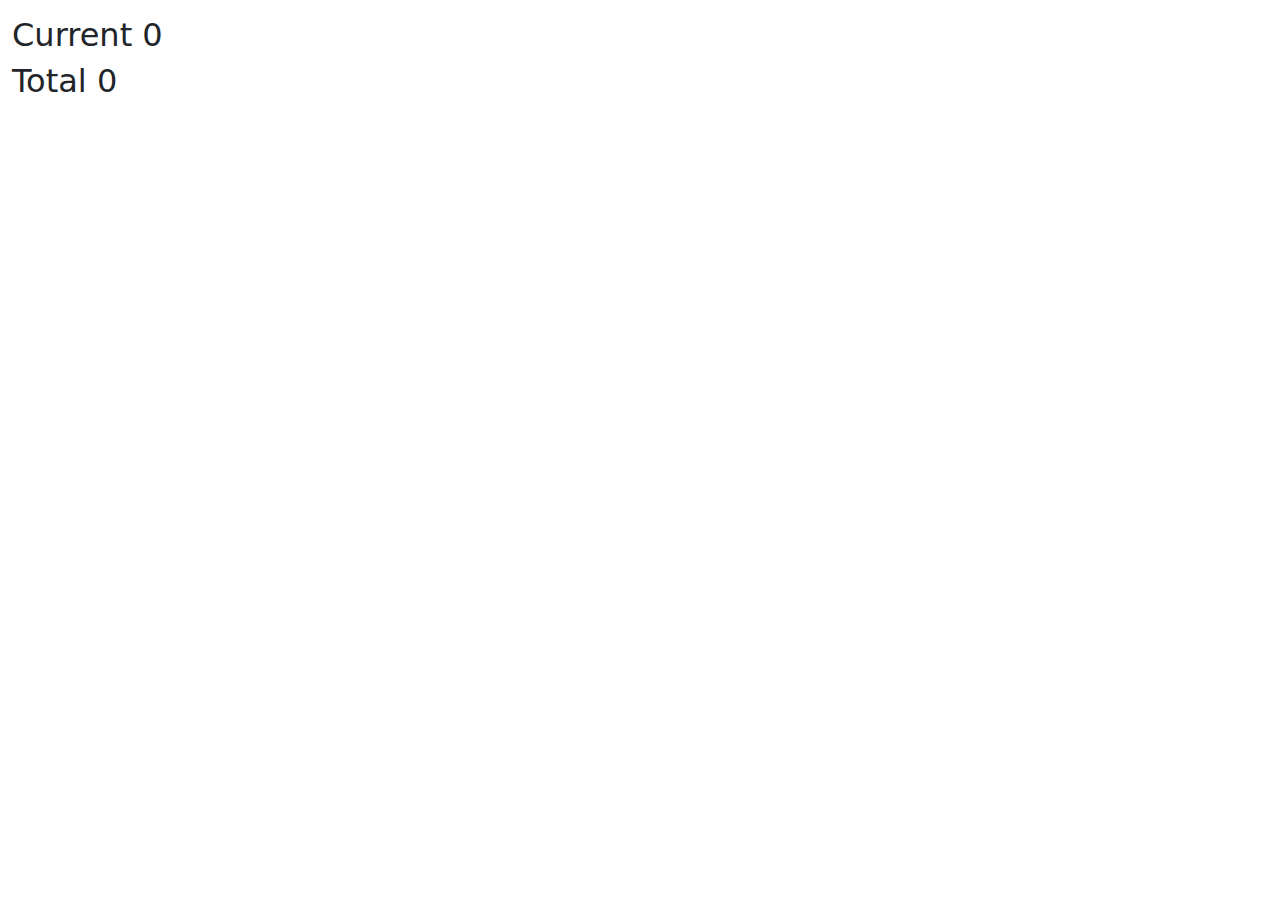
<file: index.html>
<!DOCTYPE html>
<html lang="en">
<head>
    <meta charset="UTF-8">
    <meta name="viewport" content="width=device-width, initial-scale=1.0">
    <link rel="stylesheet" href="css/style.css">
    <link rel="stylesheet" href="bootstrap-5.3.7/dist/css/bootstrap.min.css">
    <meta name="viewport" content="width=device-width, initial-scale=1.0">
    <script src="bootstrap-5.3.7/dist/js/bootstrap.min.js" defer></script>
    <script src="js/script.js?v=4" defer></script>
    <title>Document</title>
</head>
    <body>

        <div class="container-fluid">
            <div class="row pt-3">
                <h2 id="currentNumber">Current 0</h2>
                <h2 id="totalNumber">Total 0</h2>           
            </div>
        </div>

        
    </body>
</html>
</file>
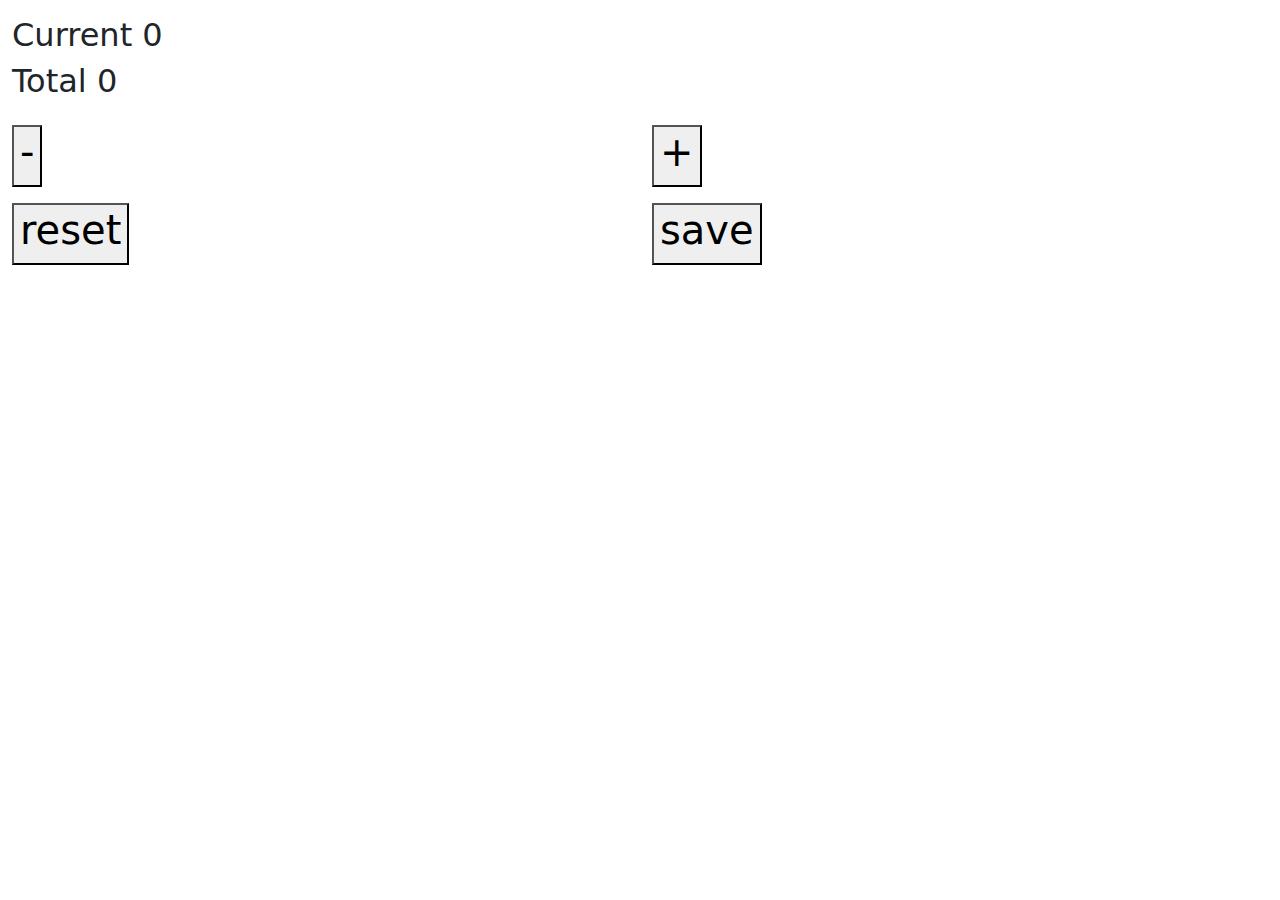
<file: countertest.html>
<!DOCTYPE html>
<html lang="en">
<head>
    <meta charset="UTF-8">
    <meta name="viewport" content="width=device-width, initial-scale=1.0">
    <link rel="stylesheet" href="css/style.css">
    <link rel="stylesheet" href="bootstrap-5.3.7/dist/css/bootstrap.min.css">
    <meta name="viewport" content="width=device-width, initial-scale=1.0">
    <script src="bootstrap-5.3.7/dist/js/bootstrap.min.js" defer></script>
    <script src="js/script.js?v=4" defer></script>
    <title>Document</title>
</head>
    <body>
        
        <div class="container-fluid">
            <div class="row pt-3">
                <h2 id="currentNumber">Current 0</h2>
                <h2 id="totalNumber">Total 0</h2>
            </div>
            <div class="row pt-3">
                <div class="col-6">
                    <button id="minusButton" class="text-center">
                        <h1 class="text">-</h1>   
                    </button>
                </div>
                <div class="col-6">
                    <button id="plusButton" class="text-center">
                        <h1>+</h1>   
                    </button>
                </div>

                <div class="col-6 pt-3">
                    <button id="resetCounter" class="text-center">
                        <h1>reset</h1>   
                    </button>
                </div>
                <div class="col-6 pt-3">
                    <button id="saveCounter" class="text-center" data-bs-toggle="modal" data-bs-target="#modal-save-counter">
                        <h1>save</h1>   
                    </button>
                    <!-- Modal -->
                    <div class="modal fade" id="modal-save-counter" tabindex="-1" aria-labelledby="exampleModalLabel" aria-hidden="true">
                    <div class="modal-dialog">
                        <div class="modal-content">
                        <div class="modal-header">
                            <h1 class="modal-title fs-5" id="exampleModalLabel">Save event counter</h1>
                            <button type="button" class="btn-close" data-bs-dismiss="modal" aria-label="Close"></button>
                        </div>
                        <div class="modal-body">
                            <form method="post" action=""  enctype="multipart/form-data">
                                <input type="hidden" name="totalCount" id="saveTotalCounter"><br>
                                event:<br>
                                <input type="text" name="event" required><br>
                                <input type="hidden" name="date" value="" id="saveDateCounter"><br>

                               <!-- <input type="submit" name="submitItem" value="Add item"><br><br>-->

                            
                        </div>
                        <div class="modal-footer">
                            <button type="button" class="btn btn-danger" data-bs-dismiss="modal">Close</button>
                            <button type="submit" name="submitCounter" class="btn btn-success" id="saveCounterToDB" data-bs-dismiss="modal">Save</button>
                        </form>
                        </div>
                        </div>
                    </div>
                    </div>
                </div>
               
            </div>
        </div>


    </body>
</html>
</file>
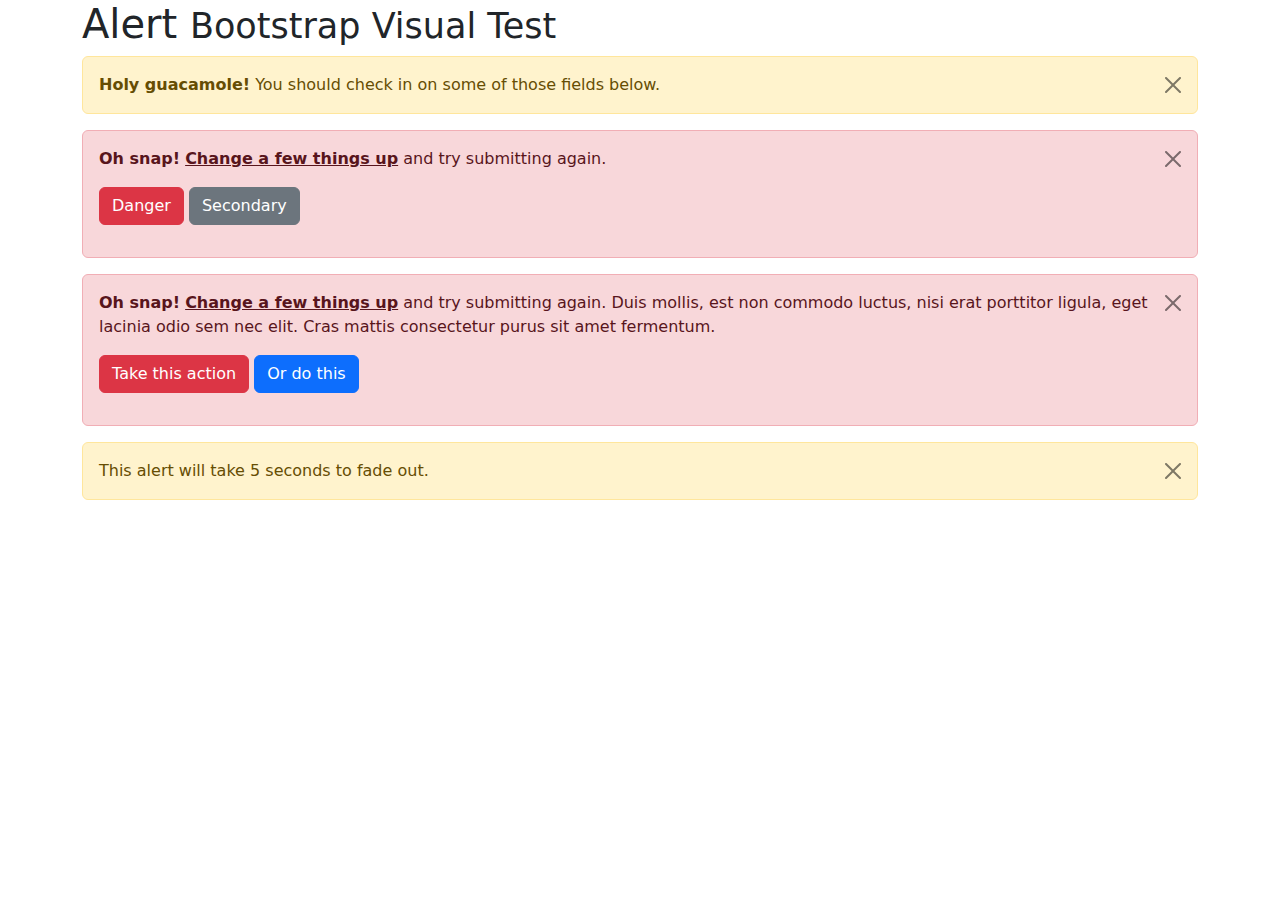
<file: bootstrap-5.3.7/js/tests/visual/alert.html>
<!doctype html>
<html lang="en">
  <head>
    <meta charset="utf-8">
    <meta name="viewport" content="width=device-width, initial-scale=1">
    <link href="../../../dist/css/bootstrap.min.css" rel="stylesheet">
    <title>Alert</title>
  </head>
  <body>
    <div class="container">
      <h1>Alert <small>Bootstrap Visual Test</small></h1>

      <div class="alert alert-warning alert-dismissible fade show" role="alert">
        <button type="button" class="btn-close" data-bs-dismiss="alert" aria-label="Close"></button>
        <strong>Holy guacamole!</strong> You should check in on some of those fields below.
      </div>

      <div class="alert alert-danger alert-dismissible fade show" role="alert">
        <button type="button" class="btn-close" data-bs-dismiss="alert" aria-label="Close"></button>
        <p>
          <strong>Oh snap!</strong> <a href="#" class="alert-link">Change a few things up</a> and try submitting again.
        </p>
        <p>
          <button type="button" class="btn btn-danger">Danger</button>
          <button type="button" class="btn btn-secondary">Secondary</button>
        </p>
      </div>

      <div class="alert alert-danger alert-dismissible fade show" role="alert">
        <button type="button" class="btn-close" data-bs-dismiss="alert" aria-label="Close"></button>
        <p>
          <strong>Oh snap!</strong> <a href="#" class="alert-link">Change a few things up</a> and try submitting again. Duis mollis, est non commodo luctus, nisi erat porttitor ligula, eget lacinia odio sem nec elit. Cras mattis consectetur purus sit amet fermentum.
        </p>
        <p>
          <button type="button" class="btn btn-danger">Take this action</button>
          <button type="button" class="btn btn-primary">Or do this</button>
        </p>
      </div>

      <div class="alert alert-warning alert-dismissible fade show" role="alert" style="transition-duration: 5s;">
        <button type="button" class="btn-close" data-bs-dismiss="alert" aria-label="Close"></button>
        This alert will take 5 seconds to fade out.
      </div>
    </div>

    <script src="../../../dist/js/bootstrap.bundle.js"></script>
  </body>
</html>
</file>
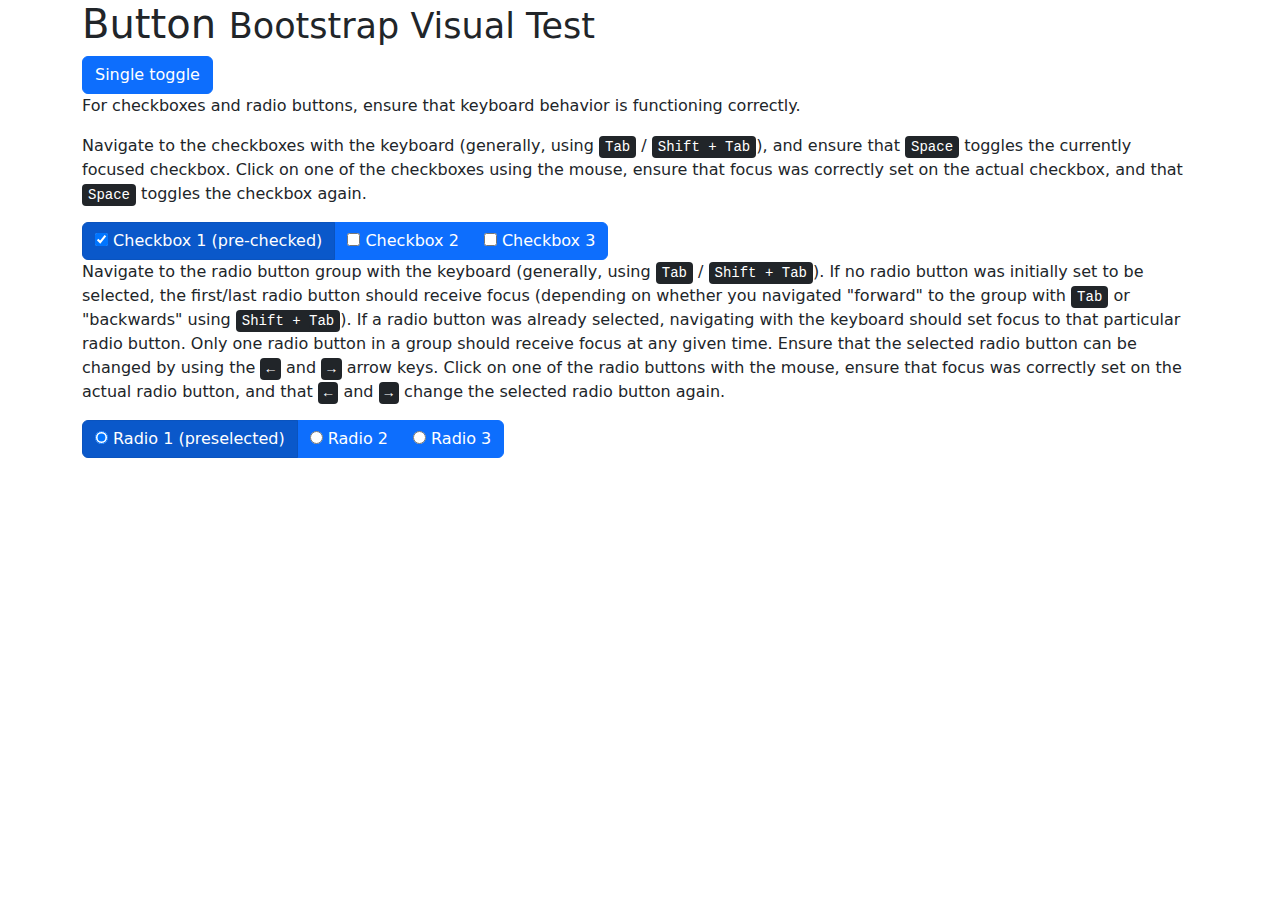
<file: bootstrap-5.3.7/js/tests/visual/button.html>
<!doctype html>
<html lang="en">
  <head>
    <meta charset="utf-8">
    <meta name="viewport" content="width=device-width, initial-scale=1">
    <link href="../../../dist/css/bootstrap.min.css" rel="stylesheet">
    <title>Button</title>
  </head>
  <body>
    <div class="container">
      <h1>Button <small>Bootstrap Visual Test</small></h1>

      <button type="button" class="btn btn-primary" data-bs-toggle="button" aria-pressed="false" autocomplete="off">
        Single toggle
      </button>

      <p>For checkboxes and radio buttons, ensure that keyboard behavior is functioning correctly.</p>
      <p>Navigate to the checkboxes with the keyboard (generally, using <kbd>Tab</kbd> / <kbd><kbd>Shift</kbd> + <kbd>Tab</kbd></kbd>), and ensure that <kbd>Space</kbd> toggles the currently focused checkbox. Click on one of the checkboxes using the mouse, ensure that focus was correctly set on the actual checkbox, and that <kbd>Space</kbd> toggles the checkbox again.</p>

      <div class="btn-group" data-bs-toggle="buttons">
        <label class="btn btn-primary active">
          <input type="checkbox" checked autocomplete="off"> Checkbox 1 (pre-checked)
        </label>
        <label class="btn btn-primary">
          <input type="checkbox" autocomplete="off"> Checkbox 2
        </label>
        <label class="btn btn-primary">
          <input type="checkbox" autocomplete="off"> Checkbox 3
        </label>
      </div>

      <p>Navigate to the radio button group with the keyboard (generally, using <kbd>Tab</kbd> / <kbd><kbd>Shift</kbd> + <kbd>Tab</kbd></kbd>). If no radio button was initially set to be selected, the first/last radio button should receive focus (depending on whether you navigated "forward" to the group with <kbd>Tab</kbd> or "backwards" using <kbd><kbd>Shift</kbd> + <kbd>Tab</kbd></kbd>). If a radio button was already selected, navigating with the keyboard should set focus to that particular radio button. Only one radio button in a group should receive focus at any given time.  Ensure that the selected radio button can be changed by using the <kbd>←</kbd> and <kbd>→</kbd> arrow keys. Click on one of the radio buttons with the mouse,  ensure that focus was correctly set on the actual radio button, and that <kbd>←</kbd> and <kbd>→</kbd> change the selected radio button again.</p>

      <div class="btn-group" data-bs-toggle="buttons">
        <label class="btn btn-primary active">
          <input type="radio" name="options" id="option1" autocomplete="off" checked> Radio 1 (preselected)
        </label>
        <label class="btn btn-primary">
          <input type="radio" name="options" id="option2" autocomplete="off"> Radio 2
        </label>
        <label class="btn btn-primary">
          <input type="radio" name="options" id="option3" autocomplete="off"> Radio 3
        </label>
      </div>
    </div>

    <script src="../../../dist/js/bootstrap.bundle.js"></script>
  </body>
</html>
</file>
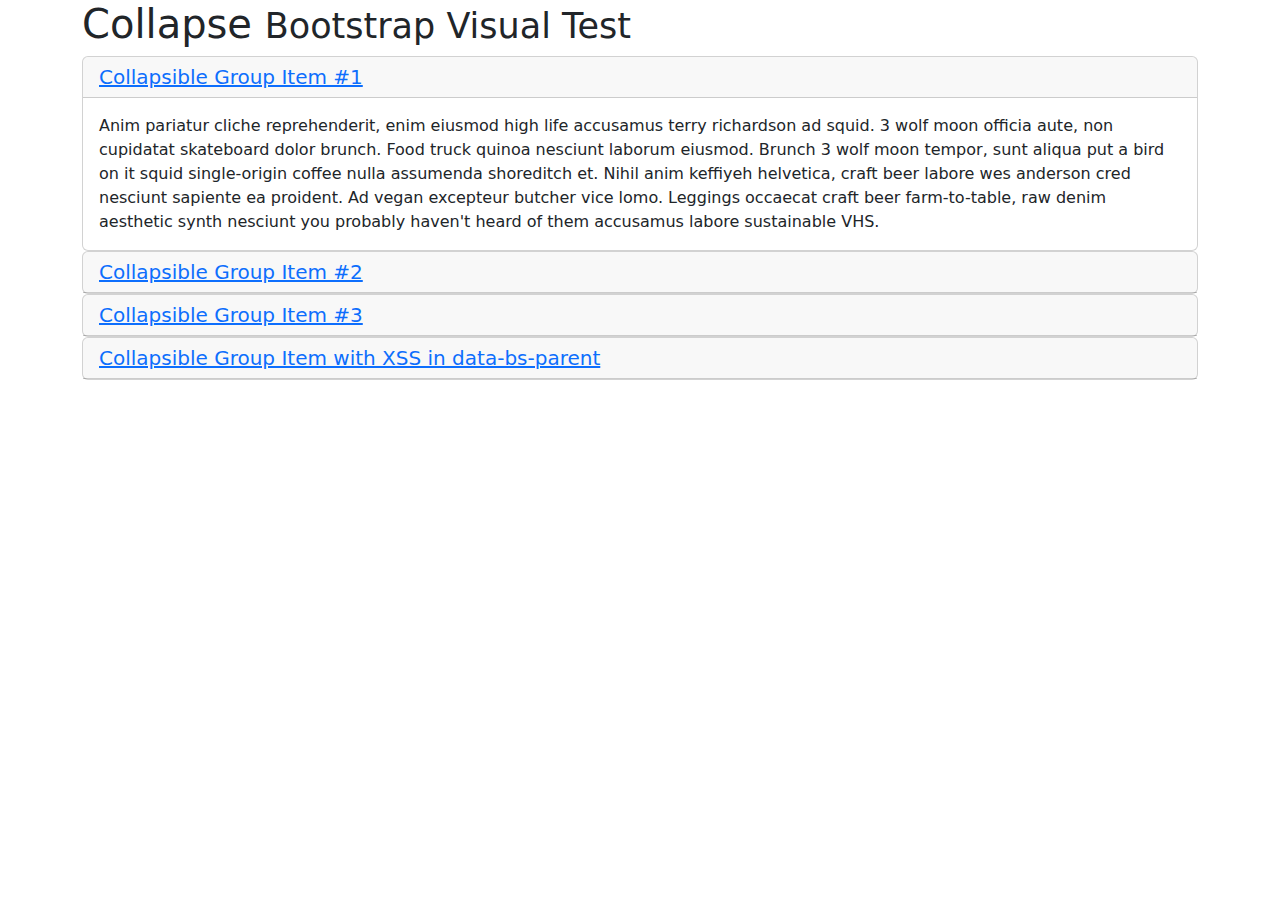
<file: bootstrap-5.3.7/js/tests/visual/collapse.html>
<!doctype html>
<html lang="en">
  <head>
    <meta charset="utf-8">
    <meta name="viewport" content="width=device-width, initial-scale=1">
    <link href="../../../dist/css/bootstrap.min.css" rel="stylesheet">
    <title>Collapse</title>
  </head>
  <body>
    <div class="container">
      <h1>Collapse <small>Bootstrap Visual Test</small></h1>

      <div id="accordion" role="tablist">
        <div class="card" role="presentation">
          <div class="card-header" role="tab" id="headingOne">
            <h5 class="mb-0">
              <a data-bs-toggle="collapse" href="#collapseOne" aria-expanded="true" aria-controls="collapseOne">
                Collapsible Group Item #1
              </a>
            </h5>
          </div>

          <div id="collapseOne" class="collapse show" data-bs-parent="#accordion" role="tabpanel" aria-labelledby="headingOne">
            <div class="card-body">
              Anim pariatur cliche reprehenderit, enim eiusmod high life accusamus terry richardson ad squid. 3 wolf moon officia aute, non cupidatat skateboard dolor brunch. Food truck quinoa nesciunt laborum eiusmod. Brunch 3 wolf moon tempor, sunt aliqua put a bird on it squid single-origin coffee nulla assumenda shoreditch et. Nihil anim keffiyeh helvetica, craft beer labore wes anderson cred nesciunt sapiente ea proident. Ad vegan excepteur butcher vice lomo. Leggings occaecat craft beer farm-to-table, raw denim aesthetic synth nesciunt you probably haven't heard of them accusamus labore sustainable VHS.
            </div>
          </div>
        </div>
        <div class="card" role="presentation">
          <div class="card-header" role="tab" id="headingTwo">
            <h5 class="mb-0">
              <a class="collapsed" data-bs-toggle="collapse" href="#collapseTwo" aria-expanded="false" aria-controls="collapseTwo">
                Collapsible Group Item #2
              </a>
            </h5>
          </div>
          <div id="collapseTwo" class="collapse" data-bs-parent="#accordion" role="tabpanel" aria-labelledby="headingTwo">
            <div class="card-body">
              Anim pariatur cliche reprehenderit, enim eiusmod high life accusamus terry richardson ad squid. 3 wolf moon officia aute, non cupidatat skateboard dolor brunch. Food truck quinoa nesciunt laborum eiusmod. Brunch 3 wolf moon tempor, sunt aliqua put a bird on it squid single-origin coffee nulla assumenda shoreditch et. Nihil anim keffiyeh helvetica, craft beer labore wes anderson cred nesciunt sapiente ea proident. Ad vegan excepteur butcher vice lomo. Leggings occaecat craft beer farm-to-table, raw denim aesthetic synth nesciunt you probably haven't heard of them accusamus labore sustainable VHS.
            </div>
          </div>
        </div>
        <div class="card" role="presentation">
          <div class="card-header" role="tab" id="headingThree">
            <h5 class="mb-0">
              <a class="collapsed" data-bs-toggle="collapse" href="#collapseThree" aria-expanded="false" aria-controls="collapseThree">
                Collapsible Group Item #3
              </a>
            </h5>
          </div>
          <div id="collapseThree" class="collapse" data-bs-parent="#accordion" role="tabpanel" aria-labelledby="headingThree">
            <div class="card-body">
              Anim pariatur cliche reprehenderit, enim eiusmod high life accusamus terry richardson ad squid. 3 wolf moon officia aute, non cupidatat skateboard dolor brunch. Food truck quinoa nesciunt laborum eiusmod. Brunch 3 wolf moon tempor, sunt aliqua put a bird on it squid single-origin coffee nulla assumenda shoreditch et. Nihil anim keffiyeh helvetica, craft beer labore wes anderson cred nesciunt sapiente ea proident. Ad vegan excepteur butcher vice lomo. Leggings occaecat craft beer farm-to-table, raw denim aesthetic synth nesciunt you probably haven't heard of them accusamus labore sustainable VHS.
            </div>
          </div>
        </div>
        <div class="card" role="presentation">
          <div class="card-header" role="tab" id="headingFour">
            <h5 class="mb-0">
              <a class="collapsed" data-bs-toggle="collapse" href="#collapseFour" aria-expanded="false" aria-controls="collapseFour">
                Collapsible Group Item with XSS in data-bs-parent
              </a>
            </h5>
          </div>
          <div id="collapseFour" class="collapse" data-bs-parent="<img src=1 onerror=alert(123)>" role="tabpanel" aria-labelledby="headingFour">
            <div class="card-body">
              Anim pariatur cliche reprehenderit, enim eiusmod high life accusamus terry richardson ad squid. 3 wolf moon officia aute, non cupidatat skateboard dolor brunch. Food truck quinoa nesciunt laborum eiusmod. Brunch 3 wolf moon tempor, sunt aliqua put a bird on it squid single-origin coffee nulla assumenda shoreditch et. Nihil anim keffiyeh helvetica, craft beer labore wes anderson cred nesciunt sapiente ea proident. Ad vegan excepteur butcher vice lomo. Leggings occaecat craft beer farm-to-table, raw denim aesthetic synth nesciunt you probably haven't heard of them accusamus labore sustainable VHS.
            </div>
          </div>
        </div>
      </div>
    </div>

    <script src="../../../dist/js/bootstrap.bundle.js"></script>
  </body>
</html>
</file>
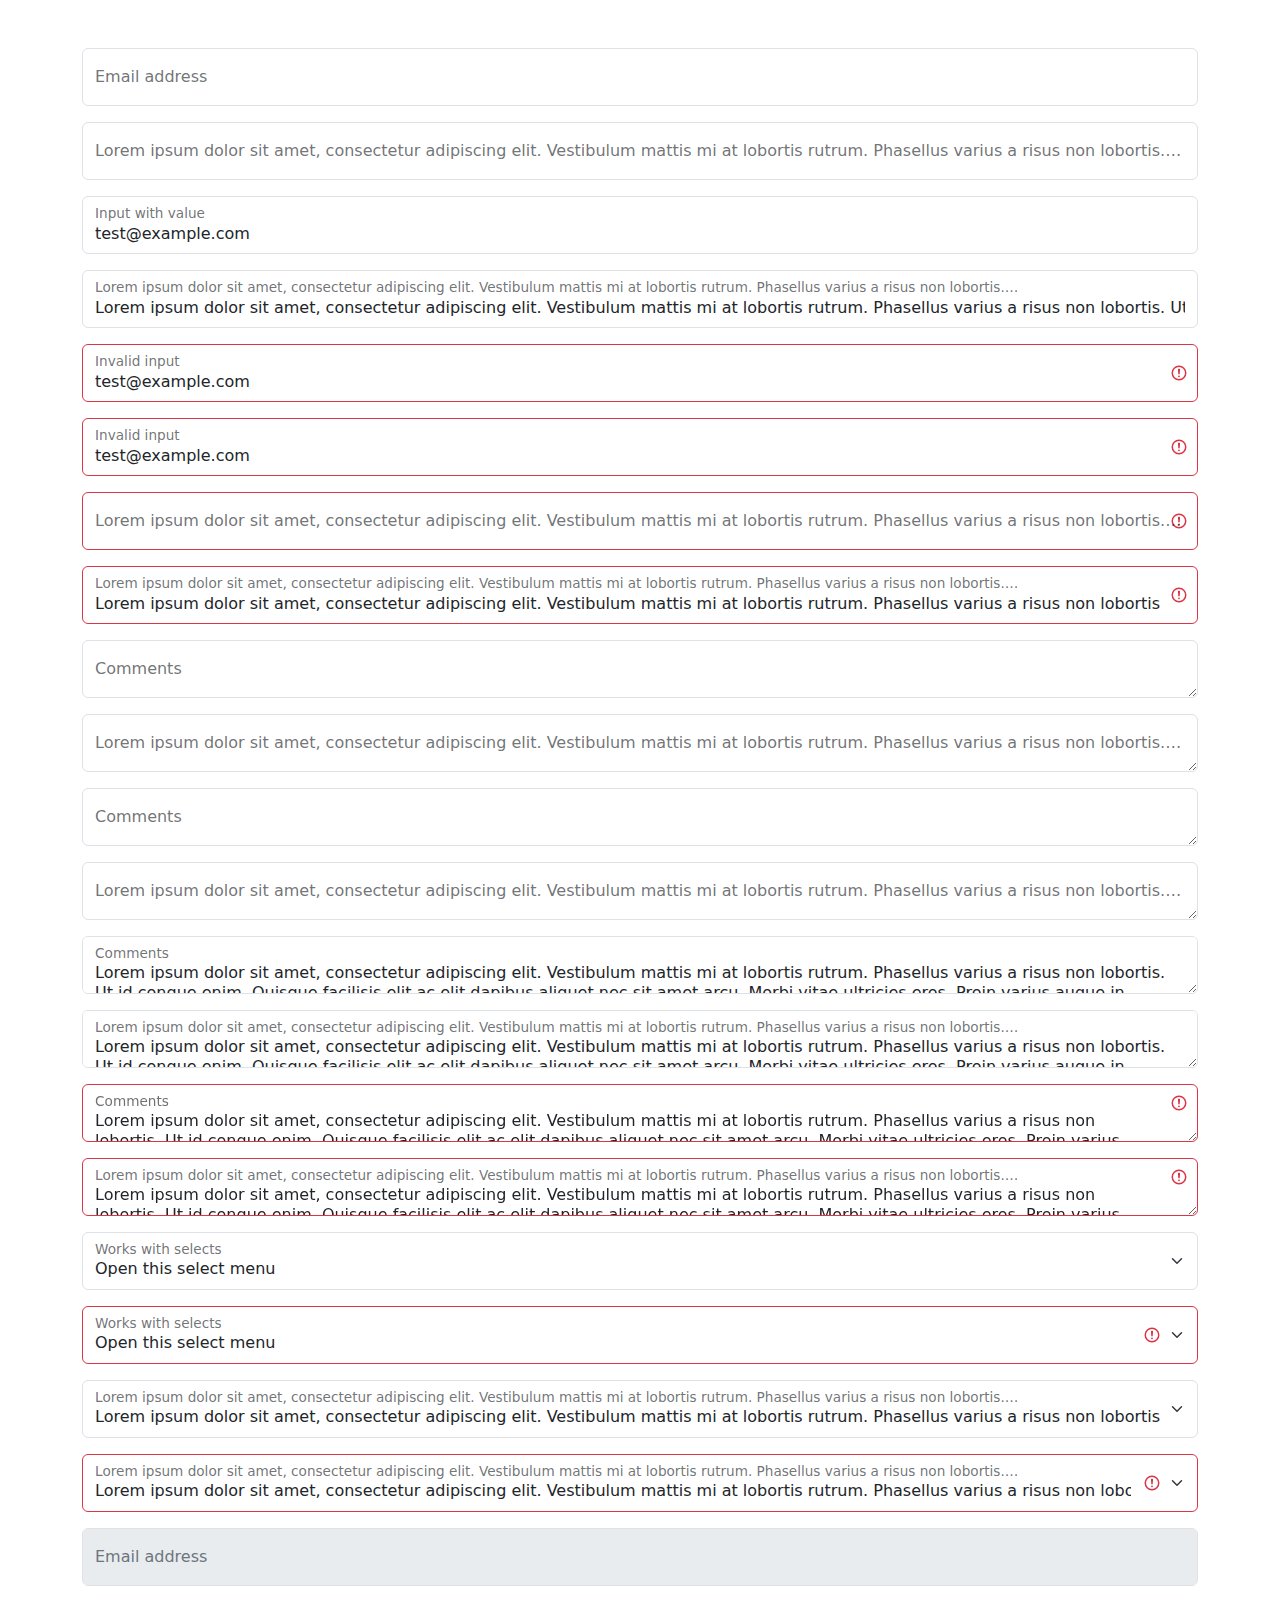
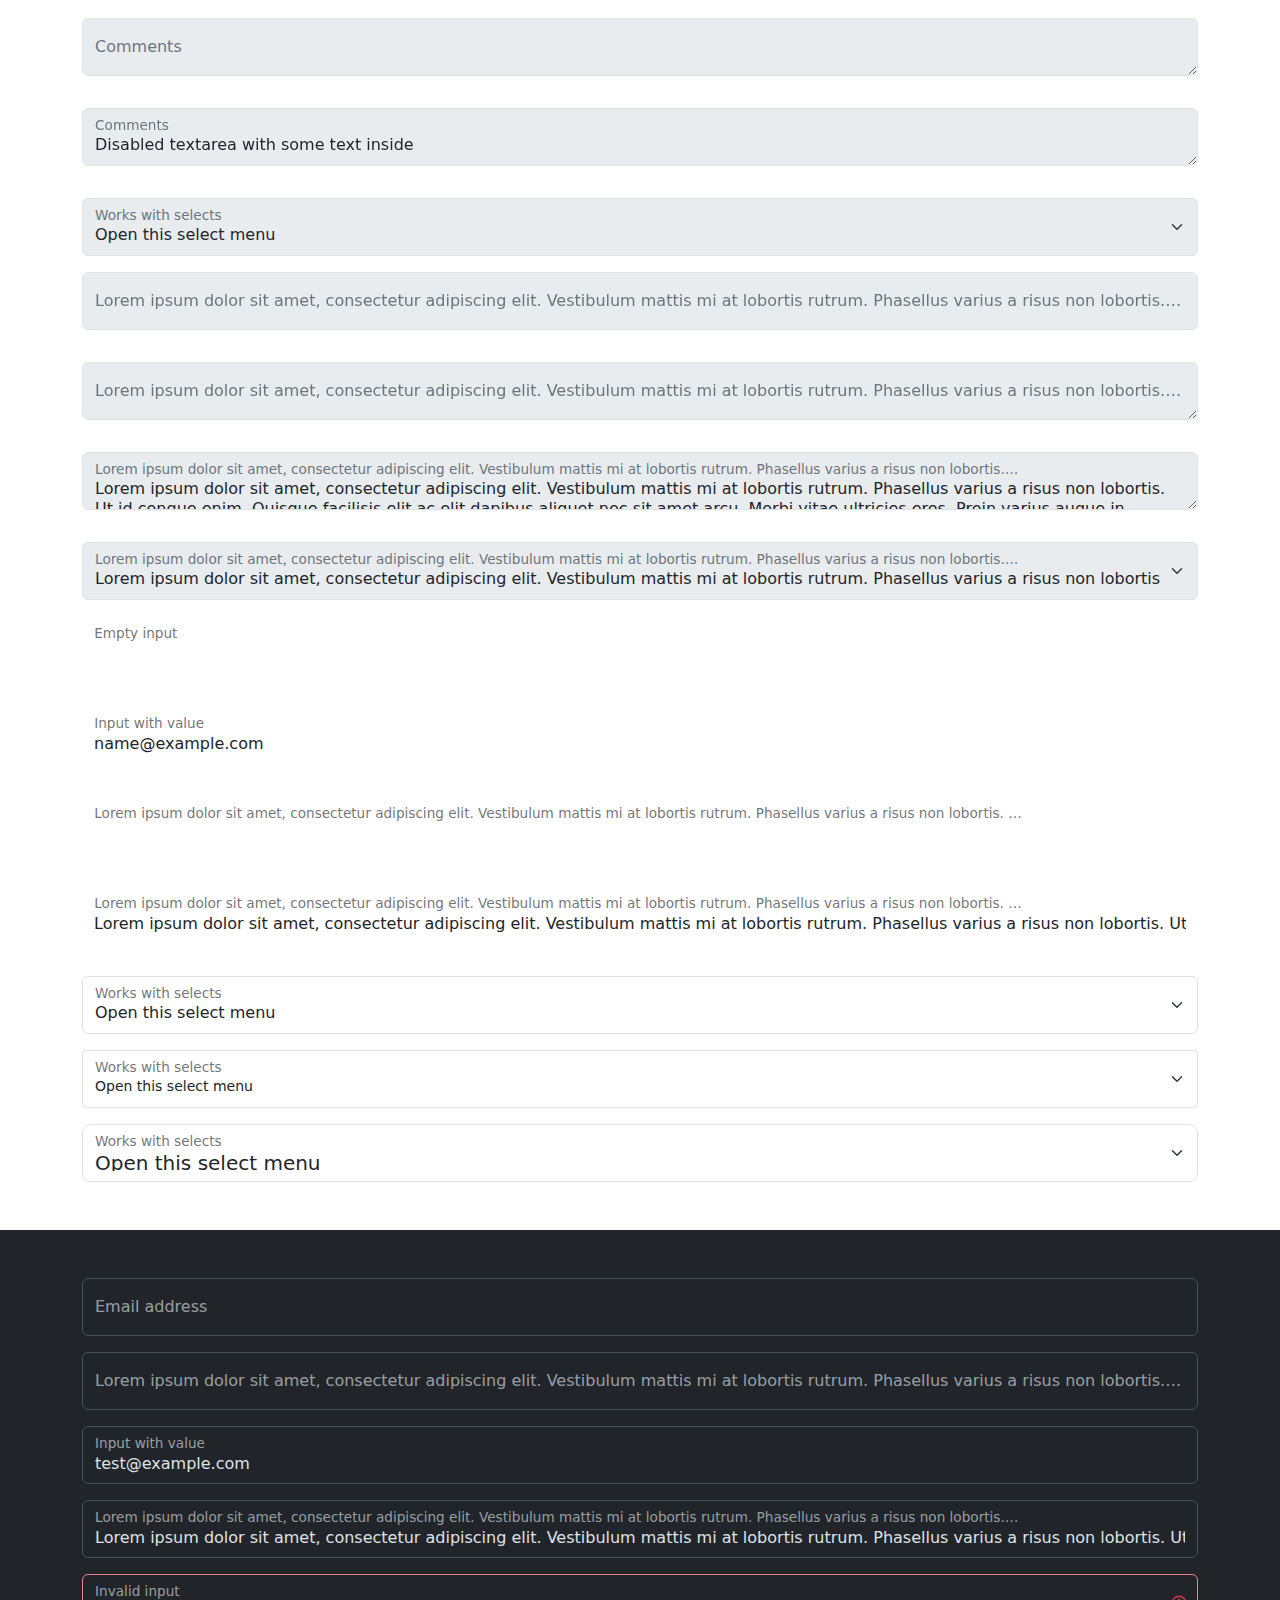
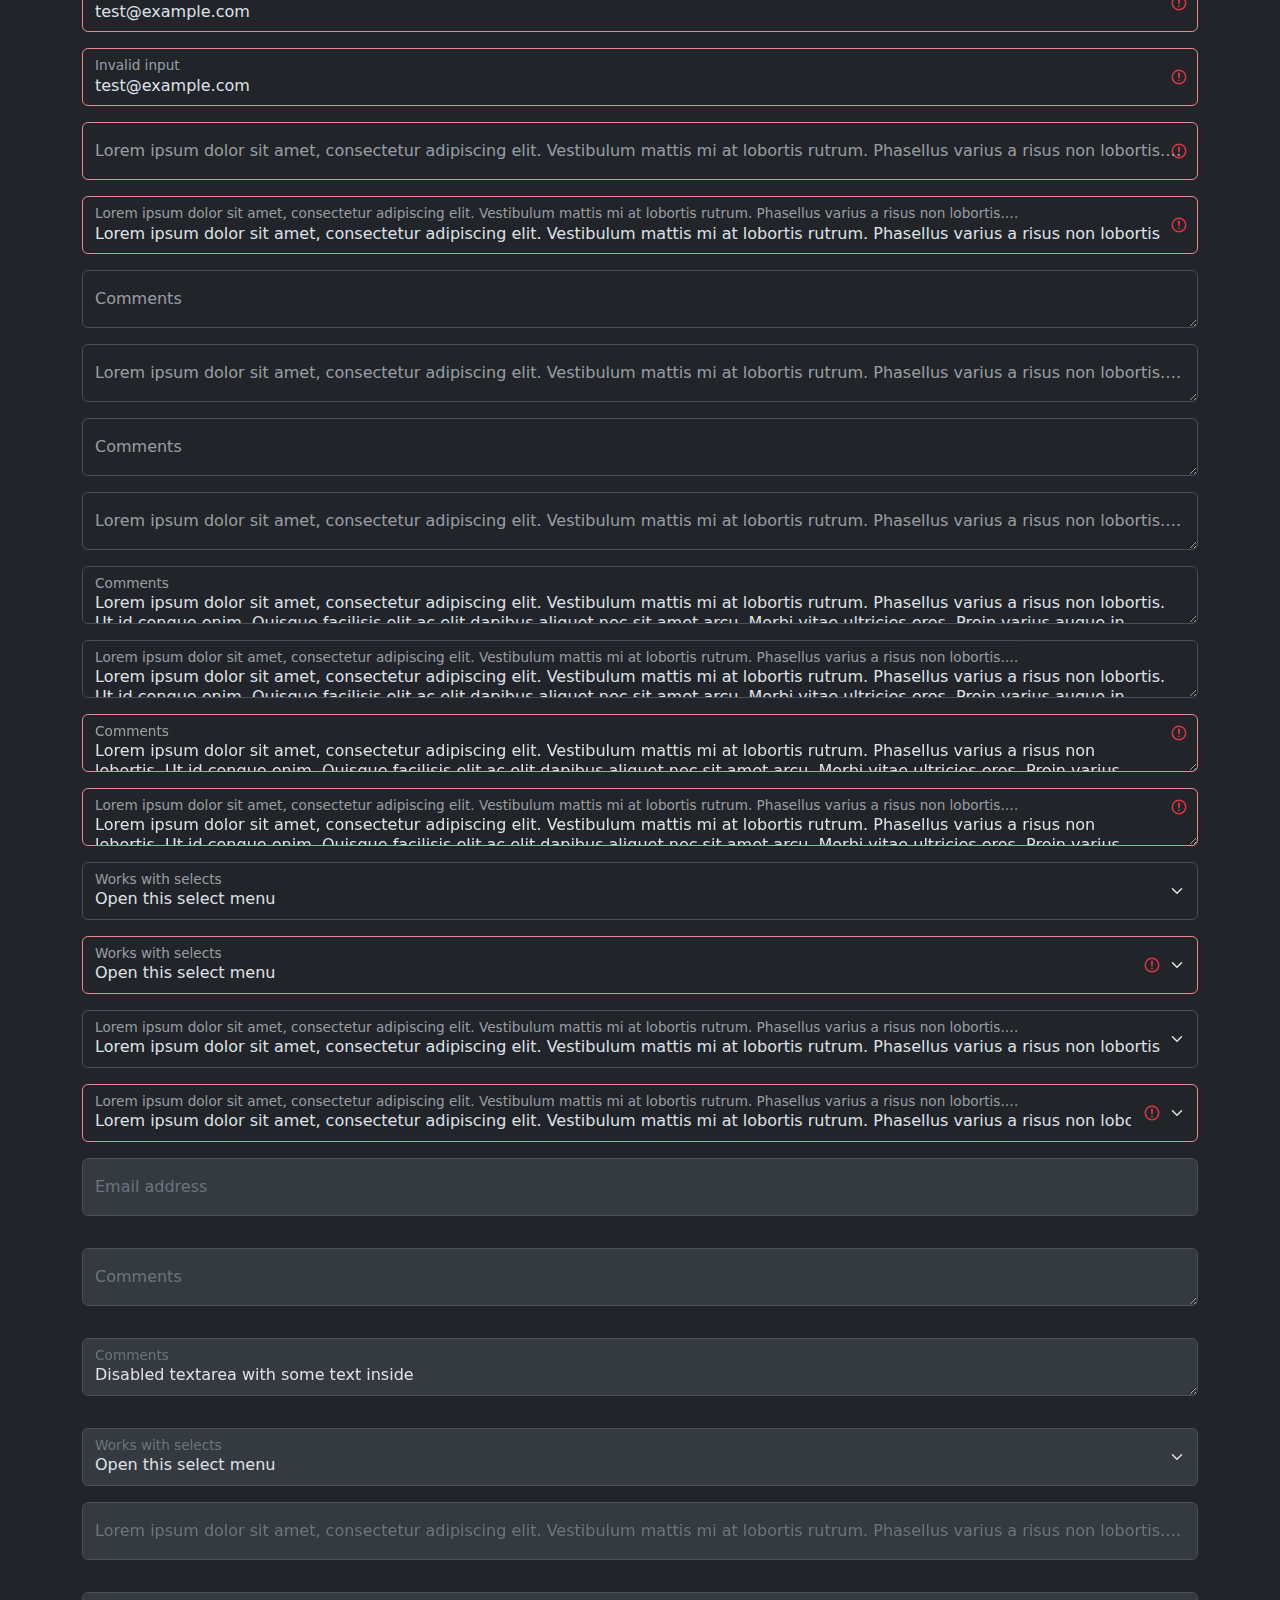
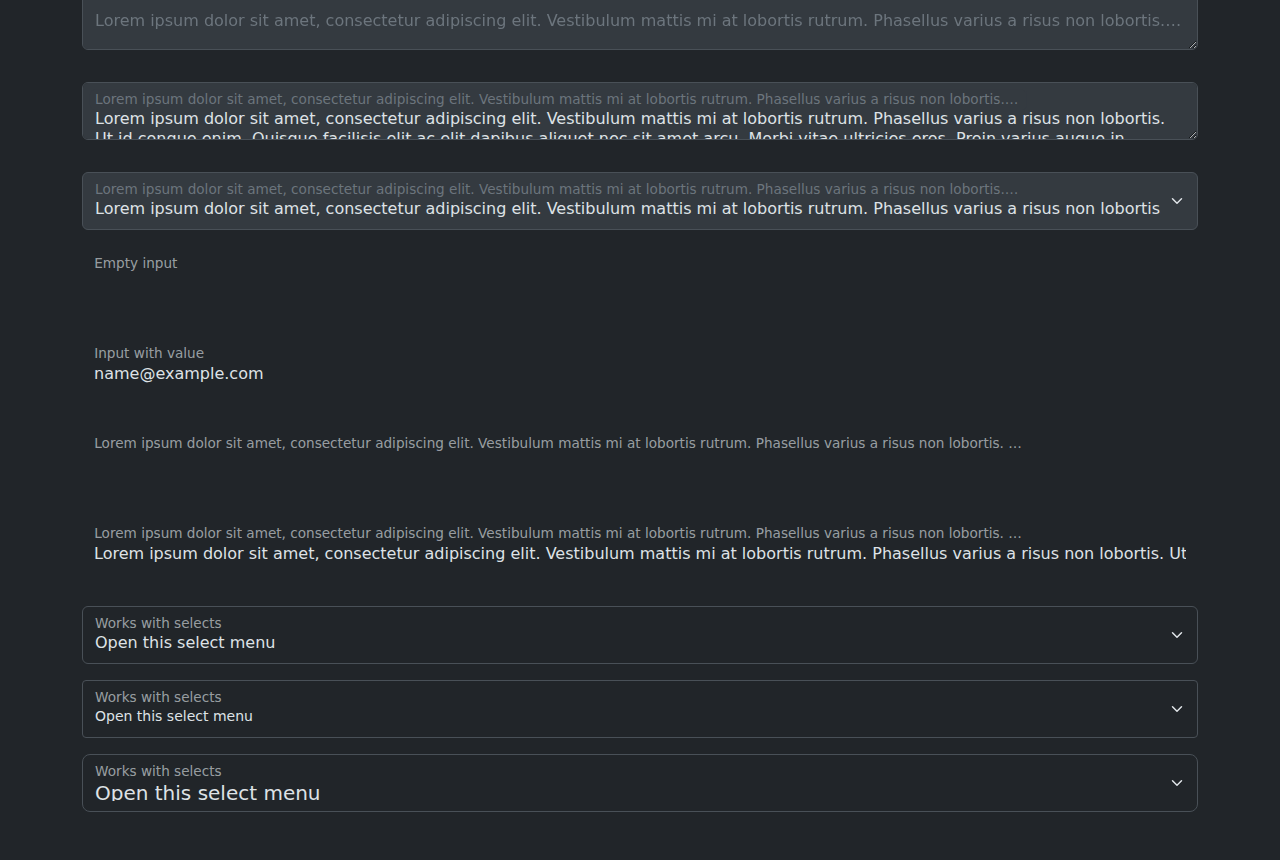
<file: bootstrap-5.3.7/js/tests/visual/floating-label.html>
<!doctype html>
<html lang="en">
  <head>
    <meta charset="utf-8">
    <meta name="viewport" content="width=device-width, initial-scale=1">
    <link href="../../../dist/css/bootstrap.min.css" rel="stylesheet">
    <title>Form</title>
    <style></style>
  </head>
  <body>
    <div class="container py-5 d-flex flex-column gap-3">
      <div class="form-floating">
        <input type="email" class="form-control" id="floatingInput" placeholder="name@example.com">
        <label for="floatingInput">Email address</label>
      </div>
      <div class="form-floating">
        <input type="email" class="form-control" id="floatingInput1" placeholder="name@example.com">
        <label for="floatingInput1">Lorem ipsum dolor sit amet, consectetur adipiscing elit. Vestibulum mattis mi at lobortis rutrum. Phasellus varius a risus non lobortis. Ut id congue enim. Quisque facilisis elit ac elit dapibus aliquet nec sit amet arcu. Morbi vitae ultricies eros. Proin varius augue in tristique pretium. Morbi at ullamcorper elit, at ullamcorper massa. Vivamus suscipit quam quis viverra eleifend.</label>
      </div>
      <form class="form-floating">
        <input type="email" class="form-control" id="floatingInputValue" placeholder="name@example.com" value="test@example.com">
        <label for="floatingInputValue">Input with value</label>
      </form>
      <form class="form-floating">
        <input type="email" class="form-control" id="floatingInputValue1" placeholder="name@example.com" value="Lorem ipsum dolor sit amet, consectetur adipiscing elit. Vestibulum mattis mi at lobortis rutrum. Phasellus varius a risus non lobortis. Ut id congue enim. Quisque facilisis elit ac elit dapibus aliquet nec sit amet arcu. Morbi vitae ultricies eros. Proin varius augue in tristique pretium. Morbi at ullamcorper elit, at ullamcorper massa. Vivamus suscipit quam quis viverra eleifend.">
        <label for="floatingInputValue1">Lorem ipsum dolor sit amet, consectetur adipiscing elit. Vestibulum mattis mi at lobortis rutrum. Phasellus varius a risus non lobortis. Ut id congue enim. Quisque facilisis elit ac elit dapibus aliquet nec sit amet arcu. Morbi vitae ultricies eros. Proin varius augue in tristique pretium. Morbi at ullamcorper elit, at ullamcorper massa. Vivamus suscipit quam quis viverra eleifend.</label>
      </form>
      <form class="form-floating">
        <input type="email" class="form-control is-invalid" id="floatingInputInvalid" placeholder="name@example.com" value="test@example.com">
        <label for="floatingInputInvalid">Invalid input</label>
      </form>
      <form class="form-floating">
        <input type="email" class="form-control is-invalid" id="floatingInputInvalid1" placeholder="name@example.com" value="test@example.com">
        <label for="floatingInputInvalid1">Invalid input</label>
      </form>
      <form class="form-floating">
        <input type="email" class="form-control is-invalid" id="floatingInputInvalid2" placeholder="name@example.com">
        <label for="floatingInputInvalid2">Lorem ipsum dolor sit amet, consectetur adipiscing elit. Vestibulum mattis mi at lobortis rutrum. Phasellus varius a risus non lobortis. Ut id congue enim. Quisque facilisis elit ac elit dapibus aliquet nec sit amet arcu. Morbi vitae ultricies eros. Proin varius augue in tristique pretium. Morbi at ullamcorper elit, at ullamcorper massa. Vivamus suscipit quam quis viverra eleifend.</label>
      </form>
      <form class="form-floating">
        <input type="email" class="form-control is-invalid" id="floatingInputInvalid3" placeholder="name@example.com" value="Lorem ipsum dolor sit amet, consectetur adipiscing elit. Vestibulum mattis mi at lobortis rutrum. Phasellus varius a risus non lobortis. Ut id congue enim. Quisque facilisis elit ac elit dapibus aliquet nec sit amet arcu. Morbi vitae ultricies eros. Proin varius augue in tristique pretium. Morbi at ullamcorper elit, at ullamcorper massa. Vivamus suscipit quam quis viverra eleifend.">
        <label for="floatingInputInvalid3">Lorem ipsum dolor sit amet, consectetur adipiscing elit. Vestibulum mattis mi at lobortis rutrum. Phasellus varius a risus non lobortis. Ut id congue enim. Quisque facilisis elit ac elit dapibus aliquet nec sit amet arcu. Morbi vitae ultricies eros. Proin varius augue in tristique pretium. Morbi at ullamcorper elit, at ullamcorper massa. Vivamus suscipit quam quis viverra eleifend.</label>
      </form>
      <div class="form-floating">
        <textarea class="form-control" placeholder="Leave a comment here" id="floatingTextarea"></textarea>
        <label for="floatingTextarea">Comments</label>
      </div>
      <div class="form-floating">
        <textarea class="form-control" placeholder="Leave a comment here" id="floatingTextarea1"></textarea>
        <label for="floatingTextarea1">Lorem ipsum dolor sit amet, consectetur adipiscing elit. Vestibulum mattis mi at lobortis rutrum. Phasellus varius a risus non lobortis. Ut id congue enim. Quisque facilisis elit ac elit dapibus aliquet nec sit amet arcu. Morbi vitae ultricies eros. Proin varius augue in tristique pretium. Morbi at ullamcorper elit, at ullamcorper massa. Vivamus suscipit quam quis viverra eleifend.</label>
      </div>
      <div class="form-floating">
        <textarea class="form-control" placeholder="Leave a comment here" id="floatingTextarea2" style="height: 50px"></textarea>
        <label for="floatingTextarea2">Comments</label>
      </div>
      <div class="form-floating">
        <textarea class="form-control" placeholder="Leave a comment here" id="floatingTextarea3" style="height: 50px"></textarea>
        <label for="floatingTextarea3">Lorem ipsum dolor sit amet, consectetur adipiscing elit. Vestibulum mattis mi at lobortis rutrum. Phasellus varius a risus non lobortis. Ut id congue enim. Quisque facilisis elit ac elit dapibus aliquet nec sit amet arcu. Morbi vitae ultricies eros. Proin varius augue in tristique pretium. Morbi at ullamcorper elit, at ullamcorper massa. Vivamus suscipit quam quis viverra eleifend.</label>
      </div>
      <div class="form-floating">
        <textarea class="form-control" placeholder="Leave a comment here" id="floatingTextarea4" style="height: 50px">Lorem ipsum dolor sit amet, consectetur adipiscing elit. Vestibulum mattis mi at lobortis rutrum. Phasellus varius a risus non lobortis. Ut id congue enim. Quisque facilisis elit ac elit dapibus aliquet nec sit amet arcu. Morbi vitae ultricies eros. Proin varius augue in tristique pretium. Morbi at ullamcorper elit, at ullamcorper massa. Vivamus suscipit quam quis viverra eleifend.</textarea>
        <label for="floatingTextarea4">Comments</label>
      </div>
      <div class="form-floating">
        <textarea class="form-control" placeholder="Leave a comment here" id="floatingTextarea5" style="height: 50px">Lorem ipsum dolor sit amet, consectetur adipiscing elit. Vestibulum mattis mi at lobortis rutrum. Phasellus varius a risus non lobortis. Ut id congue enim. Quisque facilisis elit ac elit dapibus aliquet nec sit amet arcu. Morbi vitae ultricies eros. Proin varius augue in tristique pretium. Morbi at ullamcorper elit, at ullamcorper massa. Vivamus suscipit quam quis viverra eleifend.</textarea>
        <label for="floatingTextarea5">Lorem ipsum dolor sit amet, consectetur adipiscing elit. Vestibulum mattis mi at lobortis rutrum. Phasellus varius a risus non lobortis. Ut id congue enim. Quisque facilisis elit ac elit dapibus aliquet nec sit amet arcu. Morbi vitae ultricies eros. Proin varius augue in tristique pretium. Morbi at ullamcorper elit, at ullamcorper massa. Vivamus suscipit quam quis viverra eleifend.</label>
      </div>
      <div class="form-floating">
        <textarea class="form-control is-invalid" placeholder="Leave a comment here" id="floatingTextarea6" style="height: 50px">Lorem ipsum dolor sit amet, consectetur adipiscing elit. Vestibulum mattis mi at lobortis rutrum. Phasellus varius a risus non lobortis. Ut id congue enim. Quisque facilisis elit ac elit dapibus aliquet nec sit amet arcu. Morbi vitae ultricies eros. Proin varius augue in tristique pretium. Morbi at ullamcorper elit, at ullamcorper massa. Vivamus suscipit quam quis viverra eleifend.</textarea>
        <label for="floatingTextarea6">Comments</label>
      </div>
      <div class="form-floating">
        <textarea class="form-control is-invalid" placeholder="Leave a comment here" id="floatingTextarea7" style="height: 50px">Lorem ipsum dolor sit amet, consectetur adipiscing elit. Vestibulum mattis mi at lobortis rutrum. Phasellus varius a risus non lobortis. Ut id congue enim. Quisque facilisis elit ac elit dapibus aliquet nec sit amet arcu. Morbi vitae ultricies eros. Proin varius augue in tristique pretium. Morbi at ullamcorper elit, at ullamcorper massa. Vivamus suscipit quam quis viverra eleifend.</textarea>
        <label for="floatingTextarea7">Lorem ipsum dolor sit amet, consectetur adipiscing elit. Vestibulum mattis mi at lobortis rutrum. Phasellus varius a risus non lobortis. Ut id congue enim. Quisque facilisis elit ac elit dapibus aliquet nec sit amet arcu. Morbi vitae ultricies eros. Proin varius augue in tristique pretium. Morbi at ullamcorper elit, at ullamcorper massa. Vivamus suscipit quam quis viverra eleifend.</label>
      </div>
      <div class="form-floating">
        <select class="form-select" id="floatingSelect" aria-label="Floating label select example">
          <option selected>Open this select menu</option>
          <option value="1">One</option>
          <option value="2">Two</option>
          <option value="3">Three</option>
        </select>
        <label for="floatingSelect">Works with selects</label>
      </div>
      <div class="form-floating">
        <select class="form-select is-invalid" id="floatingSelect1" aria-label="Floating label select example">
          <option selected>Open this select menu</option>
          <option value="1">One</option>
          <option value="2">Two</option>
          <option value="3">Three</option>
        </select>
        <label for="floatingSelect1">Works with selects</label>
      </div>
      <div class="form-floating">
        <select class="form-select" id="floatingSelect2" aria-label="Floating label select example">
          <option selected>Lorem ipsum dolor sit amet, consectetur adipiscing elit. Vestibulum mattis mi at lobortis rutrum. Phasellus varius a risus non lobortis. Ut id congue enim. Quisque facilisis elit ac elit dapibus aliquet nec sit amet arcu. Morbi vitae ultricies eros. Proin varius augue in tristique pretium. Morbi at ullamcorper elit, at ullamcorper massa. Vivamus suscipit quam quis viverra eleifend.</option>
          <option value="1">Lorem ipsum dolor sit amet, consectetur adipiscing elit. Vestibulum mattis mi at lobortis rutrum. Phasellus varius a risus non lobortis. Ut id congue enim. Quisque facilisis elit ac elit dapibus aliquet nec sit amet arcu. Morbi vitae ultricies eros. Proin varius augue in tristique pretium. Morbi at ullamcorper elit, at ullamcorper massa. Vivamus suscipit quam quis viverra eleifend.</option>
          <option value="2">Lorem ipsum dolor sit amet, consectetur adipiscing elit. Vestibulum mattis mi at lobortis rutrum. Phasellus varius a risus non lobortis. Ut id congue enim. Quisque facilisis elit ac elit dapibus aliquet nec sit amet arcu. Morbi vitae ultricies eros. Proin varius augue in tristique pretium. Morbi at ullamcorper elit, at ullamcorper massa. Vivamus suscipit quam quis viverra eleifend.</option>
          <option value="3">Lorem ipsum dolor sit amet, consectetur adipiscing elit. Vestibulum mattis mi at lobortis rutrum. Phasellus varius a risus non lobortis. Ut id congue enim. Quisque facilisis elit ac elit dapibus aliquet nec sit amet arcu. Morbi vitae ultricies eros. Proin varius augue in tristique pretium. Morbi at ullamcorper elit, at ullamcorper massa. Vivamus suscipit quam quis viverra eleifend.</option>
        </select>
        <label for="floatingSelect2">Lorem ipsum dolor sit amet, consectetur adipiscing elit. Vestibulum mattis mi at lobortis rutrum. Phasellus varius a risus non lobortis. Ut id congue enim. Quisque facilisis elit ac elit dapibus aliquet nec sit amet arcu. Morbi vitae ultricies eros. Proin varius augue in tristique pretium. Morbi at ullamcorper elit, at ullamcorper massa. Vivamus suscipit quam quis viverra eleifend.</label>
      </div>
      <div class="form-floating">
        <select class="form-select is-invalid" id="floatingSelect3" aria-label="Floating label select example">
          <option selected>Lorem ipsum dolor sit amet, consectetur adipiscing elit. Vestibulum mattis mi at lobortis rutrum. Phasellus varius a risus non lobortis. Ut id congue enim. Quisque facilisis elit ac elit dapibus aliquet nec sit amet arcu. Morbi vitae ultricies eros. Proin varius augue in tristique pretium. Morbi at ullamcorper elit, at ullamcorper massa. Vivamus suscipit quam quis viverra eleifend.</option>
          <option value="1">Lorem ipsum dolor sit amet, consectetur adipiscing elit. Vestibulum mattis mi at lobortis rutrum. Phasellus varius a risus non lobortis. Ut id congue enim. Quisque facilisis elit ac elit dapibus aliquet nec sit amet arcu. Morbi vitae ultricies eros. Proin varius augue in tristique pretium. Morbi at ullamcorper elit, at ullamcorper massa. Vivamus suscipit quam quis viverra eleifend.</option>
          <option value="2">Lorem ipsum dolor sit amet, consectetur adipiscing elit. Vestibulum mattis mi at lobortis rutrum. Phasellus varius a risus non lobortis. Ut id congue enim. Quisque facilisis elit ac elit dapibus aliquet nec sit amet arcu. Morbi vitae ultricies eros. Proin varius augue in tristique pretium. Morbi at ullamcorper elit, at ullamcorper massa. Vivamus suscipit quam quis viverra eleifend.</option>
          <option value="3">Lorem ipsum dolor sit amet, consectetur adipiscing elit. Vestibulum mattis mi at lobortis rutrum. Phasellus varius a risus non lobortis. Ut id congue enim. Quisque facilisis elit ac elit dapibus aliquet nec sit amet arcu. Morbi vitae ultricies eros. Proin varius augue in tristique pretium. Morbi at ullamcorper elit, at ullamcorper massa. Vivamus suscipit quam quis viverra eleifend.</option>
        </select>
        <label for="floatingSelect3">Lorem ipsum dolor sit amet, consectetur adipiscing elit. Vestibulum mattis mi at lobortis rutrum. Phasellus varius a risus non lobortis. Ut id congue enim. Quisque facilisis elit ac elit dapibus aliquet nec sit amet arcu. Morbi vitae ultricies eros. Proin varius augue in tristique pretium. Morbi at ullamcorper elit, at ullamcorper massa. Vivamus suscipit quam quis viverra eleifend.</label>
      </div>
      <div class="form-floating mb-3">
        <input type="email" class="form-control" id="floatingInputDisabled" placeholder="name@example.com" disabled>
        <label for="floatingInputDisabled">Email address</label>
      </div>
      <div class="form-floating mb-3">
        <textarea class="form-control" placeholder="Leave a comment here" id="floatingTextareaDisabled" disabled></textarea>
        <label for="floatingTextareaDisabled">Comments</label>
      </div>
      <div class="form-floating mb-3">
        <textarea class="form-control" placeholder="Leave a comment here" id="floatingTextareaDisabled1" style="height: 50px" disabled>Disabled textarea with some text inside</textarea>
        <label for="floatingTextareaDisabled1">Comments</label>
      </div>
      <div class="form-floating">
        <select class="form-select" id="floatingSelectDisabled" aria-label="Floating label disabled select example" disabled>
          <option selected>Open this select menu</option>
          <option value="1">One</option>
          <option value="2">Two</option>
          <option value="3">Three</option>
        </select>
        <label for="floatingSelectDisabled">Works with selects</label>
      </div>
      <div class="form-floating mb-3">
        <input type="email" class="form-control" id="floatingInputDisabled1" placeholder="name@example.com" disabled>
        <label for="floatingInputDisabled1">Lorem ipsum dolor sit amet, consectetur adipiscing elit. Vestibulum mattis mi at lobortis rutrum. Phasellus varius a risus non lobortis. Ut id congue enim. Quisque facilisis elit ac elit dapibus aliquet nec sit amet arcu. Morbi vitae ultricies eros. Proin varius augue in tristique pretium. Morbi at ullamcorper elit, at ullamcorper massa. Vivamus suscipit quam quis viverra eleifend.</label>
      </div>
      <div class="form-floating mb-3">
        <textarea class="form-control" placeholder="Leave a comment here" id="floatingTextareaDisabled2" disabled></textarea>
        <label for="floatingTextareaDisabled2">Lorem ipsum dolor sit amet, consectetur adipiscing elit. Vestibulum mattis mi at lobortis rutrum. Phasellus varius a risus non lobortis. Ut id congue enim. Quisque facilisis elit ac elit dapibus aliquet nec sit amet arcu. Morbi vitae ultricies eros. Proin varius augue in tristique pretium. Morbi at ullamcorper elit, at ullamcorper massa. Vivamus suscipit quam quis viverra eleifend.</label>
      </div>
      <div class="form-floating mb-3">
        <textarea class="form-control" placeholder="Leave a comment here" id="floatingTextareaDisabled3" style="height: 50px" disabled>Lorem ipsum dolor sit amet, consectetur adipiscing elit. Vestibulum mattis mi at lobortis rutrum. Phasellus varius a risus non lobortis. Ut id congue enim. Quisque facilisis elit ac elit dapibus aliquet nec sit amet arcu. Morbi vitae ultricies eros. Proin varius augue in tristique pretium. Morbi at ullamcorper elit, at ullamcorper massa. Vivamus suscipit quam quis viverra eleifend.</textarea>
        <label for="floatingTextareaDisabled3">Lorem ipsum dolor sit amet, consectetur adipiscing elit. Vestibulum mattis mi at lobortis rutrum. Phasellus varius a risus non lobortis. Ut id congue enim. Quisque facilisis elit ac elit dapibus aliquet nec sit amet arcu. Morbi vitae ultricies eros. Proin varius augue in tristique pretium. Morbi at ullamcorper elit, at ullamcorper massa. Vivamus suscipit quam quis viverra eleifend.</label>
      </div>
      <div class="form-floating">
        <select class="form-select" id="floatingSelectDisabled1" aria-label="Floating label disabled select example" disabled>
          <option selected>Lorem ipsum dolor sit amet, consectetur adipiscing elit. Vestibulum mattis mi at lobortis rutrum. Phasellus varius a risus non lobortis. Ut id congue enim. Quisque facilisis elit ac elit dapibus aliquet nec sit amet arcu. Morbi vitae ultricies eros. Proin varius augue in tristique pretium. Morbi at ullamcorper elit, at ullamcorper massa. Vivamus suscipit quam quis viverra eleifend.</option>
          <option value="1">Lorem ipsum dolor sit amet, consectetur adipiscing elit. Vestibulum mattis mi at lobortis rutrum. Phasellus varius a risus non lobortis. Ut id congue enim. Quisque facilisis elit ac elit dapibus aliquet nec sit amet arcu. Morbi vitae ultricies eros. Proin varius augue in tristique pretium. Morbi at ullamcorper elit, at ullamcorper massa. Vivamus suscipit quam quis viverra eleifend.</option>
          <option value="2">Lorem ipsum dolor sit amet, consectetur adipiscing elit. Vestibulum mattis mi at lobortis rutrum. Phasellus varius a risus non lobortis. Ut id congue enim. Quisque facilisis elit ac elit dapibus aliquet nec sit amet arcu. Morbi vitae ultricies eros. Proin varius augue in tristique pretium. Morbi at ullamcorper elit, at ullamcorper massa. Vivamus suscipit quam quis viverra eleifend.</option>
          <option value="3">Lorem ipsum dolor sit amet, consectetur adipiscing elit. Vestibulum mattis mi at lobortis rutrum. Phasellus varius a risus non lobortis. Ut id congue enim. Quisque facilisis elit ac elit dapibus aliquet nec sit amet arcu. Morbi vitae ultricies eros. Proin varius augue in tristique pretium. Morbi at ullamcorper elit, at ullamcorper massa. Vivamus suscipit quam quis viverra eleifend.</option>
        </select>
        <label for="floatingSelectDisabled1">Lorem ipsum dolor sit amet, consectetur adipiscing elit. Vestibulum mattis mi at lobortis rutrum. Phasellus varius a risus non lobortis. Ut id congue enim. Quisque facilisis elit ac elit dapibus aliquet nec sit amet arcu. Morbi vitae ultricies eros. Proin varius augue in tristique pretium. Morbi at ullamcorper elit, at ullamcorper massa. Vivamus suscipit quam quis viverra eleifend.</label>
      </div>
      <div class="form-floating mb-3">
        <input type="email" readonly class="form-control-plaintext" id="floatingEmptyPlaintextInput" placeholder="name@example.com">
        <label for="floatingEmptyPlaintextInput">Empty input</label>
      </div>
      <div class="form-floating mb-3">
        <input type="email" readonly class="form-control-plaintext" id="floatingPlaintextInput" placeholder="name@example.com" value="name@example.com">
        <label for="floatingPlaintextInput">Input with value</label>
      </div>
      <div class="form-floating mb-3">
        <input type="email" readonly class="form-control-plaintext" id="floatingEmptyPlaintextInput1" placeholder="name@example.com">
        <label for="floatingEmptyPlaintextInput1">Lorem ipsum dolor sit amet, consectetur adipiscing elit. Vestibulum mattis mi at lobortis rutrum. Phasellus varius a risus non lobortis. Ut id congue enim. Quisque facilisis elit ac elit dapibus aliquet nec sit amet arcu. Morbi vitae ultricies eros. Proin varius augue in tristique pretium. Morbi at ullamcorper elit, at ullamcorper massa. Vivamus suscipit quam quis viverra eleifend.</label>
      </div>
      <div class="form-floating mb-3">
        <input type="email" readonly class="form-control-plaintext" id="floatingPlaintextInput1" placeholder="name@example.com" value="Lorem ipsum dolor sit amet, consectetur adipiscing elit. Vestibulum mattis mi at lobortis rutrum. Phasellus varius a risus non lobortis. Ut id congue enim. Quisque facilisis elit ac elit dapibus aliquet nec sit amet arcu. Morbi vitae ultricies eros. Proin varius augue in tristique pretium. Morbi at ullamcorper elit, at ullamcorper massa. Vivamus suscipit quam quis viverra eleifend.">
        <label for="floatingPlaintextInput1">Lorem ipsum dolor sit amet, consectetur adipiscing elit. Vestibulum mattis mi at lobortis rutrum. Phasellus varius a risus non lobortis. Ut id congue enim. Quisque facilisis elit ac elit dapibus aliquet nec sit amet arcu. Morbi vitae ultricies eros. Proin varius augue in tristique pretium. Morbi at ullamcorper elit, at ullamcorper massa. Vivamus suscipit quam quis viverra eleifend.</label>
      </div>
      <!--Compare form-select rendering depending on the size-->
      <div class="form-floating">
        <select class="form-select" id="floatingSelectRegular" aria-label="Floating label select example">
          <option selected="">Open this select menu</option>
          <option value="1">One</option>
          <option value="2">Two</option>
          <option value="3">Three</option>
        </select>
        <label for="floatingSelectRegular">Works with selects</label>
      </div>
      <div class="form-floating">
        <select class="form-select form-select-sm" id="floatingSelectSmall" aria-label="Floating label select example">
          <option selected="">Open this select menu</option>
          <option value="1">One</option>
          <option value="2">Two</option>
          <option value="3">Three</option>
        </select>
        <label for="floatingSelectSmall">Works with selects</label>
      </div>
      <div class="form-floating">
        <select class="form-select form-select-lg" id="floatingSelectLarge" aria-label="Floating label select example">
          <option selected="">Open this select menu</option>
          <option value="1">One</option>
          <option value="2">Two</option>
          <option value="3">Three</option>
        </select>
        <label for="floatingSelectLarge">Works with selects</label>
      </div>
    </div>
    
    <div class="container-fluid bg-body" data-bs-theme="dark">
      <div class="container py-5 d-flex flex-column gap-3">
        <div class="form-floating">
          <input type="email" class="form-control" id="floatingInput2" placeholder="name@example.com">
          <label for="floatingInput2">Email address</label>
        </div>
        <div class="form-floating">
          <input type="email" class="form-control" id="floatingInput3" placeholder="name@example.com">
          <label for="floatingInput3">Lorem ipsum dolor sit amet, consectetur adipiscing elit. Vestibulum mattis mi at lobortis rutrum. Phasellus varius a risus non lobortis. Ut id congue enim. Quisque facilisis elit ac elit dapibus aliquet nec sit amet arcu. Morbi vitae ultricies eros. Proin varius augue in tristique pretium. Morbi at ullamcorper elit, at ullamcorper massa. Vivamus suscipit quam quis viverra eleifend.</label>
        </div>
        <form class="form-floating">
          <input type="email" class="form-control" id="floatingInputValue2" placeholder="name@example.com" value="test@example.com">
          <label for="floatingInputValue2">Input with value</label>
        </form>
        <form class="form-floating">
          <input type="email" class="form-control" id="floatingInputValue3" placeholder="name@example.com" value="Lorem ipsum dolor sit amet, consectetur adipiscing elit. Vestibulum mattis mi at lobortis rutrum. Phasellus varius a risus non lobortis. Ut id congue enim. Quisque facilisis elit ac elit dapibus aliquet nec sit amet arcu. Morbi vitae ultricies eros. Proin varius augue in tristique pretium. Morbi at ullamcorper elit, at ullamcorper massa. Vivamus suscipit quam quis viverra eleifend.">
          <label for="floatingInputValue3">Lorem ipsum dolor sit amet, consectetur adipiscing elit. Vestibulum mattis mi at lobortis rutrum. Phasellus varius a risus non lobortis. Ut id congue enim. Quisque facilisis elit ac elit dapibus aliquet nec sit amet arcu. Morbi vitae ultricies eros. Proin varius augue in tristique pretium. Morbi at ullamcorper elit, at ullamcorper massa. Vivamus suscipit quam quis viverra eleifend.</label>
        </form>
        <form class="form-floating">
          <input type="email" class="form-control is-invalid" id="floatingInputInvalid4" placeholder="name@example.com" value="test@example.com">
          <label for="floatingInputInvalid4">Invalid input</label>
        </form>
        <form class="form-floating">
          <input type="email" class="form-control is-invalid" id="floatingInputInvalid5" placeholder="name@example.com" value="test@example.com">
          <label for="floatingInputInvalid5">Invalid input</label>
        </form>
        <form class="form-floating">
          <input type="email" class="form-control is-invalid" id="floatingInputInvalid6" placeholder="name@example.com">
          <label for="floatingInputInvalid6">Lorem ipsum dolor sit amet, consectetur adipiscing elit. Vestibulum mattis mi at lobortis rutrum. Phasellus varius a risus non lobortis. Ut id congue enim. Quisque facilisis elit ac elit dapibus aliquet nec sit amet arcu. Morbi vitae ultricies eros. Proin varius augue in tristique pretium. Morbi at ullamcorper elit, at ullamcorper massa. Vivamus suscipit quam quis viverra eleifend.</label>
        </form>
        <form class="form-floating">
          <input type="email" class="form-control is-invalid" id="floatingInputInvalid7" placeholder="name@example.com" value="Lorem ipsum dolor sit amet, consectetur adipiscing elit. Vestibulum mattis mi at lobortis rutrum. Phasellus varius a risus non lobortis. Ut id congue enim. Quisque facilisis elit ac elit dapibus aliquet nec sit amet arcu. Morbi vitae ultricies eros. Proin varius augue in tristique pretium. Morbi at ullamcorper elit, at ullamcorper massa. Vivamus suscipit quam quis viverra eleifend.">
          <label for="floatingInputInvalid7">Lorem ipsum dolor sit amet, consectetur adipiscing elit. Vestibulum mattis mi at lobortis rutrum. Phasellus varius a risus non lobortis. Ut id congue enim. Quisque facilisis elit ac elit dapibus aliquet nec sit amet arcu. Morbi vitae ultricies eros. Proin varius augue in tristique pretium. Morbi at ullamcorper elit, at ullamcorper massa. Vivamus suscipit quam quis viverra eleifend.</label>
        </form>
        <div class="form-floating">
          <textarea class="form-control" placeholder="Leave a comment here" id="floatingTextarea8"></textarea>
          <label for="floatingTextarea8">Comments</label>
        </div>
        <div class="form-floating">
          <textarea class="form-control" placeholder="Leave a comment here" id="floatingTextarea9"></textarea>
          <label for="floatingTextarea9">Lorem ipsum dolor sit amet, consectetur adipiscing elit. Vestibulum mattis mi at lobortis rutrum. Phasellus varius a risus non lobortis. Ut id congue enim. Quisque facilisis elit ac elit dapibus aliquet nec sit amet arcu. Morbi vitae ultricies eros. Proin varius augue in tristique pretium. Morbi at ullamcorper elit, at ullamcorper massa. Vivamus suscipit quam quis viverra eleifend.</label>
        </div>
        <div class="form-floating">
          <textarea class="form-control" placeholder="Leave a comment here" id="floatingTextarea10" style="height: 50px"></textarea>
          <label for="floatingTextarea10">Comments</label>
        </div>
        <div class="form-floating">
          <textarea class="form-control" placeholder="Leave a comment here" id="floatingTextarea11" style="height: 50px"></textarea>
          <label for="floatingTextarea11">Lorem ipsum dolor sit amet, consectetur adipiscing elit. Vestibulum mattis mi at lobortis rutrum. Phasellus varius a risus non lobortis. Ut id congue enim. Quisque facilisis elit ac elit dapibus aliquet nec sit amet arcu. Morbi vitae ultricies eros. Proin varius augue in tristique pretium. Morbi at ullamcorper elit, at ullamcorper massa. Vivamus suscipit quam quis viverra eleifend.</label>
        </div>
        <div class="form-floating">
          <textarea class="form-control" placeholder="Leave a comment here" id="floatingTextarea12" style="height: 50px">Lorem ipsum dolor sit amet, consectetur adipiscing elit. Vestibulum mattis mi at lobortis rutrum. Phasellus varius a risus non lobortis. Ut id congue enim. Quisque facilisis elit ac elit dapibus aliquet nec sit amet arcu. Morbi vitae ultricies eros. Proin varius augue in tristique pretium. Morbi at ullamcorper elit, at ullamcorper massa. Vivamus suscipit quam quis viverra eleifend.</textarea>
          <label for="floatingTextarea12">Comments</label>
        </div>
        <div class="form-floating">
          <textarea class="form-control" placeholder="Leave a comment here" id="floatingTextarea13" style="height: 50px">Lorem ipsum dolor sit amet, consectetur adipiscing elit. Vestibulum mattis mi at lobortis rutrum. Phasellus varius a risus non lobortis. Ut id congue enim. Quisque facilisis elit ac elit dapibus aliquet nec sit amet arcu. Morbi vitae ultricies eros. Proin varius augue in tristique pretium. Morbi at ullamcorper elit, at ullamcorper massa. Vivamus suscipit quam quis viverra eleifend.</textarea>
          <label for="floatingTextarea13">Lorem ipsum dolor sit amet, consectetur adipiscing elit. Vestibulum mattis mi at lobortis rutrum. Phasellus varius a risus non lobortis. Ut id congue enim. Quisque facilisis elit ac elit dapibus aliquet nec sit amet arcu. Morbi vitae ultricies eros. Proin varius augue in tristique pretium. Morbi at ullamcorper elit, at ullamcorper massa. Vivamus suscipit quam quis viverra eleifend.</label>
        </div>
        <div class="form-floating">
          <textarea class="form-control is-invalid" placeholder="Leave a comment here" id="floatingTextarea14" style="height: 50px">Lorem ipsum dolor sit amet, consectetur adipiscing elit. Vestibulum mattis mi at lobortis rutrum. Phasellus varius a risus non lobortis. Ut id congue enim. Quisque facilisis elit ac elit dapibus aliquet nec sit amet arcu. Morbi vitae ultricies eros. Proin varius augue in tristique pretium. Morbi at ullamcorper elit, at ullamcorper massa. Vivamus suscipit quam quis viverra eleifend.</textarea>
          <label for="floatingTextarea14">Comments</label>
        </div>
        <div class="form-floating">
          <textarea class="form-control is-invalid" placeholder="Leave a comment here" id="floatingTextarea15" style="height: 50px">Lorem ipsum dolor sit amet, consectetur adipiscing elit. Vestibulum mattis mi at lobortis rutrum. Phasellus varius a risus non lobortis. Ut id congue enim. Quisque facilisis elit ac elit dapibus aliquet nec sit amet arcu. Morbi vitae ultricies eros. Proin varius augue in tristique pretium. Morbi at ullamcorper elit, at ullamcorper massa. Vivamus suscipit quam quis viverra eleifend.</textarea>
          <label for="floatingTextarea15">Lorem ipsum dolor sit amet, consectetur adipiscing elit. Vestibulum mattis mi at lobortis rutrum. Phasellus varius a risus non lobortis. Ut id congue enim. Quisque facilisis elit ac elit dapibus aliquet nec sit amet arcu. Morbi vitae ultricies eros. Proin varius augue in tristique pretium. Morbi at ullamcorper elit, at ullamcorper massa. Vivamus suscipit quam quis viverra eleifend.</label>
        </div>
        <div class="form-floating">
          <select class="form-select" id="floatingSelect4" aria-label="Floating label select example">
            <option selected>Open this select menu</option>
            <option value="1">One</option>
            <option value="2">Two</option>
            <option value="3">Three</option>
          </select>
          <label for="floatingSelect4">Works with selects</label>
        </div>
        <div class="form-floating">
          <select class="form-select is-invalid" id="floatingSelect5" aria-label="Floating label select example">
            <option selected>Open this select menu</option>
            <option value="1">One</option>
            <option value="2">Two</option>
            <option value="3">Three</option>
          </select>
          <label for="floatingSelect5">Works with selects</label>
        </div>
        <div class="form-floating">
          <select class="form-select" id="floatingSelect6" aria-label="Floating label select example">
            <option selected>Lorem ipsum dolor sit amet, consectetur adipiscing elit. Vestibulum mattis mi at lobortis rutrum. Phasellus varius a risus non lobortis. Ut id congue enim. Quisque facilisis elit ac elit dapibus aliquet nec sit amet arcu. Morbi vitae ultricies eros. Proin varius augue in tristique pretium. Morbi at ullamcorper elit, at ullamcorper massa. Vivamus suscipit quam quis viverra eleifend.</option>
            <option value="1">Lorem ipsum dolor sit amet, consectetur adipiscing elit. Vestibulum mattis mi at lobortis rutrum. Phasellus varius a risus non lobortis. Ut id congue enim. Quisque facilisis elit ac elit dapibus aliquet nec sit amet arcu. Morbi vitae ultricies eros. Proin varius augue in tristique pretium. Morbi at ullamcorper elit, at ullamcorper massa. Vivamus suscipit quam quis viverra eleifend.</option>
            <option value="2">Lorem ipsum dolor sit amet, consectetur adipiscing elit. Vestibulum mattis mi at lobortis rutrum. Phasellus varius a risus non lobortis. Ut id congue enim. Quisque facilisis elit ac elit dapibus aliquet nec sit amet arcu. Morbi vitae ultricies eros. Proin varius augue in tristique pretium. Morbi at ullamcorper elit, at ullamcorper massa. Vivamus suscipit quam quis viverra eleifend.</option>
            <option value="3">Lorem ipsum dolor sit amet, consectetur adipiscing elit. Vestibulum mattis mi at lobortis rutrum. Phasellus varius a risus non lobortis. Ut id congue enim. Quisque facilisis elit ac elit dapibus aliquet nec sit amet arcu. Morbi vitae ultricies eros. Proin varius augue in tristique pretium. Morbi at ullamcorper elit, at ullamcorper massa. Vivamus suscipit quam quis viverra eleifend.</option>
          </select>
          <label for="floatingSelect6">Lorem ipsum dolor sit amet, consectetur adipiscing elit. Vestibulum mattis mi at lobortis rutrum. Phasellus varius a risus non lobortis. Ut id congue enim. Quisque facilisis elit ac elit dapibus aliquet nec sit amet arcu. Morbi vitae ultricies eros. Proin varius augue in tristique pretium. Morbi at ullamcorper elit, at ullamcorper massa. Vivamus suscipit quam quis viverra eleifend.</label>
        </div>
        <div class="form-floating">
          <select class="form-select is-invalid" id="floatingSelect7" aria-label="Floating label select example">
            <option selected>Lorem ipsum dolor sit amet, consectetur adipiscing elit. Vestibulum mattis mi at lobortis rutrum. Phasellus varius a risus non lobortis. Ut id congue enim. Quisque facilisis elit ac elit dapibus aliquet nec sit amet arcu. Morbi vitae ultricies eros. Proin varius augue in tristique pretium. Morbi at ullamcorper elit, at ullamcorper massa. Vivamus suscipit quam quis viverra eleifend.</option>
            <option value="1">Lorem ipsum dolor sit amet, consectetur adipiscing elit. Vestibulum mattis mi at lobortis rutrum. Phasellus varius a risus non lobortis. Ut id congue enim. Quisque facilisis elit ac elit dapibus aliquet nec sit amet arcu. Morbi vitae ultricies eros. Proin varius augue in tristique pretium. Morbi at ullamcorper elit, at ullamcorper massa. Vivamus suscipit quam quis viverra eleifend.</option>
            <option value="2">Lorem ipsum dolor sit amet, consectetur adipiscing elit. Vestibulum mattis mi at lobortis rutrum. Phasellus varius a risus non lobortis. Ut id congue enim. Quisque facilisis elit ac elit dapibus aliquet nec sit amet arcu. Morbi vitae ultricies eros. Proin varius augue in tristique pretium. Morbi at ullamcorper elit, at ullamcorper massa. Vivamus suscipit quam quis viverra eleifend.</option>
            <option value="3">Lorem ipsum dolor sit amet, consectetur adipiscing elit. Vestibulum mattis mi at lobortis rutrum. Phasellus varius a risus non lobortis. Ut id congue enim. Quisque facilisis elit ac elit dapibus aliquet nec sit amet arcu. Morbi vitae ultricies eros. Proin varius augue in tristique pretium. Morbi at ullamcorper elit, at ullamcorper massa. Vivamus suscipit quam quis viverra eleifend.</option>
          </select>
          <label for="floatingSelect7">Lorem ipsum dolor sit amet, consectetur adipiscing elit. Vestibulum mattis mi at lobortis rutrum. Phasellus varius a risus non lobortis. Ut id congue enim. Quisque facilisis elit ac elit dapibus aliquet nec sit amet arcu. Morbi vitae ultricies eros. Proin varius augue in tristique pretium. Morbi at ullamcorper elit, at ullamcorper massa. Vivamus suscipit quam quis viverra eleifend.</label>
        </div>
        <div class="form-floating mb-3">
          <input type="email" class="form-control" id="floatingInputDisabled2" placeholder="name@example.com" disabled>
          <label for="floatingInputDisabled2">Email address</label>
        </div>
        <div class="form-floating mb-3">
          <textarea class="form-control" placeholder="Leave a comment here" id="floatingTextareaDisabled4" disabled></textarea>
          <label for="floatingTextareaDisabled4">Comments</label>
        </div>
        <div class="form-floating mb-3">
          <textarea class="form-control" placeholder="Leave a comment here" id="floatingTextareaDisabled5" style="height: 50px" disabled>Disabled textarea with some text inside</textarea>
          <label for="floatingTextareaDisabled5">Comments</label>
        </div>
        <div class="form-floating">
          <select class="form-select" id="floatingSelectDisabled2" aria-label="Floating label disabled select example" disabled>
            <option selected>Open this select menu</option>
            <option value="1">One</option>
            <option value="2">Two</option>
            <option value="3">Three</option>
          </select>
          <label for="floatingSelectDisabled2">Works with selects</label>
        </div>
        <div class="form-floating mb-3">
          <input type="email" class="form-control" id="floatingInputDisabled3" placeholder="name@example.com" disabled>
          <label for="floatingInputDisabled3">Lorem ipsum dolor sit amet, consectetur adipiscing elit. Vestibulum mattis mi at lobortis rutrum. Phasellus varius a risus non lobortis. Ut id congue enim. Quisque facilisis elit ac elit dapibus aliquet nec sit amet arcu. Morbi vitae ultricies eros. Proin varius augue in tristique pretium. Morbi at ullamcorper elit, at ullamcorper massa. Vivamus suscipit quam quis viverra eleifend.</label>
        </div>
        <div class="form-floating mb-3">
          <textarea class="form-control" placeholder="Leave a comment here" id="floatingTextareaDisabled6" disabled></textarea>
          <label for="floatingTextareaDisabled6">Lorem ipsum dolor sit amet, consectetur adipiscing elit. Vestibulum mattis mi at lobortis rutrum. Phasellus varius a risus non lobortis. Ut id congue enim. Quisque facilisis elit ac elit dapibus aliquet nec sit amet arcu. Morbi vitae ultricies eros. Proin varius augue in tristique pretium. Morbi at ullamcorper elit, at ullamcorper massa. Vivamus suscipit quam quis viverra eleifend.</label>
        </div>
        <div class="form-floating mb-3">
          <textarea class="form-control" placeholder="Leave a comment here" id="floatingTextareaDisabled7" style="height: 50px" disabled>Lorem ipsum dolor sit amet, consectetur adipiscing elit. Vestibulum mattis mi at lobortis rutrum. Phasellus varius a risus non lobortis. Ut id congue enim. Quisque facilisis elit ac elit dapibus aliquet nec sit amet arcu. Morbi vitae ultricies eros. Proin varius augue in tristique pretium. Morbi at ullamcorper elit, at ullamcorper massa. Vivamus suscipit quam quis viverra eleifend.</textarea>
          <label for="floatingTextareaDisabled7">Lorem ipsum dolor sit amet, consectetur adipiscing elit. Vestibulum mattis mi at lobortis rutrum. Phasellus varius a risus non lobortis. Ut id congue enim. Quisque facilisis elit ac elit dapibus aliquet nec sit amet arcu. Morbi vitae ultricies eros. Proin varius augue in tristique pretium. Morbi at ullamcorper elit, at ullamcorper massa. Vivamus suscipit quam quis viverra eleifend.</label>
        </div>
        <div class="form-floating">
          <select class="form-select" id="floatingSelectDisabled3" aria-label="Floating label disabled select example" disabled>
            <option selected>Lorem ipsum dolor sit amet, consectetur adipiscing elit. Vestibulum mattis mi at lobortis rutrum. Phasellus varius a risus non lobortis. Ut id congue enim. Quisque facilisis elit ac elit dapibus aliquet nec sit amet arcu. Morbi vitae ultricies eros. Proin varius augue in tristique pretium. Morbi at ullamcorper elit, at ullamcorper massa. Vivamus suscipit quam quis viverra eleifend.</option>
            <option value="1">Lorem ipsum dolor sit amet, consectetur adipiscing elit. Vestibulum mattis mi at lobortis rutrum. Phasellus varius a risus non lobortis. Ut id congue enim. Quisque facilisis elit ac elit dapibus aliquet nec sit amet arcu. Morbi vitae ultricies eros. Proin varius augue in tristique pretium. Morbi at ullamcorper elit, at ullamcorper massa. Vivamus suscipit quam quis viverra eleifend.</option>
            <option value="2">Lorem ipsum dolor sit amet, consectetur adipiscing elit. Vestibulum mattis mi at lobortis rutrum. Phasellus varius a risus non lobortis. Ut id congue enim. Quisque facilisis elit ac elit dapibus aliquet nec sit amet arcu. Morbi vitae ultricies eros. Proin varius augue in tristique pretium. Morbi at ullamcorper elit, at ullamcorper massa. Vivamus suscipit quam quis viverra eleifend.</option>
            <option value="3">Lorem ipsum dolor sit amet, consectetur adipiscing elit. Vestibulum mattis mi at lobortis rutrum. Phasellus varius a risus non lobortis. Ut id congue enim. Quisque facilisis elit ac elit dapibus aliquet nec sit amet arcu. Morbi vitae ultricies eros. Proin varius augue in tristique pretium. Morbi at ullamcorper elit, at ullamcorper massa. Vivamus suscipit quam quis viverra eleifend.</option>
          </select>
          <label for="floatingSelectDisabled3">Lorem ipsum dolor sit amet, consectetur adipiscing elit. Vestibulum mattis mi at lobortis rutrum. Phasellus varius a risus non lobortis. Ut id congue enim. Quisque facilisis elit ac elit dapibus aliquet nec sit amet arcu. Morbi vitae ultricies eros. Proin varius augue in tristique pretium. Morbi at ullamcorper elit, at ullamcorper massa. Vivamus suscipit quam quis viverra eleifend.</label>
        </div>
        <div class="form-floating mb-3">
          <input type="email" readonly class="form-control-plaintext" id="floatingEmptyPlaintextInput2" placeholder="name@example.com">
          <label for="floatingEmptyPlaintextInput2">Empty input</label>
        </div>
        <div class="form-floating mb-3">
          <input type="email" readonly class="form-control-plaintext" id="floatingPlaintextInput2" placeholder="name@example.com" value="name@example.com">
          <label for="floatingPlaintextInput2">Input with value</label>
        </div>
        <div class="form-floating mb-3">
          <input type="email" readonly class="form-control-plaintext" id="floatingEmptyPlaintextInput3" placeholder="name@example.com">
          <label for="floatingEmptyPlaintextInput3">Lorem ipsum dolor sit amet, consectetur adipiscing elit. Vestibulum mattis mi at lobortis rutrum. Phasellus varius a risus non lobortis. Ut id congue enim. Quisque facilisis elit ac elit dapibus aliquet nec sit amet arcu. Morbi vitae ultricies eros. Proin varius augue in tristique pretium. Morbi at ullamcorper elit, at ullamcorper massa. Vivamus suscipit quam quis viverra eleifend.</label>
        </div>
        <div class="form-floating mb-3">
          <input type="email" readonly class="form-control-plaintext" id="floatingPlaintextInput3" placeholder="name@example.com" value="Lorem ipsum dolor sit amet, consectetur adipiscing elit. Vestibulum mattis mi at lobortis rutrum. Phasellus varius a risus non lobortis. Ut id congue enim. Quisque facilisis elit ac elit dapibus aliquet nec sit amet arcu. Morbi vitae ultricies eros. Proin varius augue in tristique pretium. Morbi at ullamcorper elit, at ullamcorper massa. Vivamus suscipit quam quis viverra eleifend.">
          <label for="floatingPlaintextInput3">Lorem ipsum dolor sit amet, consectetur adipiscing elit. Vestibulum mattis mi at lobortis rutrum. Phasellus varius a risus non lobortis. Ut id congue enim. Quisque facilisis elit ac elit dapibus aliquet nec sit amet arcu. Morbi vitae ultricies eros. Proin varius augue in tristique pretium. Morbi at ullamcorper elit, at ullamcorper massa. Vivamus suscipit quam quis viverra eleifend.</label>
        </div>
        <!--Compare form-select rendering depending on the size-->
        <div class="form-floating">
          <select class="form-select" id="floatingSelectRegularDark" aria-label="Floating label select example">
            <option selected="">Open this select menu</option>
            <option value="1">One</option>
            <option value="2">Two</option>
            <option value="3">Three</option>
          </select>
          <label for="floatingSelectRegularDark">Works with selects</label>
        </div>
        <div class="form-floating">
          <select class="form-select form-select-sm" id="floatingSelectSmallDark" aria-label="Floating label select example">
            <option selected="">Open this select menu</option>
            <option value="1">One</option>
            <option value="2">Two</option>
            <option value="3">Three</option>
          </select>
          <label for="floatingSelectSmallDark">Works with selects</label>
        </div>
        <div class="form-floating">
          <select class="form-select form-select-lg" id="floatingSelectLargeDark" aria-label="Floating label select example">
            <option selected="">Open this select menu</option>
            <option value="1">One</option>
            <option value="2">Two</option>
            <option value="3">Three</option>
          </select>
          <label for="floatingSelectLargeDark">Works with selects</label>
        </div>
      </div>
    </div>

    <script src="../../../dist/js/bootstrap.bundle.js"></script>
  </body>
</html>
</file>
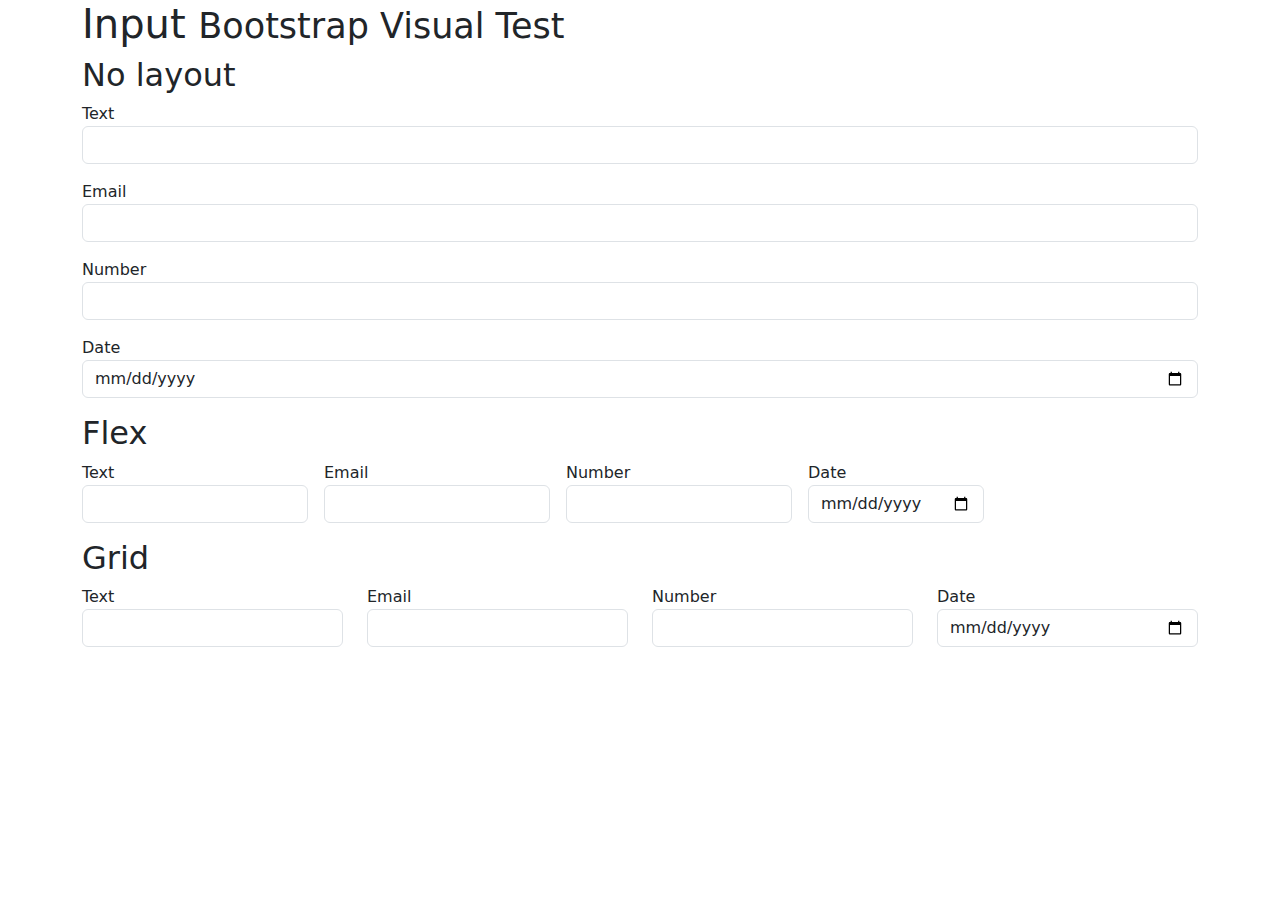
<file: bootstrap-5.3.7/js/tests/visual/input.html>
<!doctype html>
<html lang="en">
  <head>
    <meta charset="utf-8">
    <meta name="viewport" content="width=device-width, initial-scale=1">
    <link href="../../../dist/css/bootstrap.min.css" rel="stylesheet">
    <title>Form</title>
    <style></style>
  </head>
  <body>
    <div class="container">
      <h1>Input <small>Bootstrap Visual Test</small></h1>

      <h2>No layout</h2>

      <div class="mb-3">
        Text
        <input class="form-control">
      </div>
      <div class="mb-3">
        Email
        <input type="email" class="form-control">
      </div>
      <div class="mb-3">
        Number
        <input type="number" class="form-control">
      </div>
      <div class="mb-3">
        Date
        <input type="date" class="form-control">
      </div>

      <h2>Flex</h2>

      <div class="d-flex flex-wrap gap-3 mb-3">
        <div>
          Text
          <input class="form-control">
        </div>
        <div>
          Email
          <input type="email" class="form-control">
        </div>
        <div>
          Number
          <input type="number" class="form-control">
        </div>
        <div>
          Date
          <input type="date" class="form-control">
        </div>
      </div>

      <h2>Grid</h2>

      <div class="row mb-3">
        <div class="col">
          Text
          <input class="form-control">
        </div>
        <div class="col">
          Email
          <input type="email" class="form-control">
        </div>
        <div class="col">
          Number
          <input type="number" class="form-control">
        </div>
        <div class="col">
          Date
          <input type="date" class="form-control">
        </div>
      </div>
    </div>

    <script src="../../../dist/js/bootstrap.bundle.js"></script>
  </body>
</html>
</file>
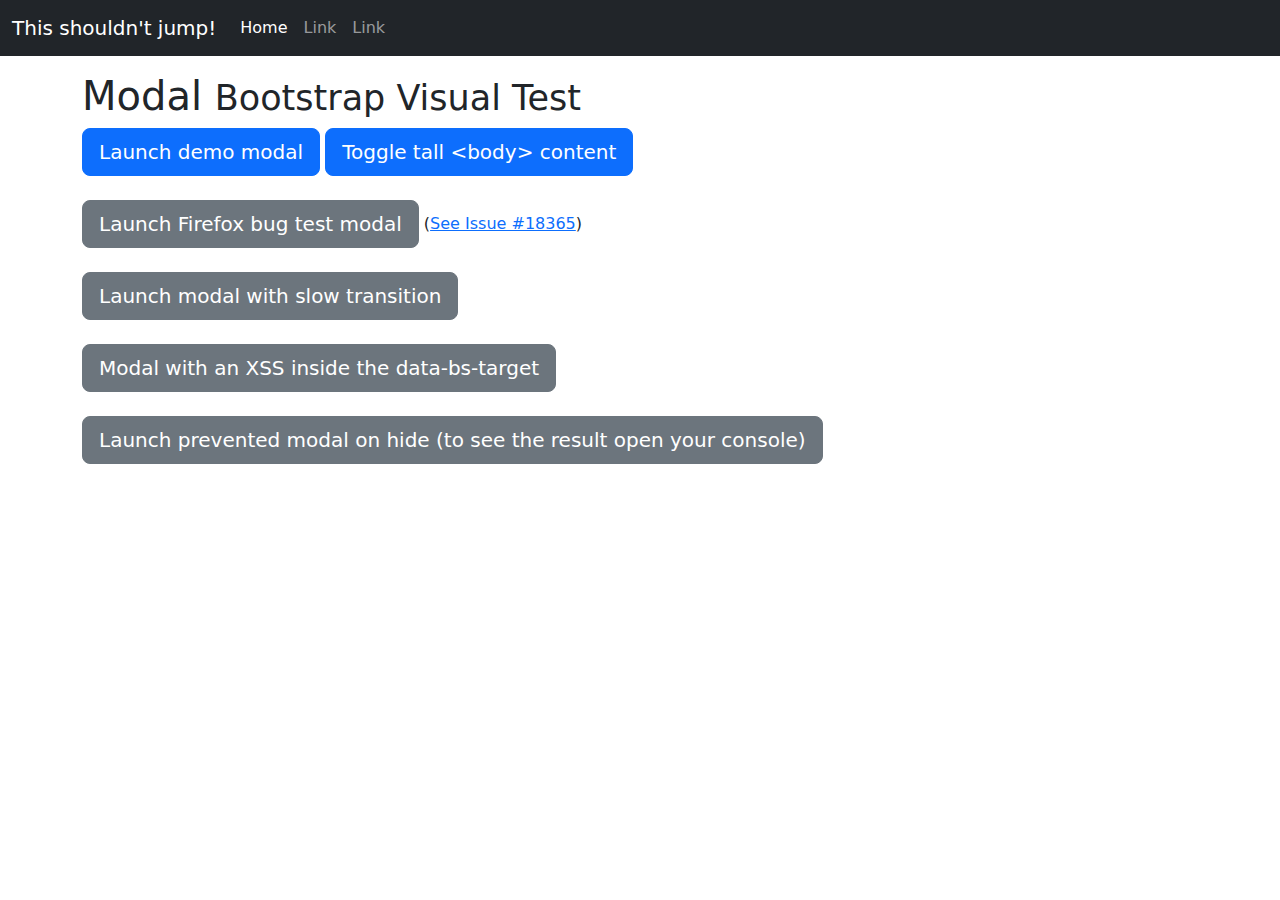
<file: bootstrap-5.3.7/js/tests/visual/modal.html>
<!doctype html>
<html lang="en">
  <head>
    <meta charset="utf-8">
    <meta name="viewport" content="width=device-width, initial-scale=1">
    <link href="../../../dist/css/bootstrap.min.css" rel="stylesheet">
    <title>Modal</title>
    <style>
      #tall {
        height: 1500px;
        width: 100px;
      }
    </style>
  </head>
  <body>
    <nav class="navbar navbar-expand-lg navbar-dark bg-dark">
      <div class="container-fluid">
        <button class="navbar-toggler" type="button" data-bs-toggle="collapse" data-bs-target="#navbarResponsive" aria-controls="navbarResponsive" aria-expanded="false" aria-label="Toggle navigation">
          <span class="navbar-toggler-icon"></span>
        </button>
        <div class="collapse navbar-collapse" id="navbarResponsive">
          <a class="navbar-brand" href="#">This shouldn't jump!</a>
          <ul class="navbar-nav">
            <li class="nav-item">
              <a class="nav-link active" href="#" aria-current="page">Home</a>
            </li>
            <li class="nav-item">
              <a class="nav-link" href="#">Link</a>
            </li>
            <li class="nav-item">
              <a class="nav-link" href="#">Link</a>
            </li>
          </ul>
        </div>
      </div>
    </nav>

    <div class="container mt-3">
      <h1>Modal <small>Bootstrap Visual Test</small></h1>

      <div class="modal fade" id="myModal" tabindex="-1" aria-labelledby="myModalLabel" aria-hidden="true">
        <div class="modal-dialog">
          <div class="modal-content">
            <div class="modal-header">
              <h1 class="modal-title fs-4" id="myModalLabel">Modal title</h1>
              <button type="button" class="btn-close" data-bs-dismiss="modal" aria-label="Close"></button>
            </div>
            <div class="modal-body">
              <h4>Text in a modal</h4>
              <p>Duis mollis, est non commodo luctus, nisi erat porttitor ligula.</p>

              <h4>Popover in a modal</h4>
              <p>This <button type="button" class="btn btn-primary" data-bs-toggle="popover" data-bs-placement="left" title="Popover title" data-bs-content="And here's some amazing content. It's very engaging. Right?">button</button> should trigger a popover on click.</p>


              <h4>Tooltips in a modal</h4>
              <p><a href="#" data-bs-toggle="tooltip" data-bs-placement="top" title="Tooltip on top">This link</a> and <a href="#" data-bs-toggle="tooltip" data-bs-placement="bottom" title="Tooltip on bottom">that link</a> should have tooltips on hover.</p>

              <div id="accordion" role="tablist">
                <div class="card" role="presentation">
                  <div class="card-header" role="tab" id="headingOne">
                    <h5 class="mb-0">
                      <a data-bs-toggle="collapse" href="#collapseOne" aria-expanded="true" aria-controls="collapseOne">
                        Collapsible Group Item #1
                      </a>
                    </h5>
                  </div>

                  <div id="collapseOne" class="collapse show" data-bs-parent="#accordion" role="tabpanel" aria-labelledby="headingOne">
                    <div class="card-body">
                      Anim pariatur cliche reprehenderit, enim eiusmod high life accusamus terry richardson ad squid. 3 wolf moon officia aute, non cupidatat skateboard dolor brunch. Food truck quinoa nesciunt laborum eiusmod. Brunch 3 wolf moon tempor, sunt aliqua put a bird on it squid single-origin coffee nulla assumenda shoreditch et. Nihil anim keffiyeh helvetica, craft beer labore wes anderson cred nesciunt sapiente ea proident. Ad vegan excepteur butcher vice lomo. Leggings occaecat craft beer farm-to-table, raw denim aesthetic synth nesciunt you probably haven't heard of them accusamus labore sustainable VHS.
                    </div>
                  </div>
                </div>
                <div class="card" role="presentation">
                  <div class="card-header" role="tab" id="headingTwo">
                    <h5 class="mb-0">
                      <a class="collapsed" data-bs-toggle="collapse" href="#collapseTwo" aria-expanded="false" aria-controls="collapseTwo">
                        Collapsible Group Item #2
                      </a>
                    </h5>
                  </div>
                  <div id="collapseTwo" class="collapse" data-bs-parent="#accordion" role="tabpanel" aria-labelledby="headingTwo">
                    <div class="card-body">
                      Anim pariatur cliche reprehenderit, enim eiusmod high life accusamus terry richardson ad squid. 3 wolf moon officia aute, non cupidatat skateboard dolor brunch. Food truck quinoa nesciunt laborum eiusmod. Brunch 3 wolf moon tempor, sunt aliqua put a bird on it squid single-origin coffee nulla assumenda shoreditch et. Nihil anim keffiyeh helvetica, craft beer labore wes anderson cred nesciunt sapiente ea proident. Ad vegan excepteur butcher vice lomo. Leggings occaecat craft beer farm-to-table, raw denim aesthetic synth nesciunt you probably haven't heard of them accusamus labore sustainable VHS.
                    </div>
                  </div>
                </div>
                <div class="card" role="presentation">
                  <div class="card-header" role="tab" id="headingThree">
                    <h5 class="mb-0">
                      <a class="collapsed" data-bs-toggle="collapse" href="#collapseThree" aria-expanded="false" aria-controls="collapseThree">
                        Collapsible Group Item #3
                      </a>
                    </h5>
                  </div>
                  <div id="collapseThree" class="collapse" data-bs-parent="#accordion" role="tabpanel" aria-labelledby="headingThree">
                    <div class="card-body">
                      Anim pariatur cliche reprehenderit, enim eiusmod high life accusamus terry richardson ad squid. 3 wolf moon officia aute, non cupidatat skateboard dolor brunch. Food truck quinoa nesciunt laborum eiusmod. Brunch 3 wolf moon tempor, sunt aliqua put a bird on it squid single-origin coffee nulla assumenda shoreditch et. Nihil anim keffiyeh helvetica, craft beer labore wes anderson cred nesciunt sapiente ea proident. Ad vegan excepteur butcher vice lomo. Leggings occaecat craft beer farm-to-table, raw denim aesthetic synth nesciunt you probably haven't heard of them accusamus labore sustainable VHS.
                    </div>
                  </div>
                </div>
              </div>

              <hr>

              <h4>Overflowing text to show scroll behavior</h4>
              <p>Cras mattis consectetur purus sit amet fermentum. Cras justo odio, dapibus ac facilisis in, egestas eget quam. Morbi leo risus, porta ac consectetur ac, vestibulum at eros.</p>
              <p>Praesent commodo cursus magna, vel scelerisque nisl consectetur et. Vivamus sagittis lacus vel augue laoreet rutrum faucibus dolor auctor.</p>
              <p>Aenean lacinia bibendum nulla sed consectetur. Praesent commodo cursus magna, vel scelerisque nisl consectetur et. Donec sed odio dui. Donec ullamcorper nulla non metus auctor fringilla.</p>
              <p>Cras mattis consectetur purus sit amet fermentum. Cras justo odio, dapibus ac facilisis in, egestas eget quam. Morbi leo risus, porta ac consectetur ac, vestibulum at eros.</p>
              <p>Praesent commodo cursus magna, vel scelerisque nisl consectetur et. Vivamus sagittis lacus vel augue laoreet rutrum faucibus dolor auctor.</p>
              <p>Aenean lacinia bibendum nulla sed consectetur. Praesent commodo cursus magna, vel scelerisque nisl consectetur et. Donec sed odio dui. Donec ullamcorper nulla non metus auctor fringilla.</p>
              <p>Cras mattis consectetur purus sit amet fermentum. Cras justo odio, dapibus ac facilisis in, egestas eget quam. Morbi leo risus, porta ac consectetur ac, vestibulum at eros.</p>
              <p>Praesent commodo cursus magna, vel scelerisque nisl consectetur et. Vivamus sagittis lacus vel augue laoreet rutrum faucibus dolor auctor.</p>
              <p>Aenean lacinia bibendum nulla sed consectetur. Praesent commodo cursus magna, vel scelerisque nisl consectetur et. Donec sed odio dui. Donec ullamcorper nulla non metus auctor fringilla.</p>
            </div>
            <div class="modal-footer">
              <button type="button" class="btn btn-secondary" data-bs-dismiss="modal">Close</button>
              <button type="button" class="btn btn-primary">Save changes</button>
            </div>
          </div>
        </div>
      </div>

      <div class="modal fade" id="firefoxModal" tabindex="-1" aria-labelledby="firefoxModalLabel" aria-hidden="true">
        <div class="modal-dialog">
          <div class="modal-content">
            <div class="modal-header">
              <h1 class="modal-title fs-4" id="firefoxModalLabel">Firefox Bug Test</h1>
              <button type="button" class="btn-close" data-bs-dismiss="modal" aria-label="Close"></button>
            </div>
            <div class="modal-body">
              <ol>
                <li>Ensure you're using Firefox.</li>
                <li>Open a new tab and then switch back to this tab.</li>
                <li>Click into this input: <input type="text" id="ff-bug-input"></li>
                <li>Switch to the other tab and then back to this tab.</li>
              </ol>
              <p>Test result: <strong id="ff-bug-test-result"></strong></p>
            </div>
            <div class="modal-footer">
              <button type="button" class="btn btn-secondary" data-bs-dismiss="modal">Close</button>
              <button type="button" class="btn btn-primary">Save changes</button>
            </div>
          </div>
        </div>
      </div>

      <div class="modal fade" id="slowModal" tabindex="-1" aria-labelledby="slowModalLabel" aria-hidden="true" style="transition-duration: 5s;">
        <div class="modal-dialog" style="transition-duration: inherit;">
          <div class="modal-content">
            <div class="modal-header">
              <h1 class="modal-title fs-4" id="slowModalLabel">Lorem slowly</h1>
              <button type="button" class="btn-close" data-bs-dismiss="modal" aria-label="Close"></button>
            </div>
            <div class="modal-body">
              <p>Cum sociis natoque penatibus et magnis dis parturient montes, nascetur ridiculus mus. Duis mollis, est non commodo luctus, nisi erat porttitor ligula, eget lacinia odio sem nec elit. Donec sed odio dui. Nullam quis risus eget urna mollis ornare vel eu leo. Nulla vitae elit libero, a pharetra augue.</p>
            </div>
            <div class="modal-footer">
              <button type="button" class="btn btn-secondary" data-bs-dismiss="modal">Close</button>
              <button type="button" class="btn btn-primary">Save changes</button>
            </div>
          </div>
        </div>
      </div>

      <button type="button" class="btn btn-primary btn-lg" data-bs-toggle="modal" data-bs-target="#myModal">
        Launch demo modal
      </button>

      <button type="button" class="btn btn-primary btn-lg" id="tall-toggle">
        Toggle tall &lt;body&gt; content
      </button>

      <br><br>

      <button type="button" class="btn btn-secondary btn-lg" data-bs-toggle="modal" data-bs-target="#firefoxModal">
        Launch Firefox bug test modal
      </button>
      (<a href="https://github.com/twbs/bootstrap/issues/18365">See Issue #18365</a>)

      <br><br>

      <button type="button" class="btn btn-secondary btn-lg" data-bs-toggle="modal" data-bs-target="#slowModal">
        Launch modal with slow transition
      </button>

      <br><br>

      <div class="text-bg-dark p-2" id="tall" style="display: none;">
        Tall body content to force the page to have a scrollbar.
      </div>

      <button type="button" class="btn btn-secondary btn-lg" data-bs-toggle="modal" data-bs-target="&#x3C;div class=&#x22;modal fade the-bad&#x22; tabindex=&#x22;-1&#x22;&#x3E;&#x3C;div class=&#x22;modal-dialog&#x22;&#x3E;&#x3C;div class=&#x22;modal-content&#x22;&#x3E;&#x3C;div class=&#x22;modal-header&#x22;&#x3E;&#x3C;button type=&#x22;button&#x22; class=&#x22;btn-close&#x22; data-bs-dismiss=&#x22;modal&#x22; aria-label=&#x22;Close&#x22;&#x3E;&#x3C;span aria-hidden=&#x22;true&#x22;&#x3E;&#x26;times;&#x3C;/span&#x3E;&#x3C;/button&#x3E;&#x3C;h1 class=&#x22;modal-title fs-4&#x22;&#x3E;The Bad Modal&#x3C;/h1&#x3E;&#x3C;/div&#x3E;&#x3C;div class=&#x22;modal-body&#x22;&#x3E;This modal&#x27;s HTTML source code is declared inline, inside the data-bs-target attribute of it&#x27;s show-button&#x3C;/div&#x3E;&#x3C;/div&#x3E;&#x3C;/div&#x3E;&#x3C;/div&#x3E;">
        Modal with an XSS inside the data-bs-target
      </button>

      <br><br>

      <button type="button" class="btn btn-secondary btn-lg" id="btnPreventModal">
        Launch prevented modal on hide (to see the result open your console)
      </button>
    </div>

    <script src="../../../dist/js/bootstrap.bundle.js"></script>
    <script>
      /* global bootstrap: false */

      const ffBugTestResult = document.getElementById('ff-bug-test-result')
      const firefoxTestDone = false

      function reportFirefoxTestResult(result) {
        if (!firefoxTestDone) {
          ffBugTestResult.classList.add(result ? 'text-success' : 'text-danger')
          ffBugTestResult.textContent = result ? 'PASS' : 'FAIL'
        }
      }

      document.querySelectorAll('[data-bs-toggle="popover"]').forEach(popoverEl => new bootstrap.Popover(popoverEl))

      document.querySelectorAll('[data-bs-toggle="tooltip"]').forEach(tooltipEl => new bootstrap.Tooltip(tooltipEl))

      const tall = document.getElementById('tall')
      document.getElementById('tall-toggle').addEventListener('click', () => {
        tall.style.display = tall.style.display === 'none' ? 'block' : 'none'
      })

      const ffBugInput = document.getElementById('ff-bug-input')
      const firefoxModal = document.getElementById('firefoxModal')
      function handlerClickFfBugInput() {
        firefoxModal.addEventListener('focus', reportFirefoxTestResult.bind(false))
        ffBugInput.addEventListener('focus', reportFirefoxTestResult.bind(true))
        ffBugInput.removeEventListener('focus', handlerClickFfBugInput)
      }

      ffBugInput.addEventListener('focus', handlerClickFfBugInput)

      const modalFf = new bootstrap.Modal(firefoxModal)

      document.getElementById('btnPreventModal').addEventListener('click', () => {
        const shownFirefoxModal = () => {
          modalFf.hide()
          firefoxModal.removeEventListener('shown.bs.modal', hideFirefoxModal)
        }

        const hideFirefoxModal = event => {
          event.preventDefault()
          firefoxModal.removeEventListener('hide.bs.modal', hideFirefoxModal)

          if (modalFf._isTransitioning) {
            console.error('Modal plugin should not set _isTransitioning when hide event is prevented')
          } else {
            console.log('Test passed')
            modalFf.hide() // work as expected
          }
        }

        firefoxModal.addEventListener('shown.bs.modal', shownFirefoxModal)
        firefoxModal.addEventListener('hide.bs.modal', hideFirefoxModal)
        modalFf.show()
      })

      // Test transition duration
      let t0
      let t1
      const slowModal = document.getElementById('slowModal')

      slowModal.addEventListener('shown.bs.modal', () => {
        t1 = performance.now()
        console.log(`transition-duration took ${t1 - t0}ms.`)
      })

      slowModal.addEventListener('show.bs.modal', () => {
        t0 = performance.now()
      })
    </script>
  </body>
</html>
</file>
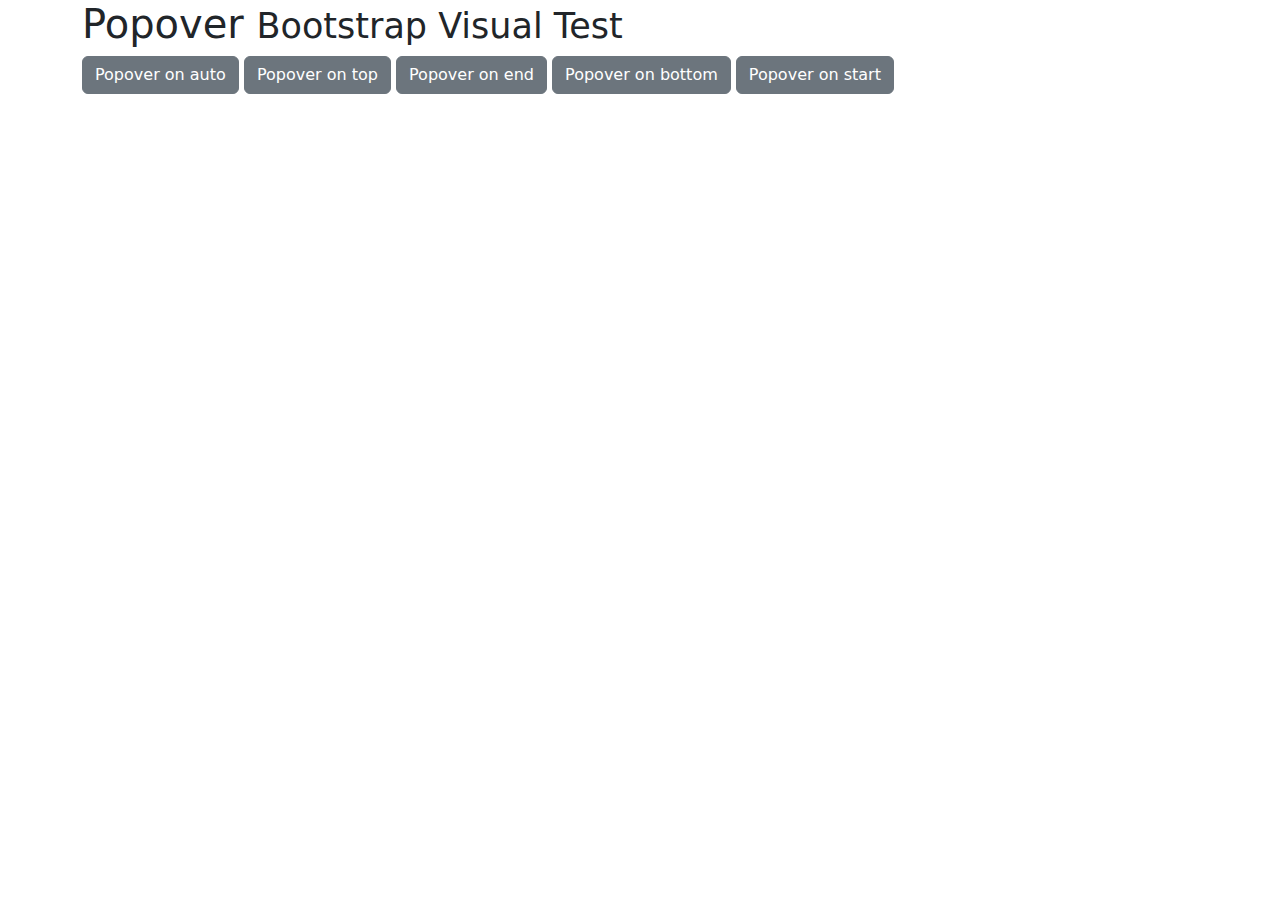
<file: bootstrap-5.3.7/js/tests/visual/popover.html>
<!doctype html>
<html lang="en">
  <head>
    <meta charset="utf-8">
    <meta name="viewport" content="width=device-width, initial-scale=1">
    <link href="../../../dist/css/bootstrap.min.css" rel="stylesheet">
    <title>Popover</title>
  </head>
  <body>
    <div class="container">
      <h1>Popover <small>Bootstrap Visual Test</small></h1>

      <button type="button" class="btn btn-secondary" data-bs-container="body" data-bs-toggle="popover" data-bs-placement="auto" data-bs-content="Vivamus sagittis lacus vel augue laoreet rutrum faucibus.">
        Popover on auto
      </button>

      <button type="button" class="btn btn-secondary" data-bs-container="body" data-bs-toggle="popover" data-bs-placement="top" data-bs-content="Default placement was on top but not enough place">
        Popover on top
      </button>

      <button type="button" class="btn btn-secondary" data-bs-container="body" data-bs-toggle="popover" data-bs-placement="right" data-bs-content="Vivamus sagittis lacus vel augue laoreet rutrum faucibus.">
        Popover on end
      </button>

      <button type="button" class="btn btn-secondary" data-bs-container="body" data-bs-toggle="popover" data-bs-placement="bottom" data-bs-content="Vivamus sagittis lacus vel augue laoreet rutrum faucibus.">
        Popover on bottom
      </button>

      <button type="button" class="btn btn-secondary" data-bs-container="body" data-bs-toggle="popover" data-bs-placement="left" data-bs-content="Vivamus sagittis lacus vel augue laoreet rutrum faucibus.">
        Popover on start
      </button>
    </div>

    <script src="../../../dist/js/bootstrap.bundle.js"></script>
    <script>
      /* global bootstrap: false */

      document.querySelectorAll('[data-bs-toggle="popover"]').forEach(popoverEl => new bootstrap.Popover(popoverEl))
    </script>
  </body>
</html>
</file>
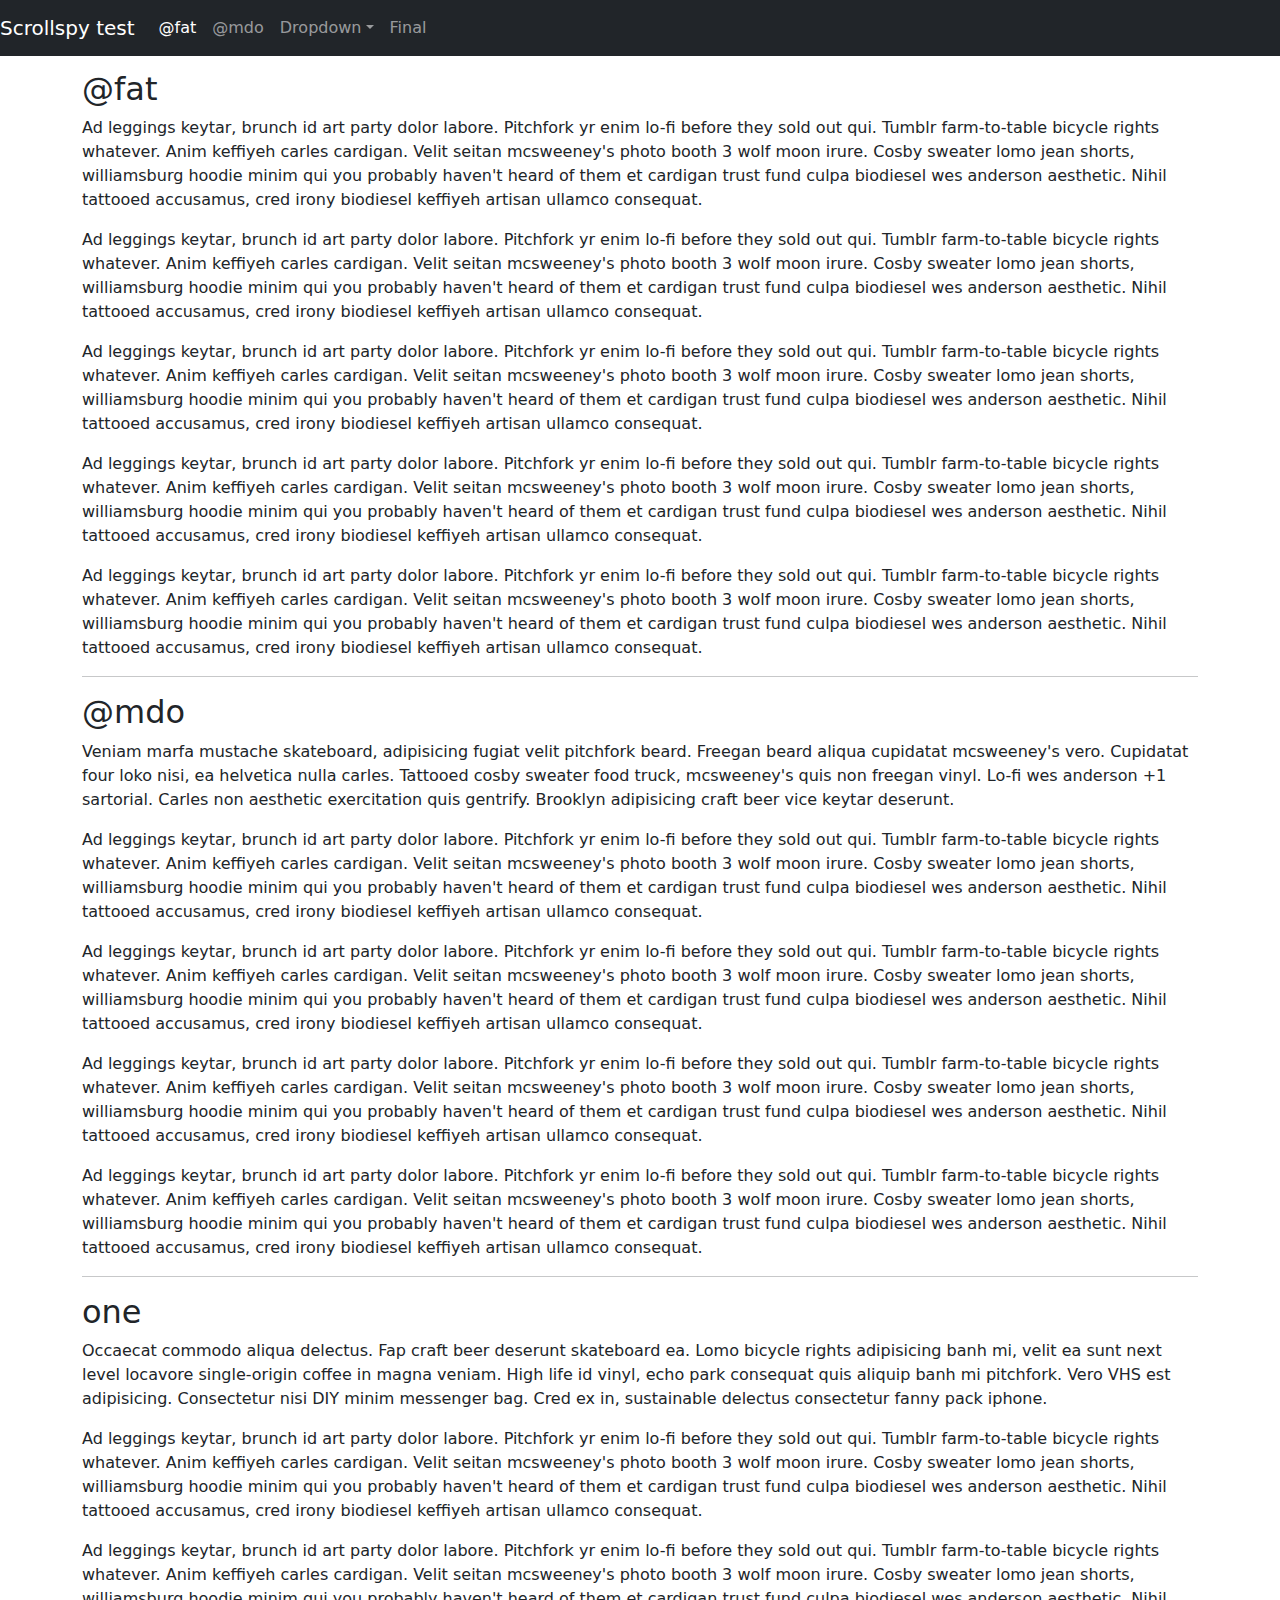
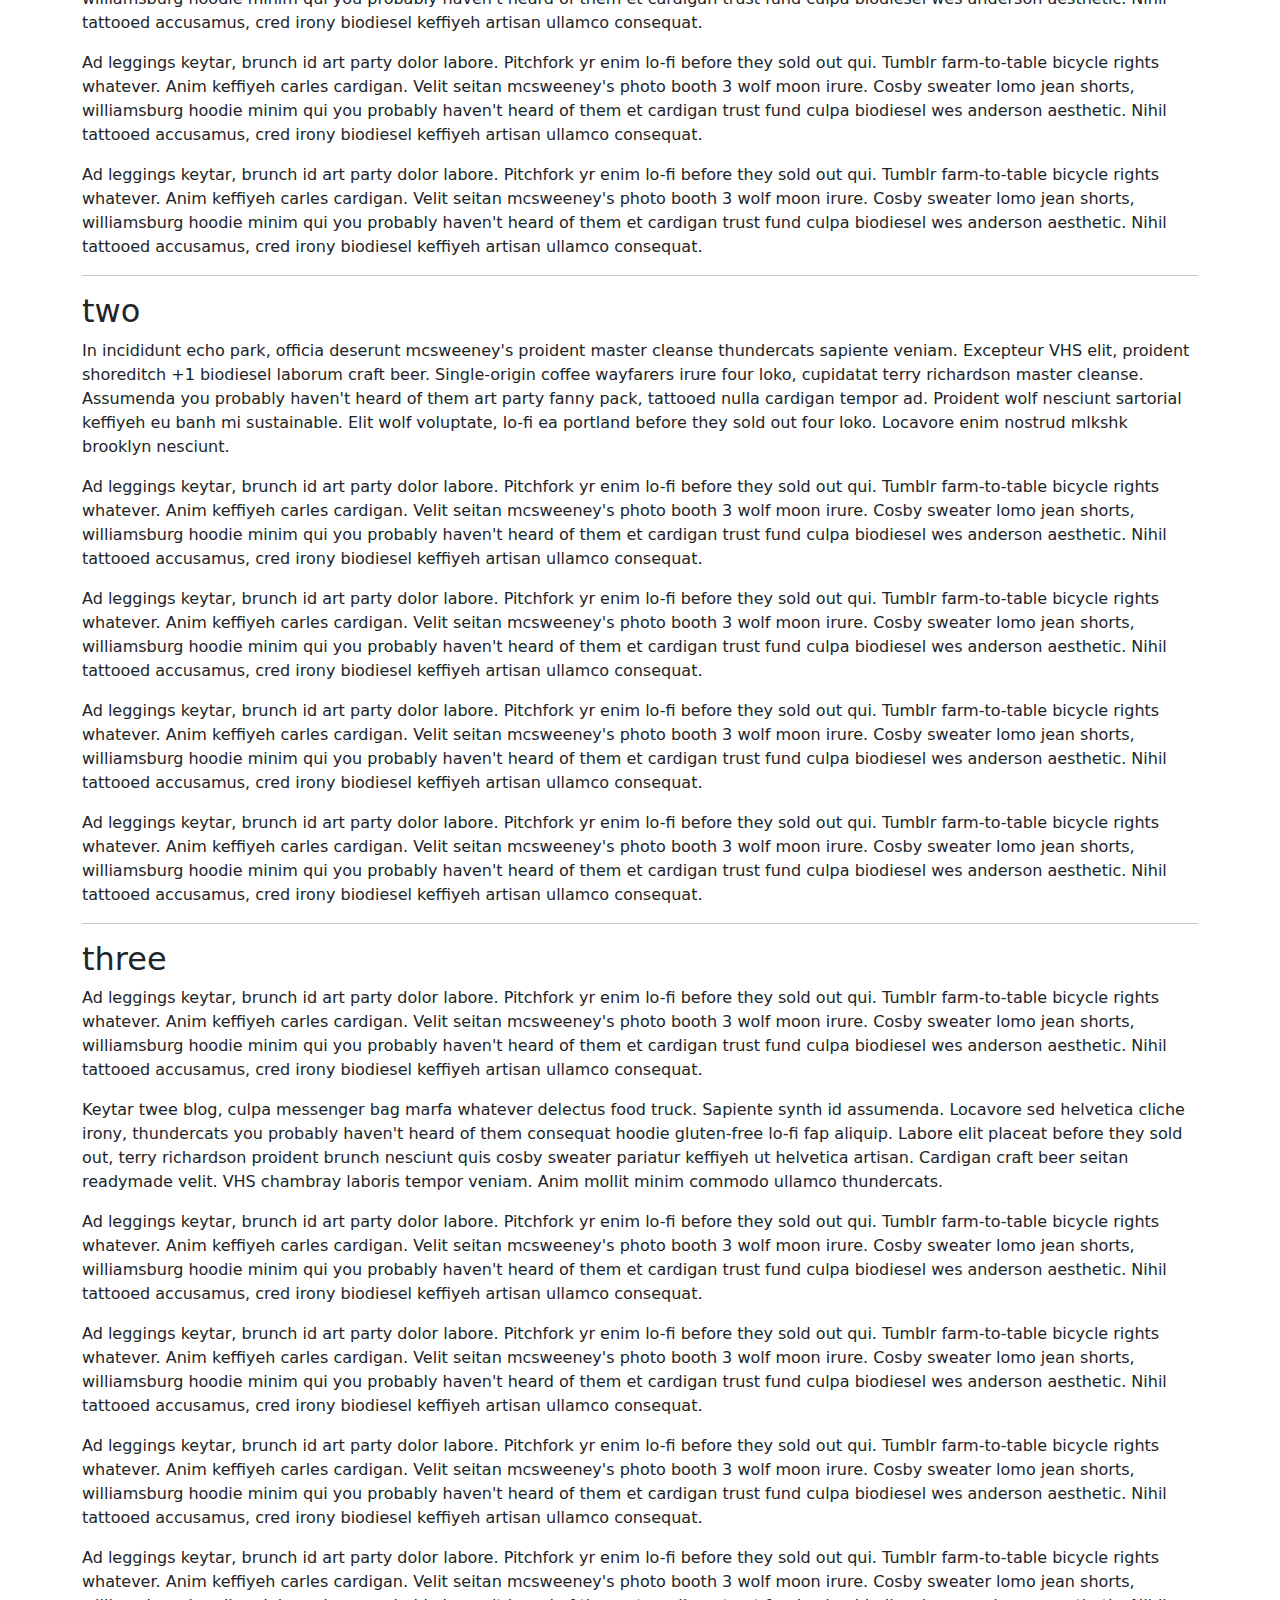
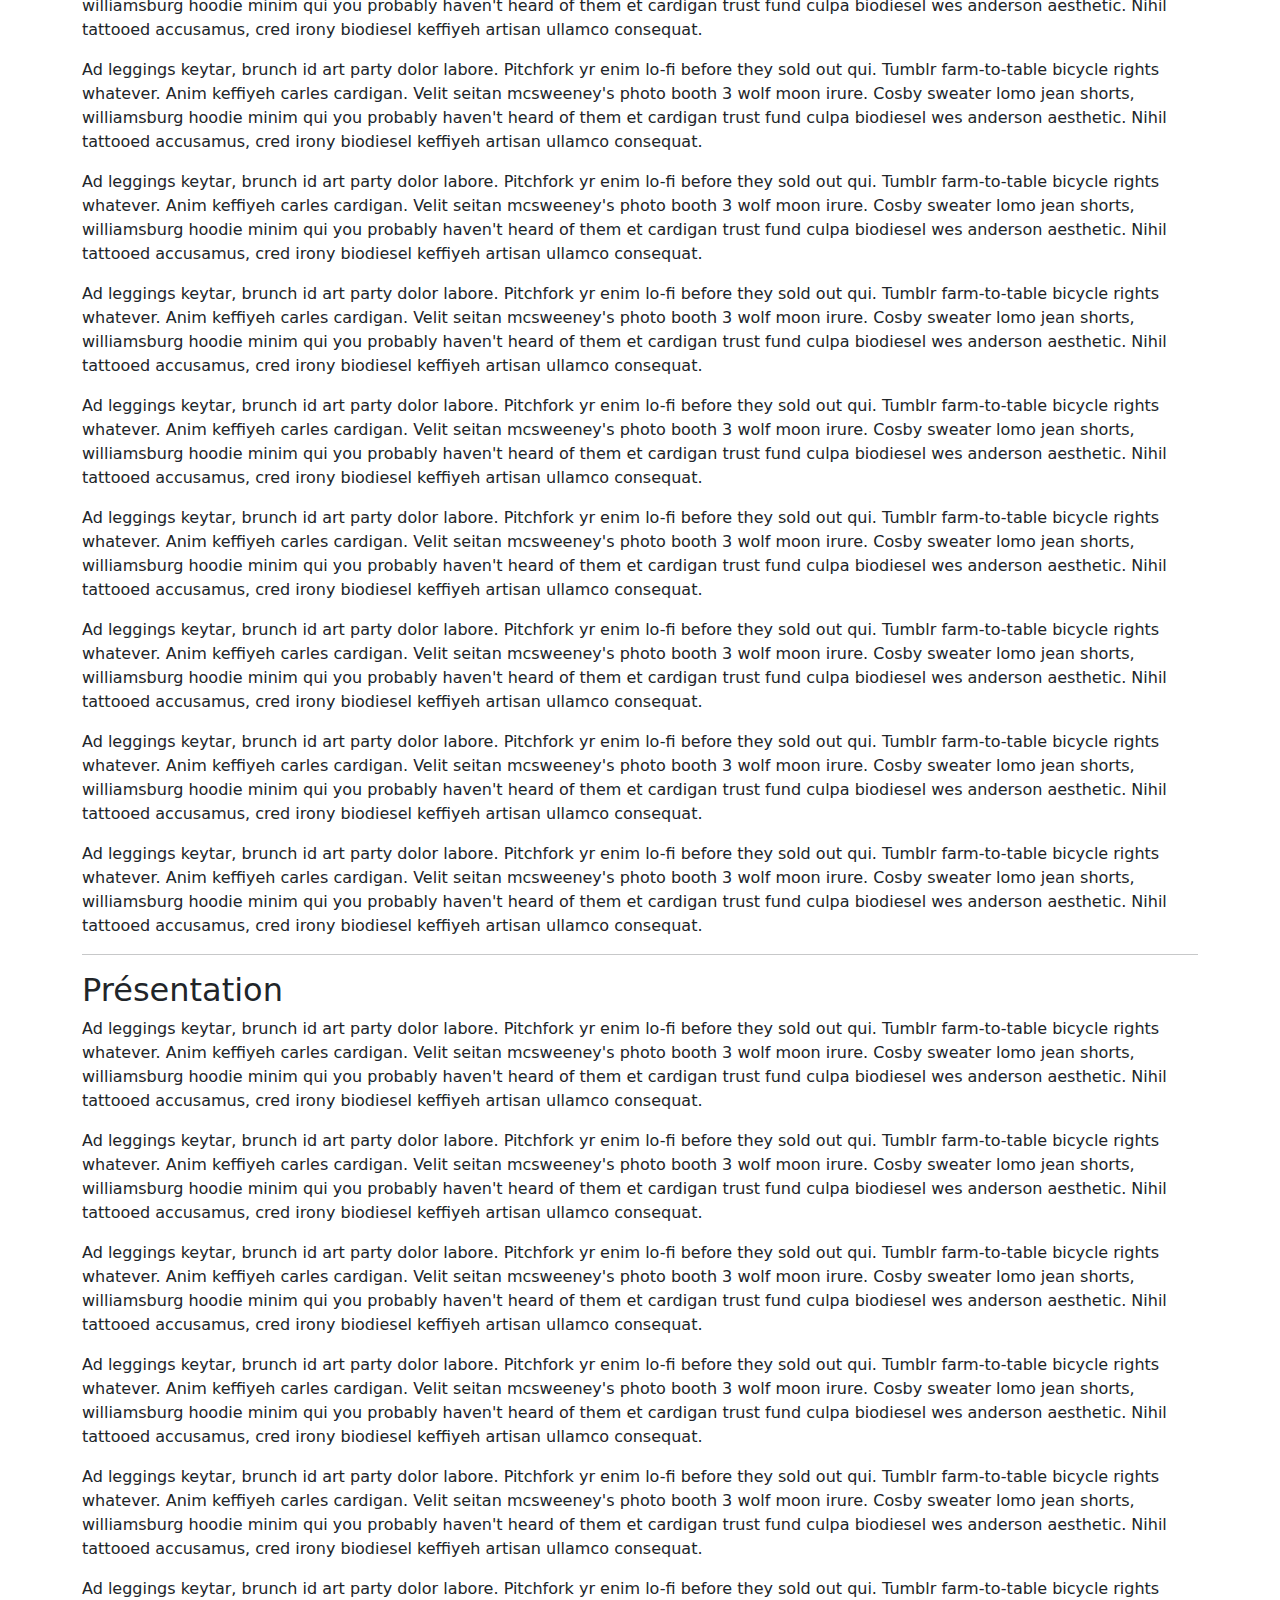
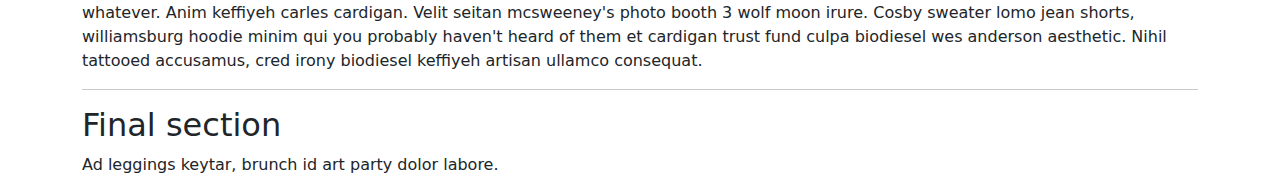
<file: bootstrap-5.3.7/js/tests/visual/scrollspy.html>
<!doctype html>
<html lang="en">
  <head>
    <meta charset="utf-8">
    <meta name="viewport" content="width=device-width, initial-scale=1">
    <link href="../../../dist/css/bootstrap.min.css" rel="stylesheet">
    <title>Scrollspy</title>
    <style>
      body { padding-top: 70px; }
    </style>
  </head>
  <body data-bs-spy="scroll" data-bs-target=".navbar" data-bs-offset="70">
    <nav class="navbar navbar-expand-md navbar-dark bg-dark fixed-top">
      <a class="navbar-brand" href="#">Scrollspy test</a>
      <button class="navbar-toggler" type="button" data-bs-toggle="collapse" data-bs-target="#navbarSupportedContent" aria-controls="navbarSupportedContent" aria-expanded="false" aria-label="Toggle navigation">
        <span class="navbar-toggler-icon"></span>
      </button>
      <div class="navbar-collapse collapse" id="navbarSupportedContent">
        <ul class="navbar-nav me-auto">
          <li class="nav-item">
            <a class="nav-link" href="#fat">@fat</a>
          </li>
          <li class="nav-item">
            <a class="nav-link" href="#mdo">@mdo</a>
          </li>
          <li class="nav-item dropdown">
            <a class="nav-link dropdown-toggle" href="#" data-bs-toggle="dropdown" aria-expanded="false">Dropdown</a>
            <ul class="dropdown-menu">
              <li><a class="dropdown-item" href="#one">One</a></li>
              <li><a class="dropdown-item" href="#two">Two</a></li>
              <li><a class="dropdown-item" href="#three">Three</a></li>
              <li><a class="dropdown-item" href="#présentation">Présentation</a></li>
            </ul>
          </li>
          <li class="nav-item">
            <a class="nav-link" href="#final">Final</a>
          </li>
        </ul>
      </div>
    </nav>
    <div class="container">
      <h2 id="fat">@fat</h2>
      <p>Ad leggings keytar, brunch id art party dolor labore. Pitchfork yr enim lo-fi before they sold out qui. Tumblr farm-to-table bicycle rights whatever. Anim keffiyeh carles cardigan. Velit seitan mcsweeney's photo booth 3 wolf moon irure. Cosby sweater lomo jean shorts, williamsburg hoodie minim qui you probably haven't heard of them et cardigan trust fund culpa biodiesel wes anderson aesthetic. Nihil tattooed accusamus, cred irony biodiesel keffiyeh artisan ullamco consequat.</p>
      <p>Ad leggings keytar, brunch id art party dolor labore. Pitchfork yr enim lo-fi before they sold out qui. Tumblr farm-to-table bicycle rights whatever. Anim keffiyeh carles cardigan. Velit seitan mcsweeney's photo booth 3 wolf moon irure. Cosby sweater lomo jean shorts, williamsburg hoodie minim qui you probably haven't heard of them et cardigan trust fund culpa biodiesel wes anderson aesthetic. Nihil tattooed accusamus, cred irony biodiesel keffiyeh artisan ullamco consequat.</p>
      <p>Ad leggings keytar, brunch id art party dolor labore. Pitchfork yr enim lo-fi before they sold out qui. Tumblr farm-to-table bicycle rights whatever. Anim keffiyeh carles cardigan. Velit seitan mcsweeney's photo booth 3 wolf moon irure. Cosby sweater lomo jean shorts, williamsburg hoodie minim qui you probably haven't heard of them et cardigan trust fund culpa biodiesel wes anderson aesthetic. Nihil tattooed accusamus, cred irony biodiesel keffiyeh artisan ullamco consequat.</p>
      <p>Ad leggings keytar, brunch id art party dolor labore. Pitchfork yr enim lo-fi before they sold out qui. Tumblr farm-to-table bicycle rights whatever. Anim keffiyeh carles cardigan. Velit seitan mcsweeney's photo booth 3 wolf moon irure. Cosby sweater lomo jean shorts, williamsburg hoodie minim qui you probably haven't heard of them et cardigan trust fund culpa biodiesel wes anderson aesthetic. Nihil tattooed accusamus, cred irony biodiesel keffiyeh artisan ullamco consequat.</p>
      <p>Ad leggings keytar, brunch id art party dolor labore. Pitchfork yr enim lo-fi before they sold out qui. Tumblr farm-to-table bicycle rights whatever. Anim keffiyeh carles cardigan. Velit seitan mcsweeney's photo booth 3 wolf moon irure. Cosby sweater lomo jean shorts, williamsburg hoodie minim qui you probably haven't heard of them et cardigan trust fund culpa biodiesel wes anderson aesthetic. Nihil tattooed accusamus, cred irony biodiesel keffiyeh artisan ullamco consequat.</p>
      <hr>
      <h2 id="mdo">@mdo</h2>
      <p>Veniam marfa mustache skateboard, adipisicing fugiat velit pitchfork beard. Freegan beard aliqua cupidatat mcsweeney's vero. Cupidatat four loko nisi, ea helvetica nulla carles. Tattooed cosby sweater food truck, mcsweeney's quis non freegan vinyl. Lo-fi wes anderson +1 sartorial. Carles non aesthetic exercitation quis gentrify. Brooklyn adipisicing craft beer vice keytar deserunt.</p>
      <p>Ad leggings keytar, brunch id art party dolor labore. Pitchfork yr enim lo-fi before they sold out qui. Tumblr farm-to-table bicycle rights whatever. Anim keffiyeh carles cardigan. Velit seitan mcsweeney's photo booth 3 wolf moon irure. Cosby sweater lomo jean shorts, williamsburg hoodie minim qui you probably haven't heard of them et cardigan trust fund culpa biodiesel wes anderson aesthetic. Nihil tattooed accusamus, cred irony biodiesel keffiyeh artisan ullamco consequat.</p>
      <p>Ad leggings keytar, brunch id art party dolor labore. Pitchfork yr enim lo-fi before they sold out qui. Tumblr farm-to-table bicycle rights whatever. Anim keffiyeh carles cardigan. Velit seitan mcsweeney's photo booth 3 wolf moon irure. Cosby sweater lomo jean shorts, williamsburg hoodie minim qui you probably haven't heard of them et cardigan trust fund culpa biodiesel wes anderson aesthetic. Nihil tattooed accusamus, cred irony biodiesel keffiyeh artisan ullamco consequat.</p>
      <p>Ad leggings keytar, brunch id art party dolor labore. Pitchfork yr enim lo-fi before they sold out qui. Tumblr farm-to-table bicycle rights whatever. Anim keffiyeh carles cardigan. Velit seitan mcsweeney's photo booth 3 wolf moon irure. Cosby sweater lomo jean shorts, williamsburg hoodie minim qui you probably haven't heard of them et cardigan trust fund culpa biodiesel wes anderson aesthetic. Nihil tattooed accusamus, cred irony biodiesel keffiyeh artisan ullamco consequat.</p>
      <p>Ad leggings keytar, brunch id art party dolor labore. Pitchfork yr enim lo-fi before they sold out qui. Tumblr farm-to-table bicycle rights whatever. Anim keffiyeh carles cardigan. Velit seitan mcsweeney's photo booth 3 wolf moon irure. Cosby sweater lomo jean shorts, williamsburg hoodie minim qui you probably haven't heard of them et cardigan trust fund culpa biodiesel wes anderson aesthetic. Nihil tattooed accusamus, cred irony biodiesel keffiyeh artisan ullamco consequat.</p>
      <hr>
      <h2 id="one">one</h2>
      <p>Occaecat commodo aliqua delectus. Fap craft beer deserunt skateboard ea. Lomo bicycle rights adipisicing banh mi, velit ea sunt next level locavore single-origin coffee in magna veniam. High life id vinyl, echo park consequat quis aliquip banh mi pitchfork. Vero VHS est adipisicing. Consectetur nisi DIY minim messenger bag. Cred ex in, sustainable delectus consectetur fanny pack iphone.</p>
      <p>Ad leggings keytar, brunch id art party dolor labore. Pitchfork yr enim lo-fi before they sold out qui. Tumblr farm-to-table bicycle rights whatever. Anim keffiyeh carles cardigan. Velit seitan mcsweeney's photo booth 3 wolf moon irure. Cosby sweater lomo jean shorts, williamsburg hoodie minim qui you probably haven't heard of them et cardigan trust fund culpa biodiesel wes anderson aesthetic. Nihil tattooed accusamus, cred irony biodiesel keffiyeh artisan ullamco consequat.</p>
      <p>Ad leggings keytar, brunch id art party dolor labore. Pitchfork yr enim lo-fi before they sold out qui. Tumblr farm-to-table bicycle rights whatever. Anim keffiyeh carles cardigan. Velit seitan mcsweeney's photo booth 3 wolf moon irure. Cosby sweater lomo jean shorts, williamsburg hoodie minim qui you probably haven't heard of them et cardigan trust fund culpa biodiesel wes anderson aesthetic. Nihil tattooed accusamus, cred irony biodiesel keffiyeh artisan ullamco consequat.</p>
      <p>Ad leggings keytar, brunch id art party dolor labore. Pitchfork yr enim lo-fi before they sold out qui. Tumblr farm-to-table bicycle rights whatever. Anim keffiyeh carles cardigan. Velit seitan mcsweeney's photo booth 3 wolf moon irure. Cosby sweater lomo jean shorts, williamsburg hoodie minim qui you probably haven't heard of them et cardigan trust fund culpa biodiesel wes anderson aesthetic. Nihil tattooed accusamus, cred irony biodiesel keffiyeh artisan ullamco consequat.</p>
      <p>Ad leggings keytar, brunch id art party dolor labore. Pitchfork yr enim lo-fi before they sold out qui. Tumblr farm-to-table bicycle rights whatever. Anim keffiyeh carles cardigan. Velit seitan mcsweeney's photo booth 3 wolf moon irure. Cosby sweater lomo jean shorts, williamsburg hoodie minim qui you probably haven't heard of them et cardigan trust fund culpa biodiesel wes anderson aesthetic. Nihil tattooed accusamus, cred irony biodiesel keffiyeh artisan ullamco consequat.</p>
      <hr>
      <h2 id="two">two</h2>
      <p>In incididunt echo park, officia deserunt mcsweeney's proident master cleanse thundercats sapiente veniam. Excepteur VHS elit, proident shoreditch +1 biodiesel laborum craft beer. Single-origin coffee wayfarers irure four loko, cupidatat terry richardson master cleanse. Assumenda you probably haven't heard of them art party fanny pack, tattooed nulla cardigan tempor ad. Proident wolf nesciunt sartorial keffiyeh eu banh mi sustainable. Elit wolf voluptate, lo-fi ea portland before they sold out four loko. Locavore enim nostrud mlkshk brooklyn nesciunt.</p>
      <p>Ad leggings keytar, brunch id art party dolor labore. Pitchfork yr enim lo-fi before they sold out qui. Tumblr farm-to-table bicycle rights whatever. Anim keffiyeh carles cardigan. Velit seitan mcsweeney's photo booth 3 wolf moon irure. Cosby sweater lomo jean shorts, williamsburg hoodie minim qui you probably haven't heard of them et cardigan trust fund culpa biodiesel wes anderson aesthetic. Nihil tattooed accusamus, cred irony biodiesel keffiyeh artisan ullamco consequat.</p>
      <p>Ad leggings keytar, brunch id art party dolor labore. Pitchfork yr enim lo-fi before they sold out qui. Tumblr farm-to-table bicycle rights whatever. Anim keffiyeh carles cardigan. Velit seitan mcsweeney's photo booth 3 wolf moon irure. Cosby sweater lomo jean shorts, williamsburg hoodie minim qui you probably haven't heard of them et cardigan trust fund culpa biodiesel wes anderson aesthetic. Nihil tattooed accusamus, cred irony biodiesel keffiyeh artisan ullamco consequat.</p>
      <p>Ad leggings keytar, brunch id art party dolor labore. Pitchfork yr enim lo-fi before they sold out qui. Tumblr farm-to-table bicycle rights whatever. Anim keffiyeh carles cardigan. Velit seitan mcsweeney's photo booth 3 wolf moon irure. Cosby sweater lomo jean shorts, williamsburg hoodie minim qui you probably haven't heard of them et cardigan trust fund culpa biodiesel wes anderson aesthetic. Nihil tattooed accusamus, cred irony biodiesel keffiyeh artisan ullamco consequat.</p>
      <p>Ad leggings keytar, brunch id art party dolor labore. Pitchfork yr enim lo-fi before they sold out qui. Tumblr farm-to-table bicycle rights whatever. Anim keffiyeh carles cardigan. Velit seitan mcsweeney's photo booth 3 wolf moon irure. Cosby sweater lomo jean shorts, williamsburg hoodie minim qui you probably haven't heard of them et cardigan trust fund culpa biodiesel wes anderson aesthetic. Nihil tattooed accusamus, cred irony biodiesel keffiyeh artisan ullamco consequat.</p>
      <hr>
      <h2 id="three">three</h2>
      <p>Ad leggings keytar, brunch id art party dolor labore. Pitchfork yr enim lo-fi before they sold out qui. Tumblr farm-to-table bicycle rights whatever. Anim keffiyeh carles cardigan. Velit seitan mcsweeney's photo booth 3 wolf moon irure. Cosby sweater lomo jean shorts, williamsburg hoodie minim qui you probably haven't heard of them et cardigan trust fund culpa biodiesel wes anderson aesthetic. Nihil tattooed accusamus, cred irony biodiesel keffiyeh artisan ullamco consequat.</p>
      <p>Keytar twee blog, culpa messenger bag marfa whatever delectus food truck. Sapiente synth id assumenda. Locavore sed helvetica cliche irony, thundercats you probably haven't heard of them consequat hoodie gluten-free lo-fi fap aliquip. Labore elit placeat before they sold out, terry richardson proident brunch nesciunt quis cosby sweater pariatur keffiyeh ut helvetica artisan. Cardigan craft beer seitan readymade velit. VHS chambray laboris tempor veniam. Anim mollit minim commodo ullamco thundercats.</p>
      <p>Ad leggings keytar, brunch id art party dolor labore. Pitchfork yr enim lo-fi before they sold out qui. Tumblr farm-to-table bicycle rights whatever. Anim keffiyeh carles cardigan. Velit seitan mcsweeney's photo booth 3 wolf moon irure. Cosby sweater lomo jean shorts, williamsburg hoodie minim qui you probably haven't heard of them et cardigan trust fund culpa biodiesel wes anderson aesthetic. Nihil tattooed accusamus, cred irony biodiesel keffiyeh artisan ullamco consequat.</p>
      <p>Ad leggings keytar, brunch id art party dolor labore. Pitchfork yr enim lo-fi before they sold out qui. Tumblr farm-to-table bicycle rights whatever. Anim keffiyeh carles cardigan. Velit seitan mcsweeney's photo booth 3 wolf moon irure. Cosby sweater lomo jean shorts, williamsburg hoodie minim qui you probably haven't heard of them et cardigan trust fund culpa biodiesel wes anderson aesthetic. Nihil tattooed accusamus, cred irony biodiesel keffiyeh artisan ullamco consequat.</p>
      <p>Ad leggings keytar, brunch id art party dolor labore. Pitchfork yr enim lo-fi before they sold out qui. Tumblr farm-to-table bicycle rights whatever. Anim keffiyeh carles cardigan. Velit seitan mcsweeney's photo booth 3 wolf moon irure. Cosby sweater lomo jean shorts, williamsburg hoodie minim qui you probably haven't heard of them et cardigan trust fund culpa biodiesel wes anderson aesthetic. Nihil tattooed accusamus, cred irony biodiesel keffiyeh artisan ullamco consequat.</p>
      <p>Ad leggings keytar, brunch id art party dolor labore. Pitchfork yr enim lo-fi before they sold out qui. Tumblr farm-to-table bicycle rights whatever. Anim keffiyeh carles cardigan. Velit seitan mcsweeney's photo booth 3 wolf moon irure. Cosby sweater lomo jean shorts, williamsburg hoodie minim qui you probably haven't heard of them et cardigan trust fund culpa biodiesel wes anderson aesthetic. Nihil tattooed accusamus, cred irony biodiesel keffiyeh artisan ullamco consequat.</p>
      <p>Ad leggings keytar, brunch id art party dolor labore. Pitchfork yr enim lo-fi before they sold out qui. Tumblr farm-to-table bicycle rights whatever. Anim keffiyeh carles cardigan. Velit seitan mcsweeney's photo booth 3 wolf moon irure. Cosby sweater lomo jean shorts, williamsburg hoodie minim qui you probably haven't heard of them et cardigan trust fund culpa biodiesel wes anderson aesthetic. Nihil tattooed accusamus, cred irony biodiesel keffiyeh artisan ullamco consequat.</p>
      <p>Ad leggings keytar, brunch id art party dolor labore. Pitchfork yr enim lo-fi before they sold out qui. Tumblr farm-to-table bicycle rights whatever. Anim keffiyeh carles cardigan. Velit seitan mcsweeney's photo booth 3 wolf moon irure. Cosby sweater lomo jean shorts, williamsburg hoodie minim qui you probably haven't heard of them et cardigan trust fund culpa biodiesel wes anderson aesthetic. Nihil tattooed accusamus, cred irony biodiesel keffiyeh artisan ullamco consequat.</p>
      <p>Ad leggings keytar, brunch id art party dolor labore. Pitchfork yr enim lo-fi before they sold out qui. Tumblr farm-to-table bicycle rights whatever. Anim keffiyeh carles cardigan. Velit seitan mcsweeney's photo booth 3 wolf moon irure. Cosby sweater lomo jean shorts, williamsburg hoodie minim qui you probably haven't heard of them et cardigan trust fund culpa biodiesel wes anderson aesthetic. Nihil tattooed accusamus, cred irony biodiesel keffiyeh artisan ullamco consequat.</p>
      <p>Ad leggings keytar, brunch id art party dolor labore. Pitchfork yr enim lo-fi before they sold out qui. Tumblr farm-to-table bicycle rights whatever. Anim keffiyeh carles cardigan. Velit seitan mcsweeney's photo booth 3 wolf moon irure. Cosby sweater lomo jean shorts, williamsburg hoodie minim qui you probably haven't heard of them et cardigan trust fund culpa biodiesel wes anderson aesthetic. Nihil tattooed accusamus, cred irony biodiesel keffiyeh artisan ullamco consequat.</p>
      <p>Ad leggings keytar, brunch id art party dolor labore. Pitchfork yr enim lo-fi before they sold out qui. Tumblr farm-to-table bicycle rights whatever. Anim keffiyeh carles cardigan. Velit seitan mcsweeney's photo booth 3 wolf moon irure. Cosby sweater lomo jean shorts, williamsburg hoodie minim qui you probably haven't heard of them et cardigan trust fund culpa biodiesel wes anderson aesthetic. Nihil tattooed accusamus, cred irony biodiesel keffiyeh artisan ullamco consequat.</p>
      <p>Ad leggings keytar, brunch id art party dolor labore. Pitchfork yr enim lo-fi before they sold out qui. Tumblr farm-to-table bicycle rights whatever. Anim keffiyeh carles cardigan. Velit seitan mcsweeney's photo booth 3 wolf moon irure. Cosby sweater lomo jean shorts, williamsburg hoodie minim qui you probably haven't heard of them et cardigan trust fund culpa biodiesel wes anderson aesthetic. Nihil tattooed accusamus, cred irony biodiesel keffiyeh artisan ullamco consequat.</p>
      <p>Ad leggings keytar, brunch id art party dolor labore. Pitchfork yr enim lo-fi before they sold out qui. Tumblr farm-to-table bicycle rights whatever. Anim keffiyeh carles cardigan. Velit seitan mcsweeney's photo booth 3 wolf moon irure. Cosby sweater lomo jean shorts, williamsburg hoodie minim qui you probably haven't heard of them et cardigan trust fund culpa biodiesel wes anderson aesthetic. Nihil tattooed accusamus, cred irony biodiesel keffiyeh artisan ullamco consequat.</p>
      <p>Ad leggings keytar, brunch id art party dolor labore. Pitchfork yr enim lo-fi before they sold out qui. Tumblr farm-to-table bicycle rights whatever. Anim keffiyeh carles cardigan. Velit seitan mcsweeney's photo booth 3 wolf moon irure. Cosby sweater lomo jean shorts, williamsburg hoodie minim qui you probably haven't heard of them et cardigan trust fund culpa biodiesel wes anderson aesthetic. Nihil tattooed accusamus, cred irony biodiesel keffiyeh artisan ullamco consequat.</p>
      <hr>
      <h2 id="présentation">Présentation</h2>
      <p>Ad leggings keytar, brunch id art party dolor labore. Pitchfork yr enim lo-fi before they sold out qui. Tumblr farm-to-table bicycle rights whatever. Anim keffiyeh carles cardigan. Velit seitan mcsweeney's photo booth 3 wolf moon irure. Cosby sweater lomo jean shorts, williamsburg hoodie minim qui you probably haven't heard of them et cardigan trust fund culpa biodiesel wes anderson aesthetic. Nihil tattooed accusamus, cred irony biodiesel keffiyeh artisan ullamco consequat.</p>
      <p>Ad leggings keytar, brunch id art party dolor labore. Pitchfork yr enim lo-fi before they sold out qui. Tumblr farm-to-table bicycle rights whatever. Anim keffiyeh carles cardigan. Velit seitan mcsweeney's photo booth 3 wolf moon irure. Cosby sweater lomo jean shorts, williamsburg hoodie minim qui you probably haven't heard of them et cardigan trust fund culpa biodiesel wes anderson aesthetic. Nihil tattooed accusamus, cred irony biodiesel keffiyeh artisan ullamco consequat.</p>
      <p>Ad leggings keytar, brunch id art party dolor labore. Pitchfork yr enim lo-fi before they sold out qui. Tumblr farm-to-table bicycle rights whatever. Anim keffiyeh carles cardigan. Velit seitan mcsweeney's photo booth 3 wolf moon irure. Cosby sweater lomo jean shorts, williamsburg hoodie minim qui you probably haven't heard of them et cardigan trust fund culpa biodiesel wes anderson aesthetic. Nihil tattooed accusamus, cred irony biodiesel keffiyeh artisan ullamco consequat.</p>
      <p>Ad leggings keytar, brunch id art party dolor labore. Pitchfork yr enim lo-fi before they sold out qui. Tumblr farm-to-table bicycle rights whatever. Anim keffiyeh carles cardigan. Velit seitan mcsweeney's photo booth 3 wolf moon irure. Cosby sweater lomo jean shorts, williamsburg hoodie minim qui you probably haven't heard of them et cardigan trust fund culpa biodiesel wes anderson aesthetic. Nihil tattooed accusamus, cred irony biodiesel keffiyeh artisan ullamco consequat.</p>
      <p>Ad leggings keytar, brunch id art party dolor labore. Pitchfork yr enim lo-fi before they sold out qui. Tumblr farm-to-table bicycle rights whatever. Anim keffiyeh carles cardigan. Velit seitan mcsweeney's photo booth 3 wolf moon irure. Cosby sweater lomo jean shorts, williamsburg hoodie minim qui you probably haven't heard of them et cardigan trust fund culpa biodiesel wes anderson aesthetic. Nihil tattooed accusamus, cred irony biodiesel keffiyeh artisan ullamco consequat.</p>
      <p>Ad leggings keytar, brunch id art party dolor labore. Pitchfork yr enim lo-fi before they sold out qui. Tumblr farm-to-table bicycle rights whatever. Anim keffiyeh carles cardigan. Velit seitan mcsweeney's photo booth 3 wolf moon irure. Cosby sweater lomo jean shorts, williamsburg hoodie minim qui you probably haven't heard of them et cardigan trust fund culpa biodiesel wes anderson aesthetic. Nihil tattooed accusamus, cred irony biodiesel keffiyeh artisan ullamco consequat.</p>
      <hr>
      <h2 id="final">Final section</h2>
      <p>Ad leggings keytar, brunch id art party dolor labore.</p>
    </div>

    <script src="../../../dist/js/bootstrap.bundle.js"></script>
  </body>
</html>
</file>
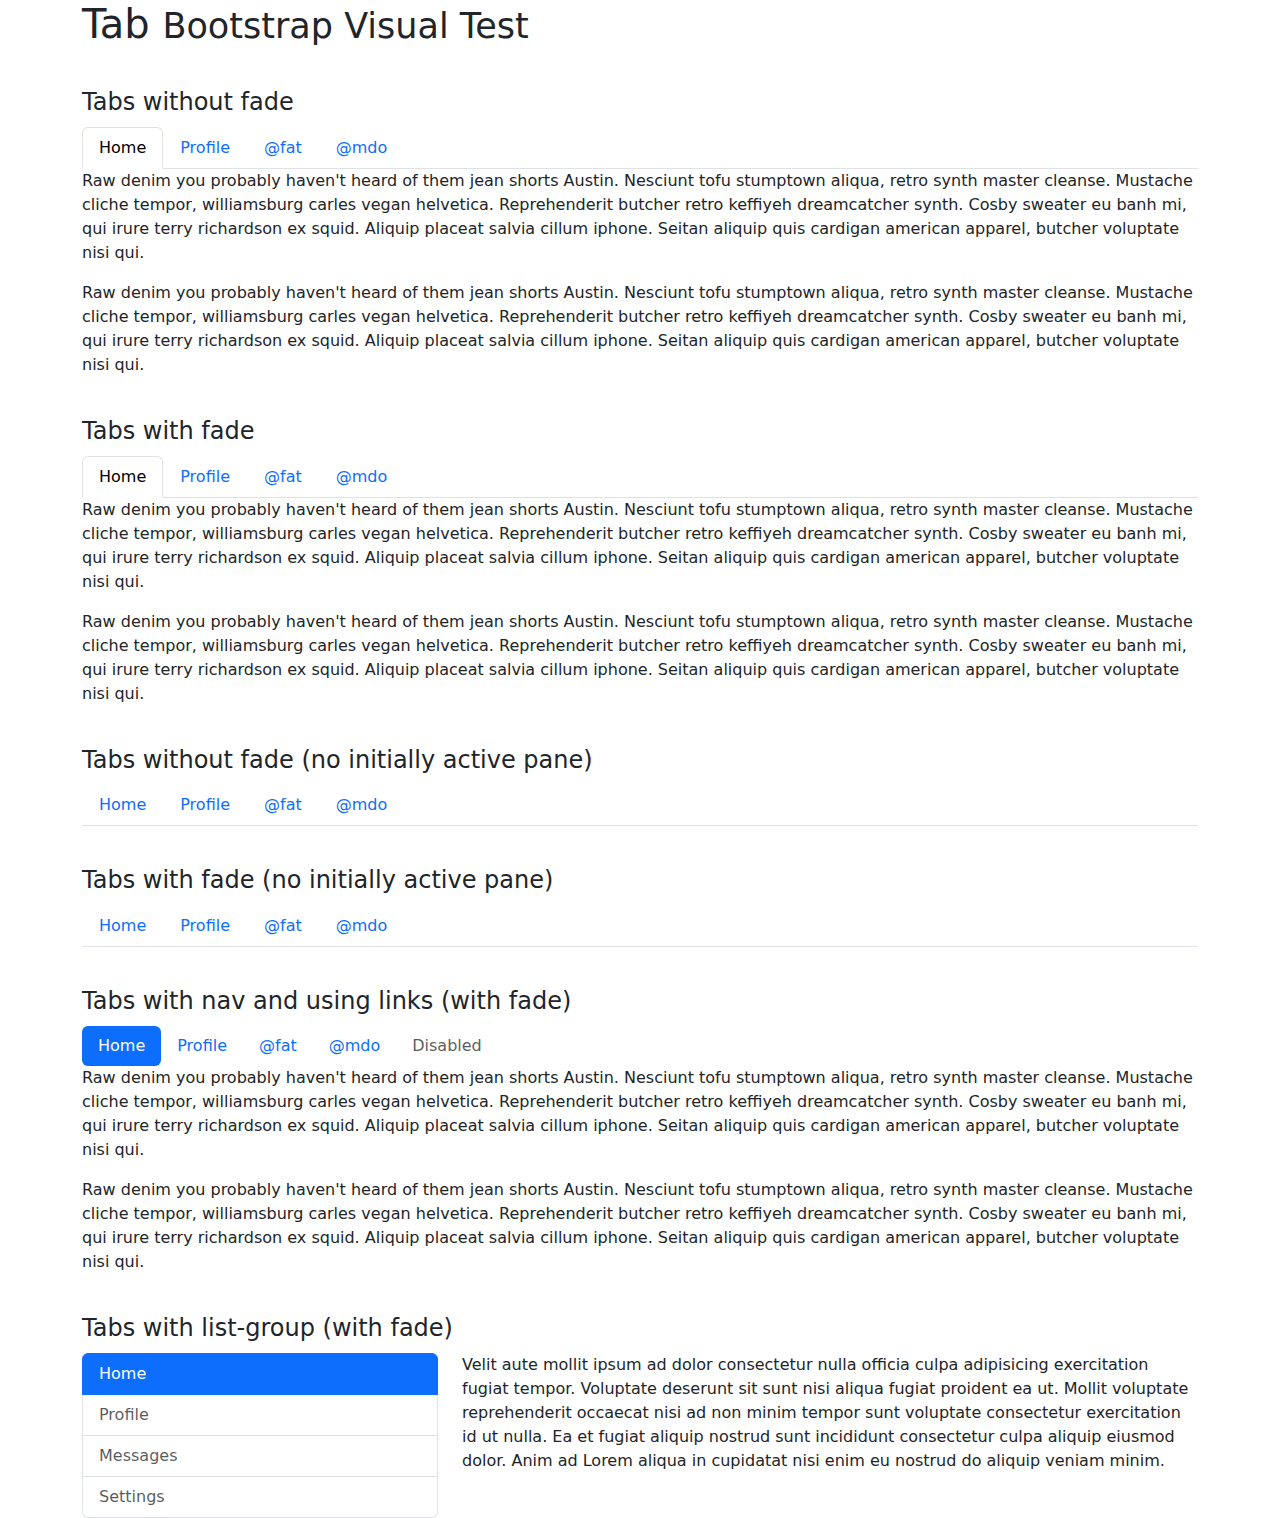
<file: bootstrap-5.3.7/js/tests/visual/tab.html>
<!doctype html>
<html lang="en">
  <head>
    <meta charset="utf-8">
    <meta name="viewport" content="width=device-width, initial-scale=1">
    <link href="../../../dist/css/bootstrap.min.css" rel="stylesheet">
    <title>Tab</title>
    <style>
      h4 {
        margin: 40px 0 10px;
      }
    </style>
  </head>
  <body>
    <div class="container">
      <h1>Tab <small>Bootstrap Visual Test</small></h1>

      <h4>Tabs without fade</h4>

      <ul class="nav nav-tabs" role="tablist">
        <li class="nav-item" role="presentation">
          <button type="button" class="nav-link active" data-bs-toggle="tab" data-bs-target="#home" role="tab" aria-selected="true">Home</button>
        </li>
        <li class="nav-item" role="presentation">
          <button type="button" class="nav-link" data-bs-toggle="tab" data-bs-target="#profile" role="tab">Profile</button>
        </li>
        <li class="nav-item" role="presentation">
          <button type="button" class="nav-link" data-bs-toggle="tab" data-bs-target="#fat" role="tab">@fat</button>
        </li>
        <li class="nav-item" role="presentation">
          <button type="button" class="nav-link" data-bs-toggle="tab" data-bs-target="#mdo" role="tab">@mdo</button>
        </li>
      </ul>

      <div class="tab-content" role="tablist">
        <div class="tab-pane active" id="home" role="tabpanel">
          <p>Raw denim you probably haven't heard of them jean shorts Austin. Nesciunt tofu stumptown aliqua, retro synth master cleanse. Mustache cliche tempor, williamsburg carles vegan helvetica. Reprehenderit butcher retro keffiyeh dreamcatcher synth. Cosby sweater eu banh mi, qui irure terry richardson ex squid. Aliquip placeat salvia cillum iphone. Seitan aliquip quis cardigan american apparel, butcher voluptate nisi qui.</p>
          <p>Raw denim you probably haven't heard of them jean shorts Austin. Nesciunt tofu stumptown aliqua, retro synth master cleanse. Mustache cliche tempor, williamsburg carles vegan helvetica. Reprehenderit butcher retro keffiyeh dreamcatcher synth. Cosby sweater eu banh mi, qui irure terry richardson ex squid. Aliquip placeat salvia cillum iphone. Seitan aliquip quis cardigan american apparel, butcher voluptate nisi qui.</p>
        </div>
        <div class="tab-pane" id="profile" role="tabpanel">
          <p>Food truck fixie locavore, accusamus mcsweeney's marfa nulla single-origin coffee squid. Exercitation +1 labore velit, blog sartorial PBR leggings next level wes anderson artisan four loko farm-to-table craft beer twee. Qui photo booth letterpress, commodo enim craft beer mlkshk aliquip jean shorts ullamco ad vinyl cillum PBR. Homo nostrud organic, assumenda labore aesthetic magna delectus mollit. Keytar helvetica VHS salvia yr, vero magna velit sapiente labore stumptown. Vegan fanny pack odio cillum wes anderson 8-bit, sustainable jean shorts beard ut DIY ethical culpa terry richardson biodiesel. Art party scenester stumptown, tumblr butcher vero sint qui sapiente accusamus tattooed echo park.</p>
          <p>Food truck fixie locavore, accusamus mcsweeney's marfa nulla single-origin coffee squid. Exercitation +1 labore velit, blog sartorial PBR leggings next level wes anderson artisan four loko farm-to-table craft beer twee. Qui photo booth letterpress, commodo enim craft beer mlkshk aliquip jean shorts ullamco ad vinyl cillum PBR. Homo nostrud organic, assumenda labore aesthetic magna delectus mollit. Keytar helvetica VHS salvia yr, vero magna velit sapiente labore stumptown. Vegan fanny pack odio cillum wes anderson 8-bit, sustainable jean shorts beard ut DIY ethical culpa terry richardson biodiesel. Art party scenester stumptown, tumblr butcher vero sint qui sapiente accusamus tattooed echo park.</p>
        </div>
        <div class="tab-pane" id="fat" role="tabpanel">
          <p>Etsy mixtape wayfarers, ethical wes anderson tofu before they sold out mcsweeney's organic lomo retro fanny pack lo-fi farm-to-table readymade. Messenger bag gentrify pitchfork tattooed craft beer, iphone skateboard locavore carles etsy salvia banksy hoodie helvetica. DIY synth PBR banksy irony. Leggings gentrify squid 8-bit cred pitchfork. Williamsburg banh mi whatever gluten-free, carles pitchfork biodiesel fixie etsy retro mlkshk vice blog. Scenester cred you probably haven't heard of them, vinyl craft beer blog stumptown. Pitchfork sustainable tofu synth chambray yr.</p>
          <p>Etsy mixtape wayfarers, ethical wes anderson tofu before they sold out mcsweeney's organic lomo retro fanny pack lo-fi farm-to-table readymade. Messenger bag gentrify pitchfork tattooed craft beer, iphone skateboard locavore carles etsy salvia banksy hoodie helvetica. DIY synth PBR banksy irony. Leggings gentrify squid 8-bit cred pitchfork. Williamsburg banh mi whatever gluten-free, carles pitchfork biodiesel fixie etsy retro mlkshk vice blog. Scenester cred you probably haven't heard of them, vinyl craft beer blog stumptown. Pitchfork sustainable tofu synth chambray yr.</p>
        </div>
        <div class="tab-pane" id="mdo" role="tabpanel">
          <p>Trust fund seitan letterpress, keytar raw denim keffiyeh etsy art party before they sold out master cleanse gluten-free squid scenester freegan cosby sweater. Fanny pack portland seitan DIY, art party locavore wolf cliche high life echo park Austin. Cred vinyl keffiyeh DIY salvia PBR, banh mi before they sold out farm-to-table VHS viral locavore cosby sweater. Lomo wolf viral, mustache readymade thundercats keffiyeh craft beer marfa ethical. Wolf salvia freegan, sartorial keffiyeh echo park vegan.</p>
          <p>Trust fund seitan letterpress, keytar raw denim keffiyeh etsy art party before they sold out master cleanse gluten-free squid scenester freegan cosby sweater. Fanny pack portland seitan DIY, art party locavore wolf cliche high life echo park Austin. Cred vinyl keffiyeh DIY salvia PBR, banh mi before they sold out farm-to-table VHS viral locavore cosby sweater. Lomo wolf viral, mustache readymade thundercats keffiyeh craft beer marfa ethical. Wolf salvia freegan, sartorial keffiyeh echo park vegan.</p>
        </div>
      </div>

      <h4>Tabs with fade</h4>

      <ul class="nav nav-tabs" role="tablist">
        <li class="nav-item" role="presentation">
          <button type="button" class="nav-link active" data-bs-toggle="tab" data-bs-target="#home2" role="tab" aria-selected="true">Home</button>
        </li>
        <li class="nav-item" role="presentation">
          <button type="button" class="nav-link" data-bs-toggle="tab" data-bs-target="#profile2" role="tab">Profile</button>
        </li>
        <li class="nav-item" role="presentation">
          <button type="button" class="nav-link" data-bs-toggle="tab" data-bs-target="#fat2" role="tab">@fat</button>
        </li>
        <li class="nav-item" role="presentation">
          <button type="button" class="nav-link" data-bs-toggle="tab" data-bs-target="#mdo2" role="tab">@mdo</button>
        </li>
      </ul>

      <div class="tab-content" role="tablist">
        <div class="tab-pane fade show active" id="home2" role="tabpanel">
          <p>Raw denim you probably haven't heard of them jean shorts Austin. Nesciunt tofu stumptown aliqua, retro synth master cleanse. Mustache cliche tempor, williamsburg carles vegan helvetica. Reprehenderit butcher retro keffiyeh dreamcatcher synth. Cosby sweater eu banh mi, qui irure terry richardson ex squid. Aliquip placeat salvia cillum iphone. Seitan aliquip quis cardigan american apparel, butcher voluptate nisi qui.</p>
          <p>Raw denim you probably haven't heard of them jean shorts Austin. Nesciunt tofu stumptown aliqua, retro synth master cleanse. Mustache cliche tempor, williamsburg carles vegan helvetica. Reprehenderit butcher retro keffiyeh dreamcatcher synth. Cosby sweater eu banh mi, qui irure terry richardson ex squid. Aliquip placeat salvia cillum iphone. Seitan aliquip quis cardigan american apparel, butcher voluptate nisi qui.</p>
        </div>
        <div class="tab-pane fade" id="profile2" role="tabpanel">
          <p>Food truck fixie locavore, accusamus mcsweeney's marfa nulla single-origin coffee squid. Exercitation +1 labore velit, blog sartorial PBR leggings next level wes anderson artisan four loko farm-to-table craft beer twee. Qui photo booth letterpress, commodo enim craft beer mlkshk aliquip jean shorts ullamco ad vinyl cillum PBR. Homo nostrud organic, assumenda labore aesthetic magna delectus mollit. Keytar helvetica VHS salvia yr, vero magna velit sapiente labore stumptown. Vegan fanny pack odio cillum wes anderson 8-bit, sustainable jean shorts beard ut DIY ethical culpa terry richardson biodiesel. Art party scenester stumptown, tumblr butcher vero sint qui sapiente accusamus tattooed echo park.</p>
          <p>Food truck fixie locavore, accusamus mcsweeney's marfa nulla single-origin coffee squid. Exercitation +1 labore velit, blog sartorial PBR leggings next level wes anderson artisan four loko farm-to-table craft beer twee. Qui photo booth letterpress, commodo enim craft beer mlkshk aliquip jean shorts ullamco ad vinyl cillum PBR. Homo nostrud organic, assumenda labore aesthetic magna delectus mollit. Keytar helvetica VHS salvia yr, vero magna velit sapiente labore stumptown. Vegan fanny pack odio cillum wes anderson 8-bit, sustainable jean shorts beard ut DIY ethical culpa terry richardson biodiesel. Art party scenester stumptown, tumblr butcher vero sint qui sapiente accusamus tattooed echo park.</p>
        </div>
        <div class="tab-pane fade" id="fat2" role="tabpanel">
          <p>Etsy mixtape wayfarers, ethical wes anderson tofu before they sold out mcsweeney's organic lomo retro fanny pack lo-fi farm-to-table readymade. Messenger bag gentrify pitchfork tattooed craft beer, iphone skateboard locavore carles etsy salvia banksy hoodie helvetica. DIY synth PBR banksy irony. Leggings gentrify squid 8-bit cred pitchfork. Williamsburg banh mi whatever gluten-free, carles pitchfork biodiesel fixie etsy retro mlkshk vice blog. Scenester cred you probably haven't heard of them, vinyl craft beer blog stumptown. Pitchfork sustainable tofu synth chambray yr.</p>
          <p>Etsy mixtape wayfarers, ethical wes anderson tofu before they sold out mcsweeney's organic lomo retro fanny pack lo-fi farm-to-table readymade. Messenger bag gentrify pitchfork tattooed craft beer, iphone skateboard locavore carles etsy salvia banksy hoodie helvetica. DIY synth PBR banksy irony. Leggings gentrify squid 8-bit cred pitchfork. Williamsburg banh mi whatever gluten-free, carles pitchfork biodiesel fixie etsy retro mlkshk vice blog. Scenester cred you probably haven't heard of them, vinyl craft beer blog stumptown. Pitchfork sustainable tofu synth chambray yr.</p>
        </div>
        <div class="tab-pane fade" id="mdo2" role="tabpanel">
          <p>Trust fund seitan letterpress, keytar raw denim keffiyeh etsy art party before they sold out master cleanse gluten-free squid scenester freegan cosby sweater. Fanny pack portland seitan DIY, art party locavore wolf cliche high life echo park Austin. Cred vinyl keffiyeh DIY salvia PBR, banh mi before they sold out farm-to-table VHS viral locavore cosby sweater. Lomo wolf viral, mustache readymade thundercats keffiyeh craft beer marfa ethical. Wolf salvia freegan, sartorial keffiyeh echo park vegan.</p>
          <p>Trust fund seitan letterpress, keytar raw denim keffiyeh etsy art party before they sold out master cleanse gluten-free squid scenester freegan cosby sweater. Fanny pack portland seitan DIY, art party locavore wolf cliche high life echo park Austin. Cred vinyl keffiyeh DIY salvia PBR, banh mi before they sold out farm-to-table VHS viral locavore cosby sweater. Lomo wolf viral, mustache readymade thundercats keffiyeh craft beer marfa ethical. Wolf salvia freegan, sartorial keffiyeh echo park vegan.</p>
        </div>
      </div>

      <h4>Tabs without fade (no initially active pane)</h4>

      <ul class="nav nav-tabs" role="tablist">
        <li class="nav-item" role="presentation">
          <button type="button" class="nav-link" data-bs-toggle="tab" data-bs-target="#home3" role="tab">Home</button>
        </li>
        <li class="nav-item" role="presentation">
          <button type="button" class="nav-link" data-bs-toggle="tab" data-bs-target="#profile3" role="tab">Profile</button>
        </li>
        <li class="nav-item" role="presentation">
          <button type="button" class="nav-link" data-bs-toggle="tab" data-bs-target="#fat3" role="tab">@fat</button>
        </li>
        <li class="nav-item" role="presentation">
          <button type="button" class="nav-link" data-bs-toggle="tab" data-bs-target="#mdo3" role="tab">@mdo</button>
        </li>
      </ul>

      <div class="tab-content" role="tablist">
        <div class="tab-pane" id="home3" role="tabpanel">
          <p>Raw denim you probably haven't heard of them jean shorts Austin. Nesciunt tofu stumptown aliqua, retro synth master cleanse. Mustache cliche tempor, williamsburg carles vegan helvetica. Reprehenderit butcher retro keffiyeh dreamcatcher synth. Cosby sweater eu banh mi, qui irure terry richardson ex squid. Aliquip placeat salvia cillum iphone. Seitan aliquip quis cardigan american apparel, butcher voluptate nisi qui.</p>
          <p>Raw denim you probably haven't heard of them jean shorts Austin. Nesciunt tofu stumptown aliqua, retro synth master cleanse. Mustache cliche tempor, williamsburg carles vegan helvetica. Reprehenderit butcher retro keffiyeh dreamcatcher synth. Cosby sweater eu banh mi, qui irure terry richardson ex squid. Aliquip placeat salvia cillum iphone. Seitan aliquip quis cardigan american apparel, butcher voluptate nisi qui.</p>
        </div>
        <div class="tab-pane" id="profile3" role="tabpanel">
          <p>Food truck fixie locavore, accusamus mcsweeney's marfa nulla single-origin coffee squid. Exercitation +1 labore velit, blog sartorial PBR leggings next level wes anderson artisan four loko farm-to-table craft beer twee. Qui photo booth letterpress, commodo enim craft beer mlkshk aliquip jean shorts ullamco ad vinyl cillum PBR. Homo nostrud organic, assumenda labore aesthetic magna delectus mollit. Keytar helvetica VHS salvia yr, vero magna velit sapiente labore stumptown. Vegan fanny pack odio cillum wes anderson 8-bit, sustainable jean shorts beard ut DIY ethical culpa terry richardson biodiesel. Art party scenester stumptown, tumblr butcher vero sint qui sapiente accusamus tattooed echo park.</p>
          <p>Food truck fixie locavore, accusamus mcsweeney's marfa nulla single-origin coffee squid. Exercitation +1 labore velit, blog sartorial PBR leggings next level wes anderson artisan four loko farm-to-table craft beer twee. Qui photo booth letterpress, commodo enim craft beer mlkshk aliquip jean shorts ullamco ad vinyl cillum PBR. Homo nostrud organic, assumenda labore aesthetic magna delectus mollit. Keytar helvetica VHS salvia yr, vero magna velit sapiente labore stumptown. Vegan fanny pack odio cillum wes anderson 8-bit, sustainable jean shorts beard ut DIY ethical culpa terry richardson biodiesel. Art party scenester stumptown, tumblr butcher vero sint qui sapiente accusamus tattooed echo park.</p>
        </div>
        <div class="tab-pane" id="fat3" role="tabpanel">
          <p>Etsy mixtape wayfarers, ethical wes anderson tofu before they sold out mcsweeney's organic lomo retro fanny pack lo-fi farm-to-table readymade. Messenger bag gentrify pitchfork tattooed craft beer, iphone skateboard locavore carles etsy salvia banksy hoodie helvetica. DIY synth PBR banksy irony. Leggings gentrify squid 8-bit cred pitchfork. Williamsburg banh mi whatever gluten-free, carles pitchfork biodiesel fixie etsy retro mlkshk vice blog. Scenester cred you probably haven't heard of them, vinyl craft beer blog stumptown. Pitchfork sustainable tofu synth chambray yr.</p>
          <p>Etsy mixtape wayfarers, ethical wes anderson tofu before they sold out mcsweeney's organic lomo retro fanny pack lo-fi farm-to-table readymade. Messenger bag gentrify pitchfork tattooed craft beer, iphone skateboard locavore carles etsy salvia banksy hoodie helvetica. DIY synth PBR banksy irony. Leggings gentrify squid 8-bit cred pitchfork. Williamsburg banh mi whatever gluten-free, carles pitchfork biodiesel fixie etsy retro mlkshk vice blog. Scenester cred you probably haven't heard of them, vinyl craft beer blog stumptown. Pitchfork sustainable tofu synth chambray yr.</p>
        </div>
        <div class="tab-pane" id="mdo3" role="tabpanel">
          <p>Trust fund seitan letterpress, keytar raw denim keffiyeh etsy art party before they sold out master cleanse gluten-free squid scenester freegan cosby sweater. Fanny pack portland seitan DIY, art party locavore wolf cliche high life echo park Austin. Cred vinyl keffiyeh DIY salvia PBR, banh mi before they sold out farm-to-table VHS viral locavore cosby sweater. Lomo wolf viral, mustache readymade thundercats keffiyeh craft beer marfa ethical. Wolf salvia freegan, sartorial keffiyeh echo park vegan.</p>
          <p>Trust fund seitan letterpress, keytar raw denim keffiyeh etsy art party before they sold out master cleanse gluten-free squid scenester freegan cosby sweater. Fanny pack portland seitan DIY, art party locavore wolf cliche high life echo park Austin. Cred vinyl keffiyeh DIY salvia PBR, banh mi before they sold out farm-to-table VHS viral locavore cosby sweater. Lomo wolf viral, mustache readymade thundercats keffiyeh craft beer marfa ethical. Wolf salvia freegan, sartorial keffiyeh echo park vegan.</p>
        </div>
      </div>

      <h4>Tabs with fade (no initially active pane)</h4>

      <ul class="nav nav-tabs" role="tablist">
        <li class="nav-item" role="presentation">
          <button type="button" class="nav-link" data-bs-toggle="tab" data-bs-target="#home4" role="tab">Home</button>
        </li>
        <li class="nav-item" role="presentation">
          <button type="button" class="nav-link" data-bs-toggle="tab" data-bs-target="#profile4" role="tab">Profile</button>
        </li>
        <li class="nav-item" role="presentation">
          <button type="button" class="nav-link" data-bs-toggle="tab" data-bs-target="#fat4" role="tab">@fat</button>
        </li>
        <li class="nav-item" role="presentation">
          <button type="button" class="nav-link" data-bs-toggle="tab" data-bs-target="#mdo4" role="tab">@mdo</button>
        </li>
      </ul>

      <div class="tab-content">
        <div class="tab-pane fade" id="home4" role="tabpanel">
          <p>Raw denim you probably haven't heard of them jean shorts Austin. Nesciunt tofu stumptown aliqua, retro synth master cleanse. Mustache cliche tempor, williamsburg carles vegan helvetica. Reprehenderit butcher retro keffiyeh dreamcatcher synth. Cosby sweater eu banh mi, qui irure terry richardson ex squid. Aliquip placeat salvia cillum iphone. Seitan aliquip quis cardigan american apparel, butcher voluptate nisi qui.</p>
          <p>Raw denim you probably haven't heard of them jean shorts Austin. Nesciunt tofu stumptown aliqua, retro synth master cleanse. Mustache cliche tempor, williamsburg carles vegan helvetica. Reprehenderit butcher retro keffiyeh dreamcatcher synth. Cosby sweater eu banh mi, qui irure terry richardson ex squid. Aliquip placeat salvia cillum iphone. Seitan aliquip quis cardigan american apparel, butcher voluptate nisi qui.</p>
        </div>
        <div class="tab-pane fade" id="profile4" role="tabpanel">
          <p>Food truck fixie locavore, accusamus mcsweeney's marfa nulla single-origin coffee squid. Exercitation +1 labore velit, blog sartorial PBR leggings next level wes anderson artisan four loko farm-to-table craft beer twee. Qui photo booth letterpress, commodo enim craft beer mlkshk aliquip jean shorts ullamco ad vinyl cillum PBR. Homo nostrud organic, assumenda labore aesthetic magna delectus mollit. Keytar helvetica VHS salvia yr, vero magna velit sapiente labore stumptown. Vegan fanny pack odio cillum wes anderson 8-bit, sustainable jean shorts beard ut DIY ethical culpa terry richardson biodiesel. Art party scenester stumptown, tumblr butcher vero sint qui sapiente accusamus tattooed echo park.</p>
          <p>Food truck fixie locavore, accusamus mcsweeney's marfa nulla single-origin coffee squid. Exercitation +1 labore velit, blog sartorial PBR leggings next level wes anderson artisan four loko farm-to-table craft beer twee. Qui photo booth letterpress, commodo enim craft beer mlkshk aliquip jean shorts ullamco ad vinyl cillum PBR. Homo nostrud organic, assumenda labore aesthetic magna delectus mollit. Keytar helvetica VHS salvia yr, vero magna velit sapiente labore stumptown. Vegan fanny pack odio cillum wes anderson 8-bit, sustainable jean shorts beard ut DIY ethical culpa terry richardson biodiesel. Art party scenester stumptown, tumblr butcher vero sint qui sapiente accusamus tattooed echo park.</p>
        </div>
        <div class="tab-pane fade" id="fat4" role="tabpanel">
          <p>Etsy mixtape wayfarers, ethical wes anderson tofu before they sold out mcsweeney's organic lomo retro fanny pack lo-fi farm-to-table readymade. Messenger bag gentrify pitchfork tattooed craft beer, iphone skateboard locavore carles etsy salvia banksy hoodie helvetica. DIY synth PBR banksy irony. Leggings gentrify squid 8-bit cred pitchfork. Williamsburg banh mi whatever gluten-free, carles pitchfork biodiesel fixie etsy retro mlkshk vice blog. Scenester cred you probably haven't heard of them, vinyl craft beer blog stumptown. Pitchfork sustainable tofu synth chambray yr.</p>
          <p>Etsy mixtape wayfarers, ethical wes anderson tofu before they sold out mcsweeney's organic lomo retro fanny pack lo-fi farm-to-table readymade. Messenger bag gentrify pitchfork tattooed craft beer, iphone skateboard locavore carles etsy salvia banksy hoodie helvetica. DIY synth PBR banksy irony. Leggings gentrify squid 8-bit cred pitchfork. Williamsburg banh mi whatever gluten-free, carles pitchfork biodiesel fixie etsy retro mlkshk vice blog. Scenester cred you probably haven't heard of them, vinyl craft beer blog stumptown. Pitchfork sustainable tofu synth chambray yr.</p>
        </div>
        <div class="tab-pane fade" id="mdo4" role="tabpanel">
          <p>Trust fund seitan letterpress, keytar raw denim keffiyeh etsy art party before they sold out master cleanse gluten-free squid scenester freegan cosby sweater. Fanny pack portland seitan DIY, art party locavore wolf cliche high life echo park Austin. Cred vinyl keffiyeh DIY salvia PBR, banh mi before they sold out farm-to-table VHS viral locavore cosby sweater. Lomo wolf viral, mustache readymade thundercats keffiyeh craft beer marfa ethical. Wolf salvia freegan, sartorial keffiyeh echo park vegan.</p>
          <p>Trust fund seitan letterpress, keytar raw denim keffiyeh etsy art party before they sold out master cleanse gluten-free squid scenester freegan cosby sweater. Fanny pack portland seitan DIY, art party locavore wolf cliche high life echo park Austin. Cred vinyl keffiyeh DIY salvia PBR, banh mi before they sold out farm-to-table VHS viral locavore cosby sweater. Lomo wolf viral, mustache readymade thundercats keffiyeh craft beer marfa ethical. Wolf salvia freegan, sartorial keffiyeh echo park vegan.</p>
        </div>
      </div>

      <h4>Tabs with nav and using links (with fade)</h4>
      <nav>
        <div class="nav nav-pills" id="nav-tab" role="tablist">
          <a class="nav-link nav-item active" role="tab" data-bs-toggle="tab" href="#home5">Home</a>
          <a class="nav-link nav-item" role="tab" data-bs-toggle="tab" href="#profile5">Profile</a>
          <a class="nav-link nav-item" role="tab" data-bs-toggle="tab" href="#fat5">@fat</a>
          <a class="nav-link nav-item" role="tab" data-bs-toggle="tab" href="#mdo5">@mdo</a>
          <a class="nav-link nav-item disabled" role="tab" href="#" aria-disabled="true">Disabled</a>
        </div>
      </nav>

      <div class="tab-content">
        <div class="tab-pane fade show active" id="home5" role="tabpanel">
          <p>Raw denim you probably haven't heard of them jean shorts Austin. Nesciunt tofu stumptown aliqua, retro synth master cleanse. Mustache cliche tempor, williamsburg carles vegan helvetica. Reprehenderit butcher retro keffiyeh dreamcatcher synth. Cosby sweater eu banh mi, qui irure terry richardson ex squid. Aliquip placeat salvia cillum iphone. Seitan aliquip quis cardigan american apparel, butcher voluptate nisi qui.</p>
          <p>Raw denim you probably haven't heard of them jean shorts Austin. Nesciunt tofu stumptown aliqua, retro synth master cleanse. Mustache cliche tempor, williamsburg carles vegan helvetica. Reprehenderit butcher retro keffiyeh dreamcatcher synth. Cosby sweater eu banh mi, qui irure terry richardson ex squid. Aliquip placeat salvia cillum iphone. Seitan aliquip quis cardigan american apparel, butcher voluptate nisi qui.</p>
        </div>
        <div class="tab-pane fade" id="profile5" role="tabpanel">
          <p>Raw denim you probably haven't heard of them jean shorts Austin. Nesciunt tofu stumptown aliqua, retro synth master cleanse. Mustache cliche tempor, williamsburg carles vegan helvetica. Reprehenderit butcher retro keffiyeh dreamcatcher synth. Cosby sweater eu banh mi, qui irure terry richardson ex squid. Aliquip placeat salvia cillum iphone. Seitan aliquip quis cardigan american apparel, butcher voluptate nisi qui.</p>
          <p>Raw denim you probably haven't heard of them jean shorts Austin. Nesciunt tofu stumptown aliqua, retro synth master cleanse. Mustache cliche tempor, williamsburg carles vegan helvetica. Reprehenderit butcher retro keffiyeh dreamcatcher synth. Cosby sweater eu banh mi, qui irure terry richardson ex squid. Aliquip placeat salvia cillum iphone. Seitan aliquip quis cardigan american apparel, butcher voluptate nisi qui.</p>
        </div>
        <div class="tab-pane fade" id="fat5" role="tabpanel">
          <p>Etsy mixtape wayfarers, ethical wes anderson tofu before they sold out mcsweeney's organic lomo retro fanny pack lo-fi farm-to-table readymade. Messenger bag gentrify pitchfork tattooed craft beer, iphone skateboard locavore carles etsy salvia banksy hoodie helvetica. DIY synth PBR banksy irony. Leggings gentrify squid 8-bit cred pitchfork. Williamsburg banh mi whatever gluten-free, carles pitchfork biodiesel fixie etsy retro mlkshk vice blog. Scenester cred you probably haven't heard of them, vinyl craft beer blog stumptown. Pitchfork sustainable tofu synth chambray yr.</p>
          <p>Etsy mixtape wayfarers, ethical wes anderson tofu before they sold out mcsweeney's organic lomo retro fanny pack lo-fi farm-to-table readymade. Messenger bag gentrify pitchfork tattooed craft beer, iphone skateboard locavore carles etsy salvia banksy hoodie helvetica. DIY synth PBR banksy irony. Leggings gentrify squid 8-bit cred pitchfork. Williamsburg banh mi whatever gluten-free, carles pitchfork biodiesel fixie etsy retro mlkshk vice blog. Scenester cred you probably haven't heard of them, vinyl craft beer blog stumptown. Pitchfork sustainable tofu synth chambray yr.</p>
        </div>
        <div class="tab-pane fade" id="mdo5" role="tabpanel">
          <p>Trust fund seitan letterpress, keytar raw denim keffiyeh etsy art party before they sold out master cleanse gluten-free squid scenester freegan cosby sweater. Fanny pack portland seitan DIY, art party locavore wolf cliche high life echo park Austin. Cred vinyl keffiyeh DIY salvia PBR, banh mi before they sold out farm-to-table VHS viral locavore cosby sweater. Lomo wolf viral, mustache readymade thundercats keffiyeh craft beer marfa ethical. Wolf salvia freegan, sartorial keffiyeh echo park vegan.</p>
          <p>Trust fund seitan letterpress, keytar raw denim keffiyeh etsy art party before they sold out master cleanse gluten-free squid scenester freegan cosby sweater. Fanny pack portland seitan DIY, art party locavore wolf cliche high life echo park Austin. Cred vinyl keffiyeh DIY salvia PBR, banh mi before they sold out farm-to-table VHS viral locavore cosby sweater. Lomo wolf viral, mustache readymade thundercats keffiyeh craft beer marfa ethical. Wolf salvia freegan, sartorial keffiyeh echo park vegan.</p>
        </div>
      </div>

      <h4>Tabs with list-group (with fade)</h4>
      <div class="row">
        <div class="col-4">
          <div class="list-group" id="list-tab" role="tablist">
            <button type="button" class="list-group-item list-group-item-action active" id="list-home-list" data-bs-toggle="tab" data-bs-target="#list-home" role="tab" aria-controls="list-home" aria-selected="true">Home</button>
            <button type="button"  class="list-group-item list-group-item-action" id="list-profile-list" data-bs-toggle="tab" data-bs-target="#list-profile" role="tab" aria-controls="list-profile">Profile</button>
            <button type="button"  class="list-group-item list-group-item-action" id="list-messages-list" data-bs-toggle="tab" data-bs-target="#list-messages" role="tab" aria-controls="list-messages">Messages</button>
            <button type="button"  class="list-group-item list-group-item-action" id="list-settings-list" data-bs-toggle="tab" data-bs-target="#list-settings" role="tab" aria-controls="list-settings">Settings</button>
          </div>
        </div>
        <div class="col-8">
          <div class="tab-content" id="nav-tabContent">
            <div class="tab-pane fade show active" id="list-home" role="tabpanel" aria-labelledby="list-home-list">
              <p>Velit aute mollit ipsum ad dolor consectetur nulla officia culpa adipisicing exercitation fugiat tempor. Voluptate deserunt sit sunt nisi aliqua fugiat proident ea ut. Mollit voluptate reprehenderit occaecat nisi ad non minim tempor sunt voluptate consectetur exercitation id ut nulla. Ea et fugiat aliquip nostrud sunt incididunt consectetur culpa aliquip eiusmod dolor. Anim ad Lorem aliqua in cupidatat nisi enim eu nostrud do aliquip veniam minim.</p>
            </div>
            <div class="tab-pane fade" id="list-profile" role="tabpanel" aria-labelledby="list-profile-list">
              <p>Cupidatat quis ad sint excepteur laborum in esse qui. Et excepteur consectetur ex nisi eu do cillum ad laborum. Mollit et eu officia dolore sunt Lorem culpa qui commodo velit ex amet id ex. Officia anim incididunt laboris deserunt anim aute dolor incididunt veniam aute dolore do exercitation. Dolor nisi culpa ex ad irure in elit eu dolore. Ad laboris ipsum reprehenderit irure non commodo enim culpa commodo veniam incididunt veniam ad.</p>
            </div>
            <div class="tab-pane fade" id="list-messages" role="tabpanel" aria-labelledby="list-messages-list">
              <p>Ut ut do pariatur aliquip aliqua aliquip exercitation do nostrud commodo reprehenderit aute ipsum voluptate. Irure Lorem et laboris nostrud amet cupidatat cupidatat anim do ut velit mollit consequat enim tempor. Consectetur est minim nostrud nostrud consectetur irure labore voluptate irure. Ipsum id Lorem sit sint voluptate est pariatur eu ad cupidatat et deserunt culpa sit eiusmod deserunt. Consectetur et fugiat anim do eiusmod aliquip nulla laborum elit adipisicing pariatur cillum.</p>
            </div>
            <div class="tab-pane fade" id="list-settings" role="tabpanel" aria-labelledby="list-settings-list">
              <p>Irure enim occaecat labore sit qui aliquip reprehenderit amet velit. Deserunt ullamco ex elit nostrud ut dolore nisi officia magna sit occaecat laboris sunt dolor. Nisi eu minim cillum occaecat aute est cupidatat aliqua labore aute occaecat ea aliquip sunt amet. Aute mollit dolor ut exercitation irure commodo non amet consectetur quis amet culpa. Quis ullamco nisi amet qui aute irure eu. Magna labore dolor quis ex labore id nostrud deserunt dolor eiusmod eu pariatur culpa mollit in irure.</p>
            </div>
          </div>
        </div>
      </div>
    </div>

    <script src="../../../dist/js/bootstrap.bundle.js"></script>
  </body>
</html>
</file>
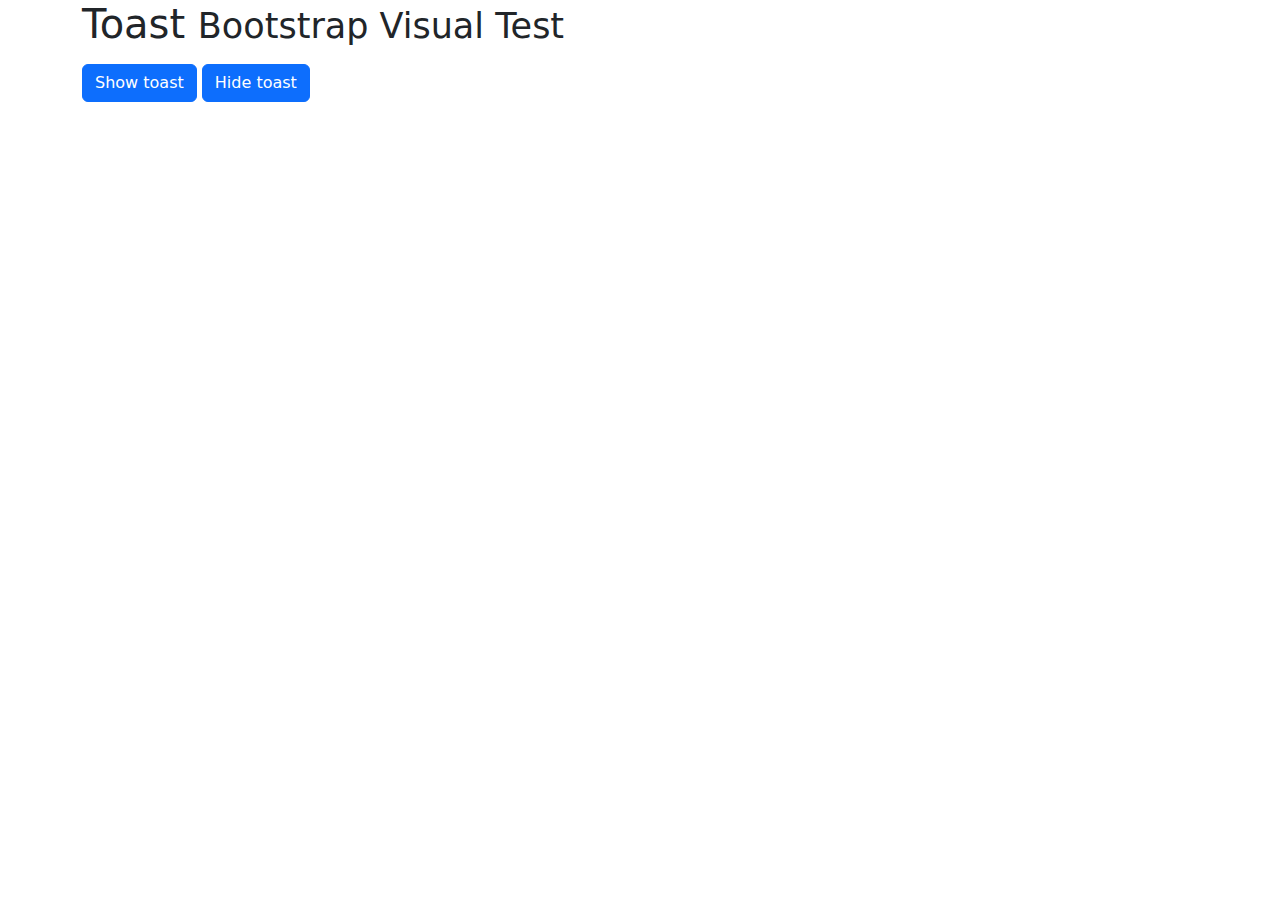
<file: bootstrap-5.3.7/js/tests/visual/toast.html>
<!doctype html>
<html lang="en">
  <head>
    <meta charset="utf-8">
    <meta name="viewport" content="width=device-width, initial-scale=1">
    <link href="../../../dist/css/bootstrap.min.css" rel="stylesheet">
    <title>Toast</title>
    <style>
      .notifications {
        position: absolute;
        top: 10px;
        right: 10px;
      }
    </style>
  </head>
  <body>
    <div class="container">
      <h1>Toast <small>Bootstrap Visual Test</small></h1>

      <div class="row mt-3">
        <div class="col-md-12">
          <button id="btnShowToast" class="btn btn-primary">Show toast</button>
          <button id="btnHideToast" class="btn btn-primary">Hide toast</button>
        </div>
      </div>
    </div>

    <div class="notifications">
      <div id="toastAutoHide" class="toast" role="alert" aria-live="assertive" aria-atomic="true" data-bs-delay="2000">
        <div class="toast-header">
          <span class="d-block bg-primary rounded me-2" style="width: 20px; height: 20px;"></span>
          <strong class="me-auto">Bootstrap</strong>
          <small>11 mins ago</small>
        </div>
        <div class="toast-body">
          Hello, world! This is a toast message with <strong>autohide</strong> in 2 seconds
        </div>
      </div>

      <div class="toast" data-bs-autohide="false" role="alert" aria-live="assertive" aria-atomic="true">
        <div class="toast-header">
          <span class="d-block bg-primary rounded me-2" style="width: 20px; height: 20px;"></span>
          <strong class="me-auto">Bootstrap</strong>
          <small class="text-body-secondary">2 seconds ago</small>
          <button type="button" class="ms-2 mb-1 btn-close" data-bs-dismiss="toast" aria-label="Close"></button>
        </div>
        <div class="toast-body">
          Heads up, toasts will stack automatically
        </div>
      </div>
    </div>

    <script src="../../../dist/js/bootstrap.bundle.js"></script>
    <script>
      /* global bootstrap: false */

      window.addEventListener('load', () => {
        document.querySelectorAll('.toast').forEach(toastEl => new bootstrap.Toast(toastEl))

        document.getElementById('btnShowToast').addEventListener('click', () => {
          document.querySelectorAll('.toast').forEach(toastEl => bootstrap.Toast.getInstance(toastEl).show())
        })

        document.getElementById('btnHideToast').addEventListener('click', () => {
          document.querySelectorAll('.toast').forEach(toastEl => bootstrap.Toast.getInstance(toastEl).hide())
        })
      })
    </script>
  </body>
</html>
</file>
<file: css/style.css>
.indexButton{
    width: 200px;
    height: 50px;
    border: 1px solid black;
    color: whitesmoke;
    background-color: blueviolet;
}

.card{
    width: 40%;
    height: 150px;
    border: 1px solid black;
}

.cardPicture{
   width: auto;  
   contain: center;
}

#test{
    background-color: black; 
}

.center{
    text-align: center;
}
</file>
